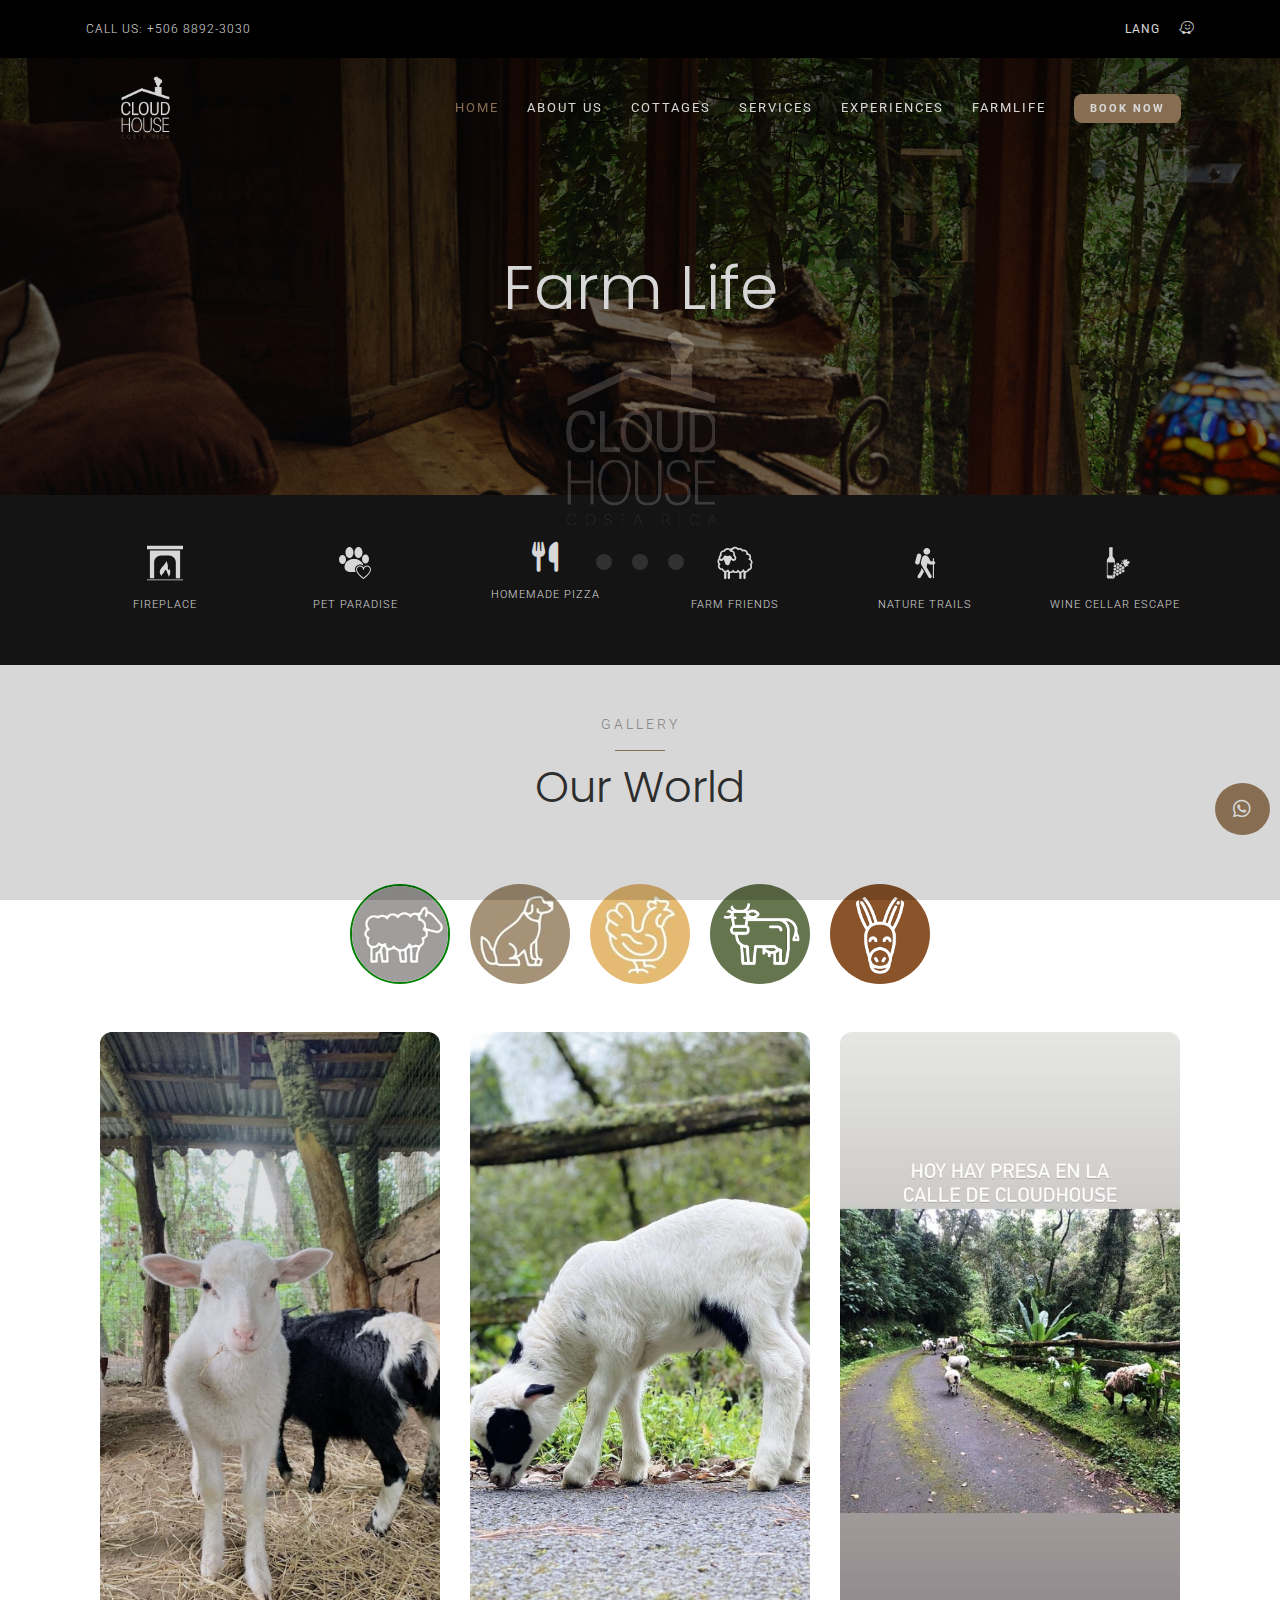
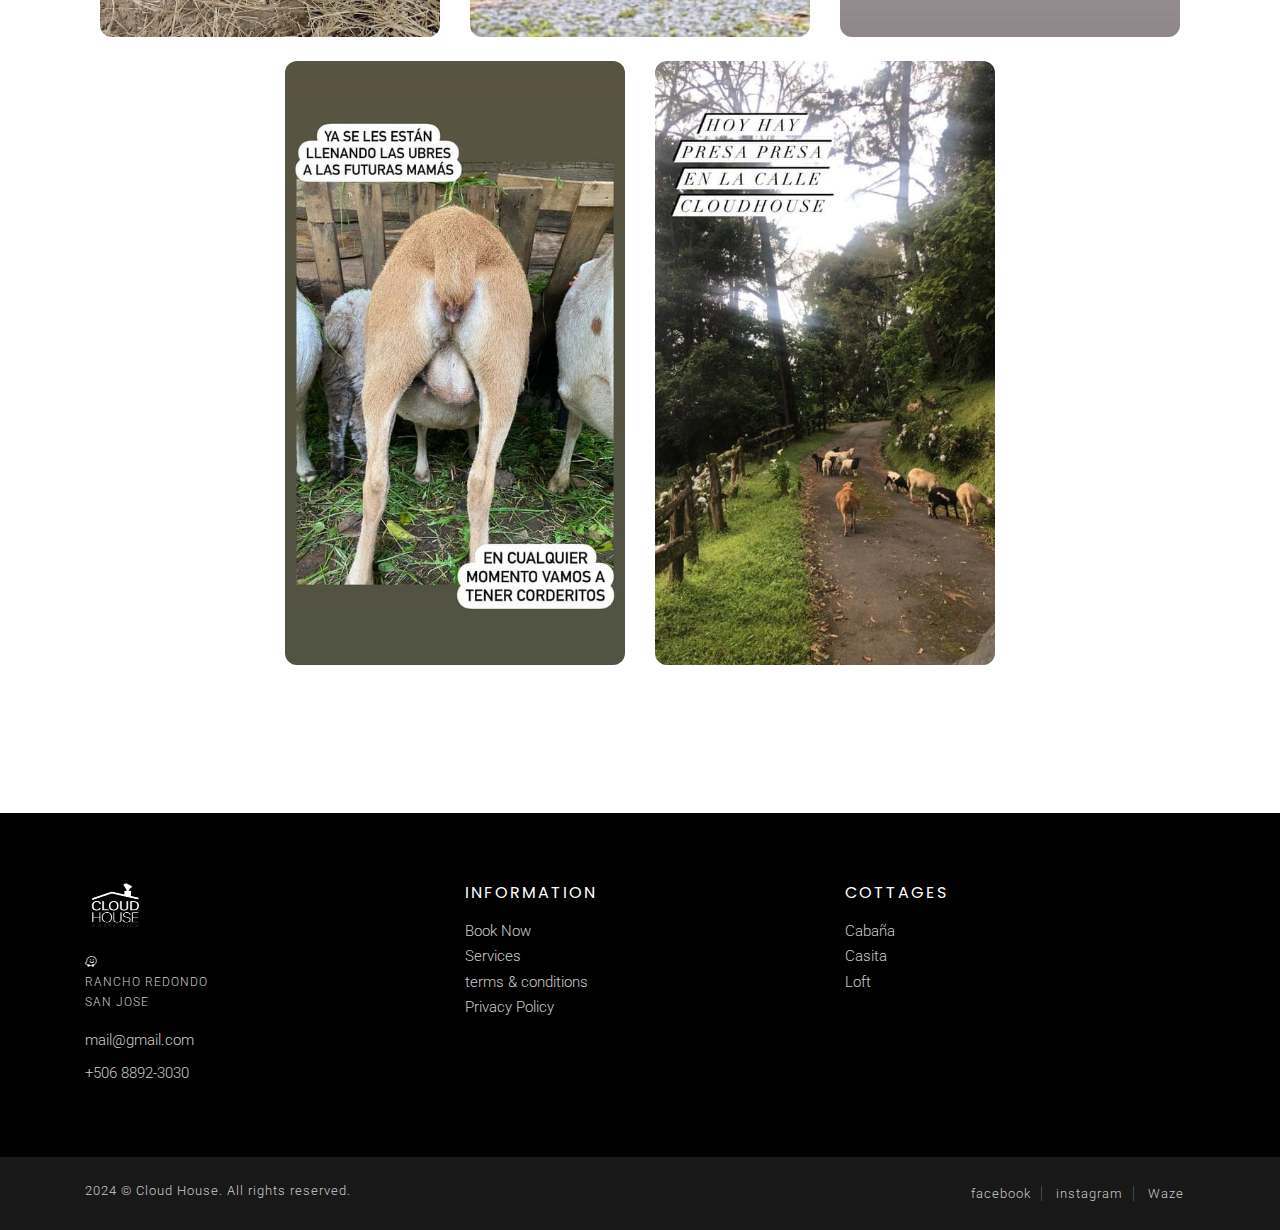
<file: farmLife.html>
﻿<!DOCTYPE html>
<!--[if IE 8]><html class="no-js lt-ie9" lang="en"> <![endif]-->
<!--[if gt IE 8]>
<!-->
<html class="no-js" lang="en">
<!--<![endif]-->

<head>
	<!-- Basic Page Needs
	================================================== -->
	<meta charset="utf-8" />
	<title>Cloud House</title>
	<meta property="og:type" content="website" />
	<meta property="og:url" content="" />
	<meta property="og:image" content="" />
	<meta property="og:image:width" content="470" />
	<meta property="og:image:height" content="246" />
	<meta property="og:site_name" content="" />

	<!-- Mobile Specific Metas
	================================================== -->
	<meta name="viewport" content="width=device-width, initial-scale=1, maximum-scale=1" />
	<meta name="theme-color" content="#212121" />
	<meta name="msapplication-navbutton-color" content="#212121" />
	<meta name="apple-mobile-web-app-status-bar-style" content="#212121" />

	<!-- Web Fonts 
	================================================== -->
	<link
		href="https://fonts.googleapis.com/css?family=Poppins:100,100i,200,200i,300,300i,400,400i,500,500i,600,600i,700,700i,800,800i,900,900i"
		rel="stylesheet" />
	<link
		href="https://fonts.googleapis.com/css?family=Roboto:100,100i,300,300i,400,400i,500,500i,700,700i,900,900i&amp;subset=cyrillic,cyrillic-ext,greek,greek-ext,latin-ext,vietnamese"
		rel="stylesheet" />

	<!-- CSS
	================================================== -->
	<link rel="stylesheet" href="css/bootstrap.min.css" />
	<link rel="stylesheet" href="css/font-awesome.min.css" />
	<link rel="stylesheet" href="css/ionicons.min.css" />
	<link rel="stylesheet" href="css/datepicker.css" />
	<link rel="stylesheet" href="css/jquery.fancybox.min.css" />
	<link rel="stylesheet" href="css/owl.carousel.css" />
	<link rel="stylesheet" href="css/owl.transitions.css" />
	<link rel="stylesheet" href="css/style.css" />
	<link rel="stylesheet" href="css/colors/color.css" />

	<!-- Favicons
	================================================== -->
	<link rel="icon" type="image/png" href="CloudHouseBlackLogo.png" />
	<link rel="apple-touch-icon" href="apple-touch-icon.png" />
	<link rel="apple-touch-icon" sizes="72x72" href="apple-touch-icon-72x72.png" />
	<link rel="apple-touch-icon" sizes="114x114" href="apple-touch-icon-114x114.png" />
	<link rel="stylesheet" href="https://cdnjs.cloudflare.com/ajax/libs/font-awesome/6.4.2/css/all.min.css" />

	<!-- Links -->
	<link rel="stylesheet" href="https://unpkg.com/swiper/swiper-bundle.min.css" />
	<script src="https://unpkg.com/swiper/swiper-bundle.min.js"></script>

	<style>
		.scroll-down-animation {
			position: absolute;
			left: 50%;
			right: 50%;
			bottom: -200px;
		}

		.mouse {
			margin: 0 auto;
			display: block;
			border-radius: 50px;
			border: 2px solid #fff;
			height: 60px;
			width: 30px;
			position: relative;
		}

		.move {
			position: absolute;
			background-color: #fff;
			height: 10px;
			width: 10px;
			border-radius: 50%;
			left: 50%;
			transform: translateX(-50%);
			animation: move 2s linear infinite;
		}

		@keyframes move {
			0% {
				transform: translate(-50%, 5px);
				opacity: 0;
			}

			50% {
				transform: translate(-50%, 30px);
				opacity: 1;
			}

			100% {
				transform: translate(-50%, 60px);
				opacity: 0;
			}
		}
	</style>

</head>

<body>
	<div class="loader">
		<div class="w-100 h-100 flex-wrap d-flex flex-column justify-content-center align-content-center ">

			<img width="150" height="200" style="filter: invert(); object-fit: cover;" src="CloudHouseBlackLogo.png"
				alt="">
			<div class="d-flex justify-content-center mt-4">
				<div class="loader__figure_dot"></div>
				<div class="loader__figure_dot"></div>
				<div class="loader__figure_dot"></div>
			</div>
		</div>
	</div>

	<a href="https://wa.me/50688923030" class="btn btn-dark rounded-circle py-3"
		style="position: fixed; bottom: 65px; right: 10px; z-index: 100;">
		<i class="fa-brands fa-whatsapp" style="font-size: 20px;"></i>
	</a>


	<svg class="hidden">
		<svg id="icon-nav" viewBox="0 0 152 63">
			<title>navarrow</title>
			<path
				d="M115.737 29L92.77 6.283c-.932-.92-1.21-2.84-.617-4.281.594-1.443 1.837-1.862 2.765-.953l28.429 28.116c.574.57.925 1.557.925 2.619 0 1.06-.351 2.046-.925 2.616l-28.43 28.114c-.336.327-.707.486-1.074.486-.659 0-1.307-.509-1.69-1.437-.593-1.442-.315-3.362.617-4.284L115.299 35H3.442C2.032 35 .89 33.656.89 32c0-1.658 1.143-3 2.552-3H115.737z" />
		</svg>
	</svg>

	<!-- Nav and Logo
	================================================== -->

	<nav id="menu-wrap" class="menu-back cbp-af-header">
		<div class="menu-top background-black">
			<div class="container">
				<div class="row justify-content-between">
					<div class="px-0 px-md-3 pl-1 py-3">
						<span class="call-top">call us:</span>
						<a href="tel:+50688923030" class="call-top">+506 8892-3030</a>
					</div>
					<div class="px-0 px-md-3 py-3 text-right">
						<div class="lang-wrap">
							Lang
							<ul>
								<li><a href="#">es</a></li>
								<li><a href="#">eng</a></li>
							</ul>
						</div>
						<a href="https://ul.waze.com/ul?preview_venue_id=180879460.1809122276.27855530&navigate=yes&utm_campaign=default&utm_source=waze_website&utm_medium=lm_share_location"
							target="_blank" rel="noopener noreferrer"><i class="fa-brands fa-waze"
								style="color: #ffffff;"></i></i></a>
					</div>
				</div>
			</div>
		</div>
		<div class="menu">
			<a href="index.html" style= z-index:5>
				<div class="logo">
					<img src="CloudHouseBlackLogo.png" style="filter: invert(); object-fit: contain; width: 120px;" alt="" />
				</div>
			</a>
			<ul>
				<li>
					<a class="curent-page" href="index.html">home</a>
				</li>

				<li>
					<a href="about.html" class="text-nowrap">about us</a>
				</li>
				<li>
					<a href="#">Cottages</a>
					<ul>
						<li>
							<a href="cabaña.html">Cabaña</a>
						</li>
						<li>
							<a href="casita.html">Casita</a>
						</li>
						<li>
							<a href="loft.html">Loft</a>
						</li>
					</ul>
				</li>
				<li>
					<a href="services.html">Services</a>
				</li>
				<li>
					<a href="experiences.html">Experiences</a>
				</li>
				<li>
					<a href="farmLife.html">farmLife</a>
				</li>
				<li>
					<a href="reservation.html"><span class="font-weight-bold text-white border-md text-nowrap book-now-text font-size-24">Book Now</span></a>
				</li>
			</ul>
		</div>
	</nav>
	<!-- Primary Page Layout
	================================================== -->

	<div class="section big-55-height over-hide z-bigger">

		<div class="parallax parallax-top" style="background-image: url('imagenes/Cloud\ House\ Lunes\ 13\ 53.jpg')">
		</div>
		<div class="dark-over-pages"></div>

		<div class="hero-center-section pages">
			<div class="container">
				<div class="row justify-content-center">
					<div class="col-12 parallax-fade-top">
						<div class="hero-text">Farm Life</div>
					</div>
				</div>
			</div>
		</div>
	</div>
	<div class="section background-dark padding-top-bottom-smaller over-hide">
		<div class="section z-bigger">
			<div class="container">
				<div class="row">
					<div class="col-6 col-sm-6 col-md-4 col-lg-2 text-center">
						<div class="amenities">
							<img src="imagenes/icons/noun-fireplace-7050575-FFFFFF.svg" alt="">
							<p>Fireplace</p>
						</div>
					</div>
					<div class="col-6 col-sm-6 col-md-4 col-lg-2 text-center">
						<div class="amenities">
							<img src="imagenes/icons/noun-pet-7269169-FFFFFF.svg" alt="">
							<p>Pet Paradise</p>
						</div>
					</div>
					<div class="col-6 col-sm-6 col-md-4 col-lg-2 text-center mt-4 mt-md-0">
						<div class="amenities">
							<i class="fa-solid fa-utensils fa-2xl" style="color: #ffffff;"></i>
							<p>Homemade Pizza</p>
						</div>
					</div>
					<div class="col-6 col-sm-6 col-md-4 col-lg-2 text-center mt-4 mt-lg-0">
						<div class="amenities">
							<img src="imagenes/icons/noun-sheep-6377624-FFFFFF.svg" alt="">
							<p>Farm Friends</p>
						</div>
					</div>
					<div class="col-6 col-sm-6 col-md-4 col-lg-2 text-center mt-4 mt-lg-0">
						<div class="amenities">
							<img src="imagenes/icons/noun-hiking-5026465-FFFFFF.svg" alt="">
							<p>Nature Trails</p>
						</div>
					</div>
					<div class="col-6 col-sm-6 col-md-4 col-lg-2 text-center mt-4 mt-lg-0">
						<div class="amenities">
							<img src="imagenes/icons/noun-wine-4058992-FFFFFF.svg" alt="">
							<p>Wine Cellar Escape</p>
						</div>
					</div>
				</div>
			</div>
		</div>
	</div>


	<div style="margin-bottom: 100px;" class="section over-hide my-5">
		<div class="container">
			<div class="row justify-content-center">
				<div class="col-md-8 align-self-center">
					<div class="subtitle with-line text-center mb-4">gallery</div>
					<h3 class="text-center padding-bottom-small">Our World</h3>
				</div>
				<div class="section clearfix"></div>

				<!-- Tabs (Image Links) -->
				<div class="col-12">
					<div class="tabs-links text-center mb-4">
						<a href="#" class="tabs__link active mx-2" data-tab="1">
							<img src="imagenes/ovejas.jpg" alt="Tab 1" class="rounded-circle"
								style="width: 25%; max-width: 100px;">
						</a>
						<a href="#" class="tabs__link mx-2" data-tab="2">
							<img src="imagenes/perros.jpg" alt="Tab 2" class="rounded-circle"
								style="width: 25%; max-width: 100px;">
						</a>
						<a href="#" class="tabs__link mx-2" data-tab="3">
							<img src="imagenes/gallinas.jpg" alt="Tab 3" class="rounded-circle"
								style="width: 25%; max-width: 100px;">
						</a>
						<a href="#" class="tabs__link mx-2" data-tab="4">
							<img src="imagenes/cow-icon.png" alt=""
								style="background-color:#65754E; border-radius: 100%;padding: 10px;  width: 25%; max-width: 100px;">
						</a>
						<a href="#" class="tabs__link mx-2" data-tab="5">
							<img src="imagenes/donkey_394860.png" alt=""
								style="background-color: #8A5329; border-radius: 100%;padding: 10px;  width: 25%; max-width: 100px;">
						</a>
					</div>
				</div>

				<!-- Tab Content -->
				<div class="col-12">
					<div class="tabs-content">
						<!-- Tab 1 content -->
						<div id="tab-1" class="tabs-content__item active">
							<div class="section padding-top-bottom pt-0 over-hide">
								<div class="container">
									<div class="row justify-content-center container-gallery">
										<div class="section clearfix"></div>
										<div class="col-sm-6 col-md-4 mt-4">
											<a class="h-100 d-flex" href="imagenes/ovejas/IMG_2201.jpg"
												data-fancybox="gallery">
												<div class="img-wrap gallery-small">
													<img style="object-fit: cover; border-radius: 12px;"
													class="h-100" 
														src="imagenes/ovejas/IMG_2201.jpg"
														alt="">
												</div>
											</a>
										</div>
										<div class="col-sm-6 col-md-4 mt-4">
											<a class="h-100 d-flex" href="imagenes/ovejas/Oveja1..jpg"
												data-fancybox="gallery">
												<div class="img-wrap gallery-small">
													<img style="object-fit: cover; border-radius: 12px;"
													class="h-100" 
														src="imagenes/ovejas/Oveja1..jpg"
														alt="">
												</div>
											</a>
										</div>
										<div class="col-sm-6 col-md-4 mt-4">
											<a class="h-100 d-flex" href="imagenes/ovejas/117661473_389361225366007_5444523553418613707_n.jpg"
												data-fancybox="gallery">
												<div class="img-wrap gallery-small">
													<img style="object-fit: cover; border-radius: 12px;"
													class="h-100" 
														src="imagenes/ovejas/117661473_389361225366007_5444523553418613707_n.jpg"
														alt="">
												</div>
											</a>
										</div>
										<div class="col-sm-6 col-md-4 mt-4">
											<a class="h-100 d-flex" href="imagenes/ovejas/117676540_1008122176303268_1987149000448535134_n.jpg"
												data-fancybox="gallery">
												<div class="img-wrap gallery-small">
													<img style="object-fit: cover; border-radius: 12px;"
													class="h-100" 
														src="imagenes/ovejas/117676540_1008122176303268_1987149000448535134_n.jpg"
														alt="">
												</div>
											</a>
										</div>
										<div class="col-sm-6 col-md-4 mt-4">
											<a class="h-100 d-flex" href="imagenes/ovejas/126954864_415658096494136_9096637069651231879_n.jpg"
												data-fancybox="gallery">
												<div class="img-wrap gallery-small">
													<img style="object-fit: cover; border-radius: 12px;"
													class="h-100" 
														src="imagenes/ovejas/126954864_415658096494136_9096637069651231879_n.jpg"
														alt="">
												</div>
											</a>
										</div>
									</div>

									<div class="swiper mySwiper1">
										<div class="swiper-wrapper">
											<div class="swiper-slide">
												<a class="h-100 d-flex" href="imagenes/ovejas/101389097_110970820486915_5420956913525035635_n.jpg"
													data-fancybox="gallery">
													<div class="img-wrap gallery-small">
														<img style="object-fit: cover; border-radius: 12px;"
														class="h-100" 
															src="imagenes/ovejas/101389097_110970820486915_5420956913525035635_n.jpg"
															alt="">
													</div>
												</a>
											</div>
											<div class="swiper-slide">
												<a class="h-100 d-flex" href="imagenes/ovejas/106373320_1079389842462343_6103004353933321510_n.jpg"
													data-fancybox="gallery">
													<div class="img-wrap gallery-small">
														<img style="object-fit: cover; border-radius: 12px;"
														class="h-100" 
															src="imagenes/ovejas/106373320_1079389842462343_6103004353933321510_n.jpg"
															alt="">
													</div>
												</a>
											</div>
											<div class="swiper-slide">
												<a class="h-100 d-flex" href="imagenes/ovejas/117661473_389361225366007_5444523553418613707_n.jpg"
													data-fancybox="gallery">
													<div class="img-wrap gallery-small">
														<img style="object-fit: cover; border-radius: 12px;"
														class="h-100" 
															src="imagenes/ovejas/117661473_389361225366007_5444523553418613707_n.jpg"
															alt="">
													</div>
												</a>
											</div>
											<div class="swiper-slide">
												<a class="h-100 d-flex" href="imagenes/ovejas/117676540_1008122176303268_1987149000448535134_n.jpg"
													data-fancybox="gallery">
													<div class="img-wrap gallery-small">
														<img style="object-fit: cover; border-radius: 12px;"
														class="h-100" 
															src="imagenes/ovejas/117676540_1008122176303268_1987149000448535134_n.jpg"
															alt="">
													</div>
												</a>
											</div>
											<div class="swiper-slide">
												<a class="h-100 d-flex" href="imagenes/ovejas/126954864_415658096494136_9096637069651231879_n.jpg"
													data-fancybox="gallery">
													<div class="img-wrap gallery-small">
														<img style="object-fit: cover; border-radius: 12px;"
														class="h-100" 
															src="imagenes/ovejas/126954864_415658096494136_9096637069651231879_n.jpg"
															alt="">
													</div>
												</a>
											</div>
										</div>

										<!-- Paginación -->
										<div class="swiper-pagination"></div>

										<!-- Botones de navegación -->
										<div class="swiper-button-next"></div>
										<div class="swiper-button-prev"></div>
									</div>


								</div>
							</div>
						</div>
						<!-- Tab 2 content -->
						<div id="tab-2" class="tabs-content__item">
							<div class="section padding-top-bottom pt-0 over-hide">
								<div class="container">
									<div class="row justify-content-center container-gallery">
										<div class="section clearfix"></div>
										<div class="col-md-4 mt-4">
											<a class="h-100 d-flex" href="imagenes/perros/103103425_589203215128831_6449384760508094594_n.jpg"
												data-fancybox="gallery">
												<div class="img-wrap gallery-small">
													<img style="object-fit: cover; border-radius: 12px;"
													class="h-100" 
														src="imagenes/perros/103103425_589203215128831_6449384760508094594_n.jpg"
														alt="">
												</div>
											</a>
										</div>
										<div class="col-md-4 mt-4">
											<a class="h-100 d-flex" href="imagenes/perros/107076097_893181611180270_4469376029962489884_n.jpg"
												data-fancybox="gallery">
												<div class="img-wrap gallery-small">
													<img style="object-fit: cover; border-radius: 12px;"
													class="h-100" 
														src="imagenes/perros/107076097_893181611180270_4469376029962489884_n.jpg"
														alt="">
												</div>
											</a>
										</div>
										<div class="col-md-4 mt-4">
											<a class="h-100 d-flex" href="imagenes/perros/107929694_172466010955284_2932937560690058553_n.jpg"
												data-fancybox="gallery">
												<div class="img-wrap gallery-small">
													<img style="object-fit: cover; border-radius: 12px;"
													class="h-100" 
														src="imagenes/perros/107929694_172466010955284_2932937560690058553_n.jpg"
														alt="">
												</div>
											</a>
										</div>
										<div class="col-md-4 mt-4">
											<a class="h-100 d-flex" href="imagenes/perros/109037000_323220052039766_4585221650759429480_n.jpg"
												data-fancybox="gallery">
												<div class="img-wrap gallery-small">
													<img style="object-fit: cover; border-radius: 12px;"
													class="h-100" 
														src="imagenes/perros/109037000_323220052039766_4585221650759429480_n.jpg"
														alt="">
												</div>
											</a>
										</div>
										<div class="col-md-4 mt-4">
											<a class="h-100 d-flex" href="imagenes/perros/117548418_754493815315517_228359494459149540_n.jpg"
												data-fancybox="gallery">
												<div class="img-wrap gallery-small">
													<img style="object-fit: cover; border-radius: 12px;"
													class="h-100" 
														src="imagenes/perros/117548418_754493815315517_228359494459149540_n.jpg"
														alt="">
												</div>
											</a>
										</div>
										<div class="col-md-4 mt-4">
											<a class="h-100 d-flex" href="imagenes/perros/128004279_400936664386666_7300335822463044187_n.jpg"
												data-fancybox="gallery">
												<div class="img-wrap gallery-small">
													<img style="object-fit: cover; border-radius: 12px;"
													class="h-100" 
														src="imagenes/perros/128004279_400936664386666_7300335822463044187_n.jpg"
														alt="">
												</div>
											</a>
										</div>
									</div>
									<div class="swiper mySwiper2">
										<div class="swiper-wrapper">
											<div class="swiper-slide">
												<a class="h-100 d-flex" href="imagenes/perros/103103425_589203215128831_6449384760508094594_n.jpg"
													data-fancybox="gallery">
													<div class="img-wrap gallery-small">
														<img style="object-fit: cover; border-radius: 12px;"
														class="h-100" 
															src="imagenes/perros/103103425_589203215128831_6449384760508094594_n.jpg"
															alt="">
													</div>
												</a>
											</div>
											<div class="swiper-slide">
												<a class="h-100 d-flex" href="imagenes/perros/107076097_893181611180270_4469376029962489884_n.jpg"
													data-fancybox="gallery">
													<div class="img-wrap gallery-small">
														<img style="object-fit: cover; border-radius: 12px;"
														class="h-100" 
															src="imagenes/perros/107076097_893181611180270_4469376029962489884_n.jpg"
															alt="">
													</div>
												</a>
											</div>
											<div class="swiper-slide">
												<a class="h-100 d-flex" href="imagenes/perros/107929694_172466010955284_2932937560690058553_n.jpg"
													data-fancybox="gallery">
													<div class="img-wrap gallery-small">
														<img style="object-fit: cover; border-radius: 12px;"
														class="h-100" 
															src="imagenes/perros/107929694_172466010955284_2932937560690058553_n.jpg"
															alt="">
													</div>
												</a>
											</div>
											<div class="swiper-slide">
												<a class="h-100 d-flex" href="imagenes/perros/109037000_323220052039766_4585221650759429480_n.jpg"
													data-fancybox="gallery">
													<div class="img-wrap gallery-small">
														<img style="object-fit: cover; border-radius: 12px;"
														class="h-100" 
															src="imagenes/perros/109037000_323220052039766_4585221650759429480_n.jpg"
															alt="">
													</div>
												</a>
											</div>
											<div class="swiper-slide">
												<a class="h-100 d-flex" href="imagenes/perros/128004279_400936664386666_7300335822463044187_n.jpg"
													data-fancybox="gallery">
													<div class="img-wrap gallery-small">
														<img style="object-fit: cover; border-radius: 12px;"
														class="h-100" 
															src="imagenes/perros/128004279_400936664386666_7300335822463044187_n.jpg"
															alt="">
													</div>
												</a>
											</div>
										</div>

										<!-- Paginación -->
										<div class="swiper-pagination"></div>

										<!-- Botones de navegación -->
										<div class="swiper-button-next"></div>
										<div class="swiper-button-prev"></div>
									</div>
								</div>
							</div>
						</div>
						<!-- Tab 3 content -->
						<div id="tab-3" class="tabs-content__item">
							<div class="section padding-top-bottom pt-0 over-hide">
								<div class="container">
									<div class="row justify-content-center container-gallery">
										<div class="section clearfix"></div>
										<div class="col-md-4">
											<a class="h-100 d-flex" href="imagenes/gallinas/91654753_573652946690914_3624192355569014564_n.jpg"
												data-fancybox="gallery">
												<div class="img-wrap gallery-small">
													<img style="object-fit: cover; border-radius: 12px;"
													class="h-100" 
														src="imagenes/gallinas/91654753_573652946690914_3624192355569014564_n.jpg"
														alt="">
												</div>
											</a>
										</div>
										<div class="col-md-4 mt-4">
											<a class="h-100 d-flex" href="imagenes/gallinas/91672546_251037509269955_2564987057156877691_n.jpg"
												data-fancybox="gallery">
												<div class="img-wrap gallery-small">
													<img style="object-fit: cover; border-radius: 12px;"
													class="h-100" 
														src="imagenes/gallinas/91672546_251037509269955_2564987057156877691_n.jpg"
														alt="">
												</div>
											</a>
										</div>
										<div class="col-md-4 mt-4">
											<a class="h-100 d-flex" href="imagenes/gallinas/91860591_536938280583884_8057937585686731685_n.jpg"
												data-fancybox="gallery">
												<div class="img-wrap gallery-small">
													<img style="object-fit: cover; border-radius: 12px;"
													class="h-100" 
														src="imagenes/gallinas/91860591_536938280583884_8057937585686731685_n.jpg"
														alt="">
												</div>
											</a>
										</div>
										<div class="col-md-4 mt-4">
											<a class="h-100 d-flex" href="imagenes/gallinas/92301941_121922306104603_8318978576164921318_n.jpg"
												data-fancybox="gallery">
												<div class="img-wrap gallery-small">
													<img style="object-fit: cover; border-radius: 12px;"
													class="h-100" 
														src="imagenes/gallinas/92301941_121922306104603_8318978576164921318_n.jpg"
														alt="">
												</div>
											</a>
										</div>
										<div class="col-md-4 mt-4">
											<a class="h-100 d-flex" href="imagenes/gallinas/92314107_278233449846200_8124560310460024447_n.jpg"
												data-fancybox="gallery">
												<div class="img-wrap gallery-small">
													<img style="object-fit: cover; border-radius: 12px;"
													class="h-100" 
														src="imagenes/gallinas/92314107_278233449846200_8124560310460024447_n.jpg"
														alt="">
												</div>
											</a>
										</div>
										<div class="col-md-4 mt-4">
											<a class="h-100 d-flex" href="imagenes/gallinas/92499482_647909892652663_613817750522487623_n.jpg"
												data-fancybox="gallery">
												<div class="img-wrap gallery-small">
													<img style="object-fit: cover; border-radius: 12px;"
													class="h-100" 
														src="imagenes/gallinas/92499482_647909892652663_613817750522487623_n.jpg"
														alt="">
												</div>
											</a>
										</div>
									</div>
									<div class="swiper mySwiper3">
										<div class="swiper-wrapper">
											<div class="swiper-slide">
												<a class="h-100 d-flex" href="imagenes/gallinas/91654753_573652946690914_3624192355569014564_n.jpg"
													data-fancybox="gallery">
													<div class="img-wrap gallery-small">
														<img style="object-fit: cover; border-radius: 12px;"
														class="h-100" 
															src="imagenes/gallinas/91654753_573652946690914_3624192355569014564_n.jpg"
															alt="">
													</div>
												</a>
											</div>
											<div class="swiper-slide">
												<a class="h-100 d-flex" href="imagenes/gallinas/91672546_251037509269955_2564987057156877691_n.jpg"
													data-fancybox="gallery">
													<div class="img-wrap gallery-small">
														<img style="object-fit: cover; border-radius: 12px;"
														class="h-100" 
															src="imagenes/gallinas/91672546_251037509269955_2564987057156877691_n.jpg"
															alt="">
													</div>
												</a>
											</div>
											<div class="swiper-slide">
												<a class="h-100 d-flex" href="imagenes/gallinas/91860591_536938280583884_8057937585686731685_n.jpg"
													data-fancybox="gallery">
													<div class="img-wrap gallery-small">
														<img style="object-fit: cover; border-radius: 12px;"
														class="h-100" 
															src="imagenes/gallinas/91860591_536938280583884_8057937585686731685_n.jpg"
															alt="">
													</div>
												</a>
											</div>
											<div class="swiper-slide">
												<a class="h-100 d-flex" href="imagenes/gallinas/92314107_278233449846200_8124560310460024447_n.jpg"
													data-fancybox="gallery">
													<div class="img-wrap gallery-small">
														<img style="object-fit: cover; border-radius: 12px;"
														class="h-100" 
															src="imagenes/gallinas/92314107_278233449846200_8124560310460024447_n.jpg"
															alt="">
													</div>
												</a>
											</div>
											<div class="swiper-slide">
												<a class="h-100 d-flex" href="imagenes/gallinas/92499482_647909892652663_613817750522487623_n.jpg"
													data-fancybox="gallery">
													<div class="img-wrap gallery-small">
														<img style="object-fit: cover; border-radius: 12px;"
														class="h-100" 
															src="imagenes/gallinas/92499482_647909892652663_613817750522487623_n.jpg"
															alt="">
													</div>
												</a>
											</div>
										</div>

										<!-- Paginación -->
										<div class="swiper-pagination"></div>

										<!-- Botones de navegación -->
										<div class="swiper-button-next"></div>
										<div class="swiper-button-prev"></div>
									</div>
								</div>
							</div>
						</div>
						<!-- Tab 2 content -->
						<div id="tab-4" class="tabs-content__item">
							<div class="section padding-top-bottom pt-0 over-hide">
								<div class="container">
									<div class="row justify-content-center container-gallery">
										<div class="section clearfix"></div>
										<div class="col-md-4 mt-4">
											<a class="h-100 d-flex" href="imagenes/perros/103103425_589203215128831_6449384760508094594_n.jpg"
												data-fancybox="gallery">
												<div class="img-wrap gallery-small">
													<img style="object-fit: cover; border-radius: 12px;"
													class="h-100" 
														src="imagenes/perros/103103425_589203215128831_6449384760508094594_n.jpg"
														alt="">
												</div>
											</a>
										</div>
										<div class="col-md-4 mt-4">
											<a class="h-100 d-flex" href="imagenes/perros/107076097_893181611180270_4469376029962489884_n.jpg"
												data-fancybox="gallery">
												<div class="img-wrap gallery-small">
													<img style="object-fit: cover; border-radius: 12px;"
													class="h-100" 
														src="imagenes/perros/107076097_893181611180270_4469376029962489884_n.jpg"
														alt="">
												</div>
											</a>
										</div>
										<div class="col-md-4 mt-4">
											<a class="h-100 d-flex" href="imagenes/perros/107929694_172466010955284_2932937560690058553_n.jpg"
												data-fancybox="gallery">
												<div class="img-wrap gallery-small">
													<img style="object-fit: cover; border-radius: 12px;"
													class="h-100" 
														src="imagenes/perros/107929694_172466010955284_2932937560690058553_n.jpg"
														alt="">
												</div>
											</a>
										</div>
										<div class="col-md-4 mt-4">
											<a class="h-100 d-flex" href="imagenes/perros/109037000_323220052039766_4585221650759429480_n.jpg"
												data-fancybox="gallery">
												<div class="img-wrap gallery-small">
													<img style="object-fit: cover; border-radius: 12px;"
													class="h-100" 
														src="imagenes/perros/109037000_323220052039766_4585221650759429480_n.jpg"
														alt="">
												</div>
											</a>
										</div>
										<div class="col-md-4 mt-4">
											<a class="h-100 d-flex" href="imagenes/perros/117548418_754493815315517_228359494459149540_n.jpg"
												data-fancybox="gallery">
												<div class="img-wrap gallery-small">
													<img style="object-fit: cover; border-radius: 12px;"
													class="h-100" 
														src="imagenes/perros/117548418_754493815315517_228359494459149540_n.jpg"
														alt="">
												</div>
											</a>
										</div>
										<div class="col-md-4 mt-4">
											<a class="h-100 d-flex" href="imagenes/perros/128004279_400936664386666_7300335822463044187_n.jpg"
												data-fancybox="gallery">
												<div class="img-wrap gallery-small">
													<img style="object-fit: cover; border-radius: 12px;"
													class="h-100" 
														src="imagenes/perros/128004279_400936664386666_7300335822463044187_n.jpg"
														alt="">
												</div>
											</a>
										</div>
									</div>
									<div class="swiper mySwiper2">
										<div class="swiper-wrapper">
											<div class="swiper-slide">
												<a class="h-100 d-flex" href="imagenes/perros/103103425_589203215128831_6449384760508094594_n.jpg"
													data-fancybox="gallery">
													<div class="img-wrap gallery-small">
														<img style="object-fit: cover; border-radius: 12px;"
														class="h-100" 
															src="imagenes/perros/103103425_589203215128831_6449384760508094594_n.jpg"
															alt="">
													</div>
												</a>
											</div>
											<div class="swiper-slide">
												<a class="h-100 d-flex" href="imagenes/perros/107076097_893181611180270_4469376029962489884_n.jpg"
													data-fancybox="gallery">
													<div class="img-wrap gallery-small">
														<img style="object-fit: cover; border-radius: 12px;"
														class="h-100" 
															src="imagenes/perros/107076097_893181611180270_4469376029962489884_n.jpg"
															alt="">
													</div>
												</a>
											</div>
											<div class="swiper-slide">
												<a class="h-100 d-flex" href="imagenes/perros/107929694_172466010955284_2932937560690058553_n.jpg"
													data-fancybox="gallery">
													<div class="img-wrap gallery-small">
														<img style="object-fit: cover; border-radius: 12px;"
														class="h-100" 
															src="imagenes/perros/107929694_172466010955284_2932937560690058553_n.jpg"
															alt="">
													</div>
												</a>
											</div>
											<div class="swiper-slide">
												<a class="h-100 d-flex" href="imagenes/perros/109037000_323220052039766_4585221650759429480_n.jpg"
													data-fancybox="gallery">
													<div class="img-wrap gallery-small">
														<img style="object-fit: cover; border-radius: 12px;"
														class="h-100" 
															src="imagenes/perros/109037000_323220052039766_4585221650759429480_n.jpg"
															alt="">
													</div>
												</a>
											</div>
											<div class="swiper-slide">
												<a class="h-100 d-flex" href="imagenes/perros/128004279_400936664386666_7300335822463044187_n.jpg"
													data-fancybox="gallery">
													<div class="img-wrap gallery-small">
														<img style="object-fit: cover; border-radius: 12px;"
														class="h-100" 
															src="imagenes/perros/128004279_400936664386666_7300335822463044187_n.jpg"
															alt="">
													</div>
												</a>
											</div>
										</div>

										<!-- Paginación -->
										<div class="swiper-pagination"></div>

										<!-- Botones de navegación -->
										<div class="swiper-button-next"></div>
										<div class="swiper-button-prev"></div>
									</div>
								</div>
							</div>
						</div>
						<!-- Tab 2 content -->
						<div id="tab-5" class="tabs-content__item">
							<div class="section padding-top-bottom pt-0 over-hide">
								<div class="container">
									<div class="row justify-content-center container-gallery">
										<div class="section clearfix"></div>
										<div class="col-md-4 mt-4">
											<a class="h-100 d-flex" href="imagenes/burros/burro-1.jpg"
												data-fancybox="gallery">
												<div class="img-wrap gallery-small">
													<img style="object-fit: cover; border-radius: 12px;"
													class="h-100" 
														src="imagenes/burros/burro-1.jpg"
														alt="">
												</div>
											</a>
										</div>
										<div class="col-md-4 mt-4">
											<a class="h-100 d-flex" href="imagenes/burros/burro-2.jpg"
												data-fancybox="gallery">
												<div class="img-wrap gallery-small">
													<img style="object-fit: cover; border-radius: 12px;"
													class="h-100" 
														src="imagenes/burros/burro-2.jpg"
														alt="">
												</div>
											</a>
										</div>
										<div class="col-md-4 mt-4">
											<a class="h-100 d-flex" href="imagenes/burros/burro-3.jpg"
												data-fancybox="gallery">
												<div class="img-wrap gallery-small">
													<img style="object-fit: cover; border-radius: 12px;"
													class="h-100" 
														src="imagenes/burros/burro-3.jpg"
														alt="">
												</div>
											</a>
										</div>
										<div class="col-md-4 mt-4">
											<a class="h-100 d-flex" href="imagenes/burros/burro-4.jpg"
												data-fancybox="gallery">
												<div class="img-wrap gallery-small">
													<img style="object-fit: cover; border-radius: 12px;"
													class="h-100" 
														src="imagenes/burros/burro-4.jpg"
														alt="">
												</div>
											</a>
										</div>
										<div class="col-md-4 mt-4">
											<a class="h-100 d-flex" href="imagenes/burros/burro-5.jpg"
												data-fancybox="gallery">
												<div class="img-wrap gallery-small">
													<img style="object-fit: cover; border-radius: 12px;"
													class="h-100" 
														src="imagenes/burros/burro-5.jpg"
														alt="">
												</div>
											</a>
										</div>
									</div>
									<div class="swiper mySwiper2">
										<div class="swiper-wrapper">
											<div class="swiper-slide">
												<a class="h-100 d-flex" href="imagenes/perros/103103425_589203215128831_6449384760508094594_n.jpg"
													data-fancybox="gallery">
													<div class="img-wrap gallery-small">
														<img style="object-fit: cover; border-radius: 12px;"
														class="h-100" 
															src="imagenes/perros/103103425_589203215128831_6449384760508094594_n.jpg"
															alt="">
													</div>
												</a>
											</div>
											<div class="swiper-slide">
												<a class="h-100 d-flex" href="imagenes/perros/107076097_893181611180270_4469376029962489884_n.jpg"
													data-fancybox="gallery">
													<div class="img-wrap gallery-small">
														<img style="object-fit: cover; border-radius: 12px;"
														class="h-100" 
															src="imagenes/perros/107076097_893181611180270_4469376029962489884_n.jpg"
															alt="">
													</div>
												</a>
											</div>
											<div class="swiper-slide">
												<a class="h-100 d-flex" href="imagenes/perros/107929694_172466010955284_2932937560690058553_n.jpg"
													data-fancybox="gallery">
													<div class="img-wrap gallery-small">
														<img style="object-fit: cover; border-radius: 12px;"
														class="h-100" 
															src="imagenes/perros/107929694_172466010955284_2932937560690058553_n.jpg"
															alt="">
													</div>
												</a>
											</div>
											<div class="swiper-slide">
												<a class="h-100 d-flex" href="imagenes/perros/109037000_323220052039766_4585221650759429480_n.jpg"
													data-fancybox="gallery">
													<div class="img-wrap gallery-small">
														<img style="object-fit: cover; border-radius: 12px;"
														class="h-100" 
															src="imagenes/perros/109037000_323220052039766_4585221650759429480_n.jpg"
															alt="">
													</div>
												</a>
											</div>
											<div class="swiper-slide">
												<a class="h-100 d-flex" href="imagenes/perros/128004279_400936664386666_7300335822463044187_n.jpg"
													data-fancybox="gallery">
													<div class="img-wrap gallery-small">
														<img style="object-fit: cover; border-radius: 12px;"
														class="h-100" 
															src="imagenes/perros/128004279_400936664386666_7300335822463044187_n.jpg"
															alt="">
													</div>
												</a>
											</div>
										</div>

										<!-- Paginación -->
										<div class="swiper-pagination"></div>

										<!-- Botones de navegación -->
										<div class="swiper-button-next"></div>
										<div class="swiper-button-prev"></div>
									</div>
								</div>
							</div>
						</div>
					</div>
				</div>
			</div>
		</div>
	</div>

	<div class="section padding-top-bottom-small background-black over-hide footer">
		<div class="container">
			<div class="row justify-content-center">
				<div class="col-sm-4 text-center text-md-left">
					<img src="CloudHouseBlackLogo.png" style="filter: invert(); width:60px;" alt="" />
					<p class="color-grey mt-4"> <a target="_blank"
							href="https://ul.waze.com/ul?preview_venue_id=180879460.1809122276.27855530&navigate=yes&utm_campaign=default&utm_source=waze_website&utm_medium=lm_share_location"
							class="call-top"><i class="fa-brands fa-waze" style="color: #ffffff;"></i></i> <br>
							Rancho Redondo <br> San Jose </a></p>
					<a class="mb-2" href="mailto:">mail@gmail.com</a>
					<a href="tel:+50688923030">+506 8892-3030</a>
				</div>
				<div class="col-sm-4 text-center text-md-left my-4 my-sm-0">
					<h6 class="color-white mb-3">information</h6>
					<a href="reservation.html">Book Now</a>
					<a href="services.html">Services</a>
					<a href="terms.html">terms &amp; conditions</a>
					<a href="privacy.html">Privacy Policy</a>
				</div>
				<div class="col-sm-4 text-center text-md-left logos-footer">
					<h6 class="color-white mb-3">Cottages</h6>
					<a href="cabaña.html">Cabaña</a>
					<a href="casita.html">Casita</a>
					<a href="loft.html">Loft</a>
				</div>
			</div>
		</div>
	</div>

	<div class="section py-4 background-dark over-hide footer-bottom">
		<div class="container">
			<div class="row">
				<div class="col-md-6 text-center text-md-left mb-2 mb-md-0">
					<p>2024 © Cloud House. All rights reserved.</p>
				</div>
				<div class="col-md-6 text-center text-md-right">
					<a href="https://www.facebook.com" target="_blank" class="social-footer-bottom">facebook</a>
					<a href="https://www.instagram.com" target="_blank" class="social-footer-bottom">instagram</a>
					<a href="https://ul.waze.com/ul?preview_venue_id=180879460.1809122276.27855530&navigate=yes&utm_campaign=default&utm_source=waze_website&utm_medium=lm_share_location"
						target="_blank" class="social-footer-bottom">Waze</a>
				</div>
			</div>
		</div>
	</div>
	<div class="scroll-to-top"></div>


	<!-- JAVASCRIPT
    ================================================== -->
	<script src="js/jquery.min.js"></script>
	<script src="js/popper.min.js"></script>
	<script src="js/bootstrap.min.js"></script>
	<script src="js/plugins.js"></script>
	<script src="js/reveal-services.js"></script>
	<script src="js/custom.js"></script>
	<style>
		.tabs-content__item {
			display: none;
		}

		.tabs-content__item.active {
			display: block;
		}

		.tabs__link.active img {
			border: 2px solid green;
		}
	</style>
	<script>
		var swiper1 = new Swiper(".mySwiper1", {
			slidesPerView: 1,
			spaceBetween: 30,
			loop: true,
			pagination: {
				el: ".swiper-pagination",
				clickable: true,
			},
			navigation: {
				nextEl: ".swiper-button-next",
				prevEl: ".swiper-button-prev",
			},
		});

		var swiper2 = new Swiper(".mySwiper2", {
			slidesPerView: 1,
			spaceBetween: 30,
			loop: true,
			pagination: {
				el: ".swiper-pagination",
				clickable: true,
			},
			navigation: {
				nextEl: ".swiper-button-next",
				prevEl: ".swiper-button-prev",
			},
		});

		var swiper2 = new Swiper(".mySwiper3", {
			slidesPerView: 1,
			spaceBetween: 30,
			loop: true,
			pagination: {
				el: ".swiper-pagination",
				clickable: true,
			},
			navigation: {
				nextEl: ".swiper-button-next",
				prevEl: ".swiper-button-prev",
			},
		});

		var tabLinks = document.querySelectorAll(".tabs__link");
		var tabContent = document.querySelectorAll(".tabs-content__item");

		tabLinks.forEach(function (el) {
			el.addEventListener("click", openTabs);
		});

		function openTabs(event) {
			event.preventDefault(); // Evitar comportamiento por defecto del enlace
			var clickedTab = event.currentTarget;
			var tabNumber = clickedTab.dataset.tab;

			// Quitar la clase 'active' de todos los contenidos de tabs
			tabContent.forEach(function (content) {
				content.classList.remove("active");
			});

			// Quitar la clase 'active' de todos los tabs
			tabLinks.forEach(function (link) {
				link.classList.remove("active");
			});

			// Añadir la clase 'active' al tab seleccionado y su contenido
			document.querySelector("#tab-" + tabNumber).classList.add("active");
			clickedTab.classList.add("active");
		}
	</script>
	<!-- End Document
================================================== -->
</body>

</html>
</file>
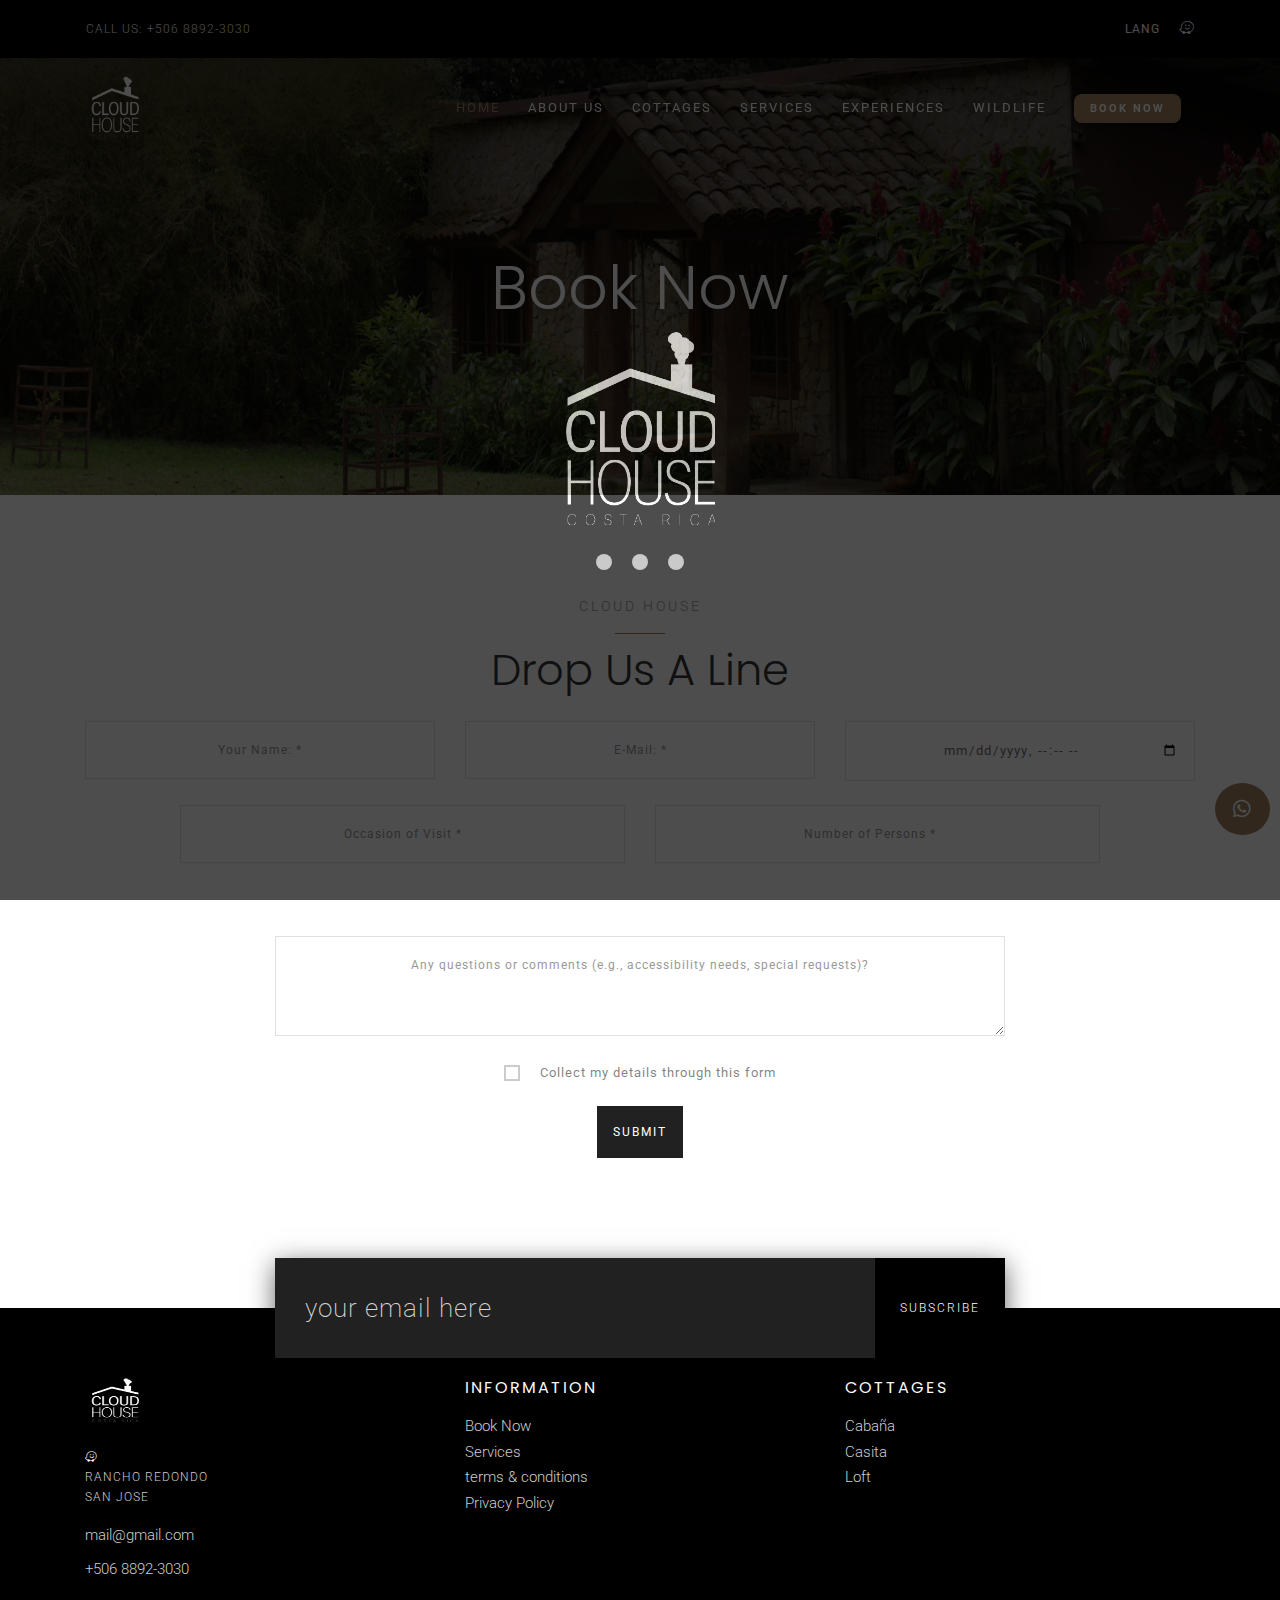
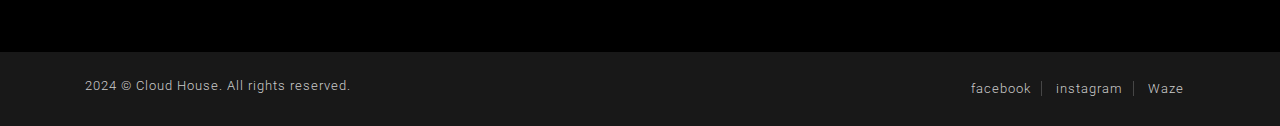
<file: reservation.html>
﻿<!DOCTYPE html>
<!--[if IE 8]><html class="no-js lt-ie9" lang="en"> <![endif]-->
<!--[if gt IE 8]>
<!-->
<html class="no-js" lang="en">
<!--<![endif]-->

<head>
  <!-- Basic Page Needs
	================================================== -->
  <meta charset="utf-8" />
  <title>Cloud House</title>
  <meta property="og:type" content="website" />
  <meta property="og:url" content="" />
  <meta property="og:image" content="" />
  <meta property="og:image:width" content="470" />
  <meta property="og:image:height" content="246" />
  <meta property="og:site_name" content="" />

  <!-- Mobile Specific Metas
	================================================== -->
  <meta name="viewport" content="width=device-width, initial-scale=1, maximum-scale=1" />
  <meta name="theme-color" content="#212121" />
  <meta name="msapplication-navbutton-color" content="#212121" />
  <meta name="apple-mobile-web-app-status-bar-style" content="#212121" />

  <!-- Web Fonts 
	================================================== -->
  <link
    href="https://fonts.googleapis.com/css?family=Poppins:100,100i,200,200i,300,300i,400,400i,500,500i,600,600i,700,700i,800,800i,900,900i"
    rel="stylesheet" />
  <link
    href="https://fonts.googleapis.com/css?family=Roboto:100,100i,300,300i,400,400i,500,500i,700,700i,900,900i&amp;subset=cyrillic,cyrillic-ext,greek,greek-ext,latin-ext,vietnamese"
    rel="stylesheet" />

  <!-- CSS
	================================================== -->
  <link rel="stylesheet" href="css/bootstrap.min.css" />
  <link rel="stylesheet" href="css/font-awesome.min.css" />
  <link rel="stylesheet" href="css/ionicons.min.css" />
  <link rel="stylesheet" href="css/datepicker.css" />
  <link rel="stylesheet" href="css/jquery.fancybox.min.css" />
  <link rel="stylesheet" href="css/owl.carousel.css" />
  <link rel="stylesheet" href="css/owl.transitions.css" />
  <link rel="stylesheet" href="css/style.css" />
  <link rel="stylesheet" href="css/colors/color.css" />

  <!-- Favicons
	================================================== -->
  <link rel="icon" type="image/png" href="CloudHouseBlackLogo.png" />
  <link rel="apple-touch-icon" href="apple-touch-icon.png" />
  <link rel="apple-touch-icon" sizes="72x72" href="apple-touch-icon-72x72.png" />
  <link rel="apple-touch-icon" sizes="114x114" href="apple-touch-icon-114x114.png" />
  <link rel="stylesheet" href="https://cdnjs.cloudflare.com/ajax/libs/font-awesome/6.4.2/css/all.min.css" />

  <!-- Links -->
  <link rel="stylesheet" href="https://unpkg.com/swiper/swiper-bundle.min.css" />
  <script src="https://unpkg.com/swiper/swiper-bundle.min.js"></script>

  <style>
    .scroll-down-animation {
      position: absolute;
      left: 50%;
      right: 50%;
      bottom: -200px;
    }

    .mouse {
      margin: 0 auto;
      display: block;
      border-radius: 50px;
      border: 2px solid #fff;
      height: 60px;
      width: 30px;
      position: relative;
    }

    .move {
      position: absolute;
      background-color: #fff;
      height: 10px;
      width: 10px;
      border-radius: 50%;
      left: 50%;
      transform: translateX(-50%);
      animation: move 2s linear infinite;
    }

    @keyframes move {
      0% {
        transform: translate(-50%, 5px);
        opacity: 0;
      }

      50% {
        transform: translate(-50%, 30px);
        opacity: 1;
      }

      100% {
        transform: translate(-50%, 60px);
        opacity: 0;
      }
    }
  </style>

</head>

<body>
  <div class="loader">
    <div class="w-100 h-100 flex-wrap d-flex flex-column justify-content-center align-content-center ">

      <img width="150" height="200" style="filter: invert(); object-fit: cover;" src="CloudHouseBlackLogo.png" alt="">
      <div class="d-flex justify-content-center mt-4">
        <div class="loader__figure_dot"></div>
        <div class="loader__figure_dot"></div>
        <div class="loader__figure_dot"></div>
      </div>
    </div>
  </div>

  <a href="https://wa.me/50688923030" class="btn btn-dark rounded-circle py-3"
    style="position: fixed; bottom: 65px; right: 10px; z-index: 100;">
    <i class="fa-brands fa-whatsapp" style="font-size: 20px;"></i>
  </a>


  <svg class="hidden">
    <svg id="icon-nav" viewBox="0 0 152 63">
      <title>navarrow</title>
      <path
        d="M115.737 29L92.77 6.283c-.932-.92-1.21-2.84-.617-4.281.594-1.443 1.837-1.862 2.765-.953l28.429 28.116c.574.57.925 1.557.925 2.619 0 1.06-.351 2.046-.925 2.616l-28.43 28.114c-.336.327-.707.486-1.074.486-.659 0-1.307-.509-1.69-1.437-.593-1.442-.315-3.362.617-4.284L115.299 35H3.442C2.032 35 .89 33.656.89 32c0-1.658 1.143-3 2.552-3H115.737z" />
    </svg>
  </svg>

  <!-- Nav and Logo
	================================================== -->

  <nav id="menu-wrap" class="menu-back cbp-af-header">
    <div class="menu-top background-black">
      <div class="container">
        <div class="row justify-content-between">
          <div class="px-0 px-md-3 pl-1 py-3">
            <span class="call-top">call us:</span>
            <a href="tel:+50688923030" class="call-top">+506 8892-3030</a>
          </div>
          <div class="px-0 px-md-3 py-3 text-right">
            <div class="lang-wrap">
              Lang
              <ul>
                <li><a href="#">es</a></li>
                <li><a href="#">eng</a></li>
              </ul>
            </div>
            <a href="https://ul.waze.com/ul?preview_venue_id=180879460.1809122276.27855530&navigate=yes&utm_campaign=default&utm_source=waze_website&utm_medium=lm_share_location"
              target="_blank" rel="noopener noreferrer"><i class="fa-brands fa-waze"
                style="color: #ffffff;"></i></i></a>
          </div>
        </div>
      </div>
    </div>
    <div class="menu">
      <a href="index.html">
        <div class="logo">
          <img src="CloudHouseBlackLogo.png" style="filter: invert(); width: 60px" alt="" />
        </div>
      </a>
      <ul>
        <li>
          <a class="curent-page" href="index.html">home</a>
        </li>

        <li>
          <a href="about.html">about us</a>
        </li>
        <li>
          <a href="#">Cottages</a>
          <ul>
            <li>
              <a href="cabaña.html">Cabaña</a>
            </li>
            <li>
              <a href="casita.html">Casita</a>
            </li>
            <li>
              <a href="loft.html">Loft</a>
            </li>
          </ul>
        </li>
        <li>
          <a href="services.html">Services</a>
        </li>
        <li>
          <a href="experiences.html">Experiences</a>
        </li>
        <li>
          <a href="wildlife.html">Wildlife</a>
        </li>
        <li>
          <a href="reservation.html"><span class="font-weight-bold text-white border-md">Book Now</span></a>
        </li>
      </ul>
    </div>
  </nav>
  <!-- Primary Page Layout
	================================================== -->

  <div class="section big-55-height over-hide z-bigger">

    <div class="parallax parallax-top" style="background-image: url('imagenes/casita-horizontal.jpg')"></div>
    <div class="dark-over-pages"></div>

    <div class="hero-center-section pages">
      <div class="container">
        <div class="row justify-content-center">
          <div class="col-12 parallax-fade-top">
            <div class="hero-text">Book Now</div>
          </div>
        </div>
      </div>
    </div>
  </div>

  <div class="section padding-top z-bigger">
    <div class="container">
      <div class="row justify-content-center padding-bottom-smaller">
        <div class="col-md-8">
          <div class="subtitle with-line text-center mb-4 text-xl font-bold">Cloud House</div>
          <h3 class="text-center pb-4 text-2xl">Drop Us a Line</h3>
        </div>
        <div class="section clearfix"></div>

        <div class="col-md-4 ajax-form mb-4">
          <input name="name" type="text" placeholder="Your Name: *" autocomplete="off"
            class="w-full p-3 border border-gray-300 rounded-md focus:outline-none focus:ring-2 focus:ring-indigo-500" />
        </div>
        <div class="col-md-4 mt-4 mt-md-0 ajax-form mb-4">
          <input name="email" type="text" placeholder="E-Mail: *" autocomplete="off"
            class="w-full p-3 border border-gray-300 rounded-md focus:outline-none focus:ring-2 focus:ring-indigo-500" />
        </div>
        <div class="col-md-4 mt-4 mt-md-0 ajax-form mb-4">
          <input name="date-time" type="datetime-local" autocomplete="off"
            class="w-full p-3 border border-gray-300 rounded-md focus:outline-none focus:ring-2 focus:ring-indigo-500" />
        </div>
        <div class="col-md-5 mt-4 mt-md-0 ajax-form mb-4">
          <input name="occasion" type="text" placeholder="Occasion of Visit *" autocomplete="off"
            class="w-full p-3 border border-gray-300 rounded-md focus:outline-none focus:ring-2 focus:ring-indigo-500" />
        </div>
        <div class="col-md-5 mt-4 mt-md-0 ajax-form mb-4">
          <input name="number_of_people" type="number" placeholder="Number of Persons *" autocomplete="off"
            id="numPersons" min="1"
            class="w-full p-3 border border-gray-300 rounded-md focus:outline-none focus:ring-2 focus:ring-indigo-500" />
        </div>
        <div id="personsNames" style="display: flex!important;" class="col-md-12 mt-4 flex-wrap justify-content-center"></div>

        <div class="section clearfix"></div>

        <!-- Comentarios adicionales sobre accesibilidad u otras consultas -->
        <div class="col-md-8 mt-4 ajax-form">
          <textarea name="additional_comments"
            placeholder="Any questions or comments (e.g., accessibility needs, special requests)?"
            class="w-full p-3 border border-gray-300 rounded-md focus:outline-none focus:ring-2 focus:ring-indigo-500"
            rows="4"></textarea>
        </div>

        <div class="section clearfix"></div>
        <div class="col-md-8 mt-3 ajax-checkbox">
          <ul class="list">
            <li class="list__item">
              <label class="label--checkbox text-gray-700">
                <input type="checkbox" class="checkbox" />
                Collect my details through this form
              </label>
            </li>
          </ul>
        </div>
        <div class="section clearfix"></div>
        <div class="col-md-8 mt-3 ajax-form text-center">
          <button
            class="send_message bg-indigo-600 text-white p-3 rounded-md hover:bg-indigo-700 focus:outline-none focus:ring-2 focus:ring-indigo-500">
            <span>Submit</span>
          </button>
        </div>
      </div>
      <div class="row justify-content-center">
        <div class="col-md-8">
          <div class="subscribe-home">
            <input type="text" placeholder="your email here" />
            <button data-lang="en">subscribe</button>
          </div>
        </div>
      </div>
    </div>
  </div>


  <script>
    document.getElementById('numPersons').addEventListener('input', function () {
      let numPersons = this.value;
      let personsNamesContainer = document.getElementById('personsNames');

      personsNamesContainer.innerHTML = '';

      for (let i = 1; i <= numPersons; i++) {
        let nameInput = document.createElement('input');
        nameInput.setAttribute('name', 'person_' + i);
        nameInput.setAttribute('type', 'text');
        nameInput.setAttribute('placeholder', 'Name of Person ' + i);
        nameInput.classList.add('w-full', 'p-3', 'mt-4', 'border', 'border-gray-300', 'rounded-md', 'focus:outline-none', 'focus:ring-2', 'focus:ring-indigo-500');
        personsNamesContainer.appendChild(nameInput);
      }
    });
  </script>



  <div class="section padding-top-bottom-small background-black over-hide footer">
    <div class="container">
      <div class="row justify-content-center">
        <div class="col-sm-4 text-center text-md-left">
          <img src="CloudHouseBlackLogo.png" style="filter: invert(); width:60px;" alt="" />
          <p class="color-grey mt-4"> <a target="_blank"
              href="https://ul.waze.com/ul?preview_venue_id=180879460.1809122276.27855530&navigate=yes&utm_campaign=default&utm_source=waze_website&utm_medium=lm_share_location"
              class="call-top"><i class="fa-brands fa-waze" style="color: #ffffff;"></i></i> <br>
              Rancho Redondo <br> San Jose </a></p>
          <a class="mb-2" href="mailto:">mail@gmail.com</a>
          <a href="tel:+50688923030">+506 8892-3030</a>
        </div>
        <div class="col-sm-4 text-center text-md-left my-4 my-sm-0">
          <h6 class="color-white mb-3">information</h6>
          <a href="reservation.html">Book Now</a>
          <a href="services.html">Services</a>
          <a href="terms.html">terms &amp; conditions</a>
          <a href="privacy.html">Privacy Policy</a>
        </div>
        <div class="col-sm-4 text-center text-md-left logos-footer">
          <h6 class="color-white mb-3">Cottages</h6>
          <a href="cabaña.html">Cabaña</a>
          <a href="casita.html">Casita</a>
          <a href="loft.html">Loft</a>
        </div>
      </div>
    </div>
  </div>

  <div class="section py-4 background-dark over-hide footer-bottom">
    <div class="container">
      <div class="row">
        <div class="col-md-6 text-center text-md-left mb-2 mb-md-0">
          <p>2024 © Cloud House. All rights reserved.</p>
        </div>
        <div class="col-md-6 text-center text-md-right">
          <a href="https://www.facebook.com" target="_blank" class="social-footer-bottom">facebook</a>
          <a href="https://www.instagram.com" target="_blank" class="social-footer-bottom">instagram</a>
          <a href="https://ul.waze.com/ul?preview_venue_id=180879460.1809122276.27855530&navigate=yes&utm_campaign=default&utm_source=waze_website&utm_medium=lm_share_location"
            target="_blank" class="social-footer-bottom">Waze</a>
        </div>
      </div>
    </div>
  </div>

  <div class="scroll-to-top"></div>


  <!-- JAVASCRIPT
    ================================================== -->
  <script src="js/jquery.min.js"></script>
  <script src="js/popper.min.js"></script>
  <script src="js/bootstrap.min.js"></script>
  <script src="js/plugins.js"></script>
  <script src="js/custom.js"></script>
  <!-- End Document
================================================== -->
</body>

</html>
</file>
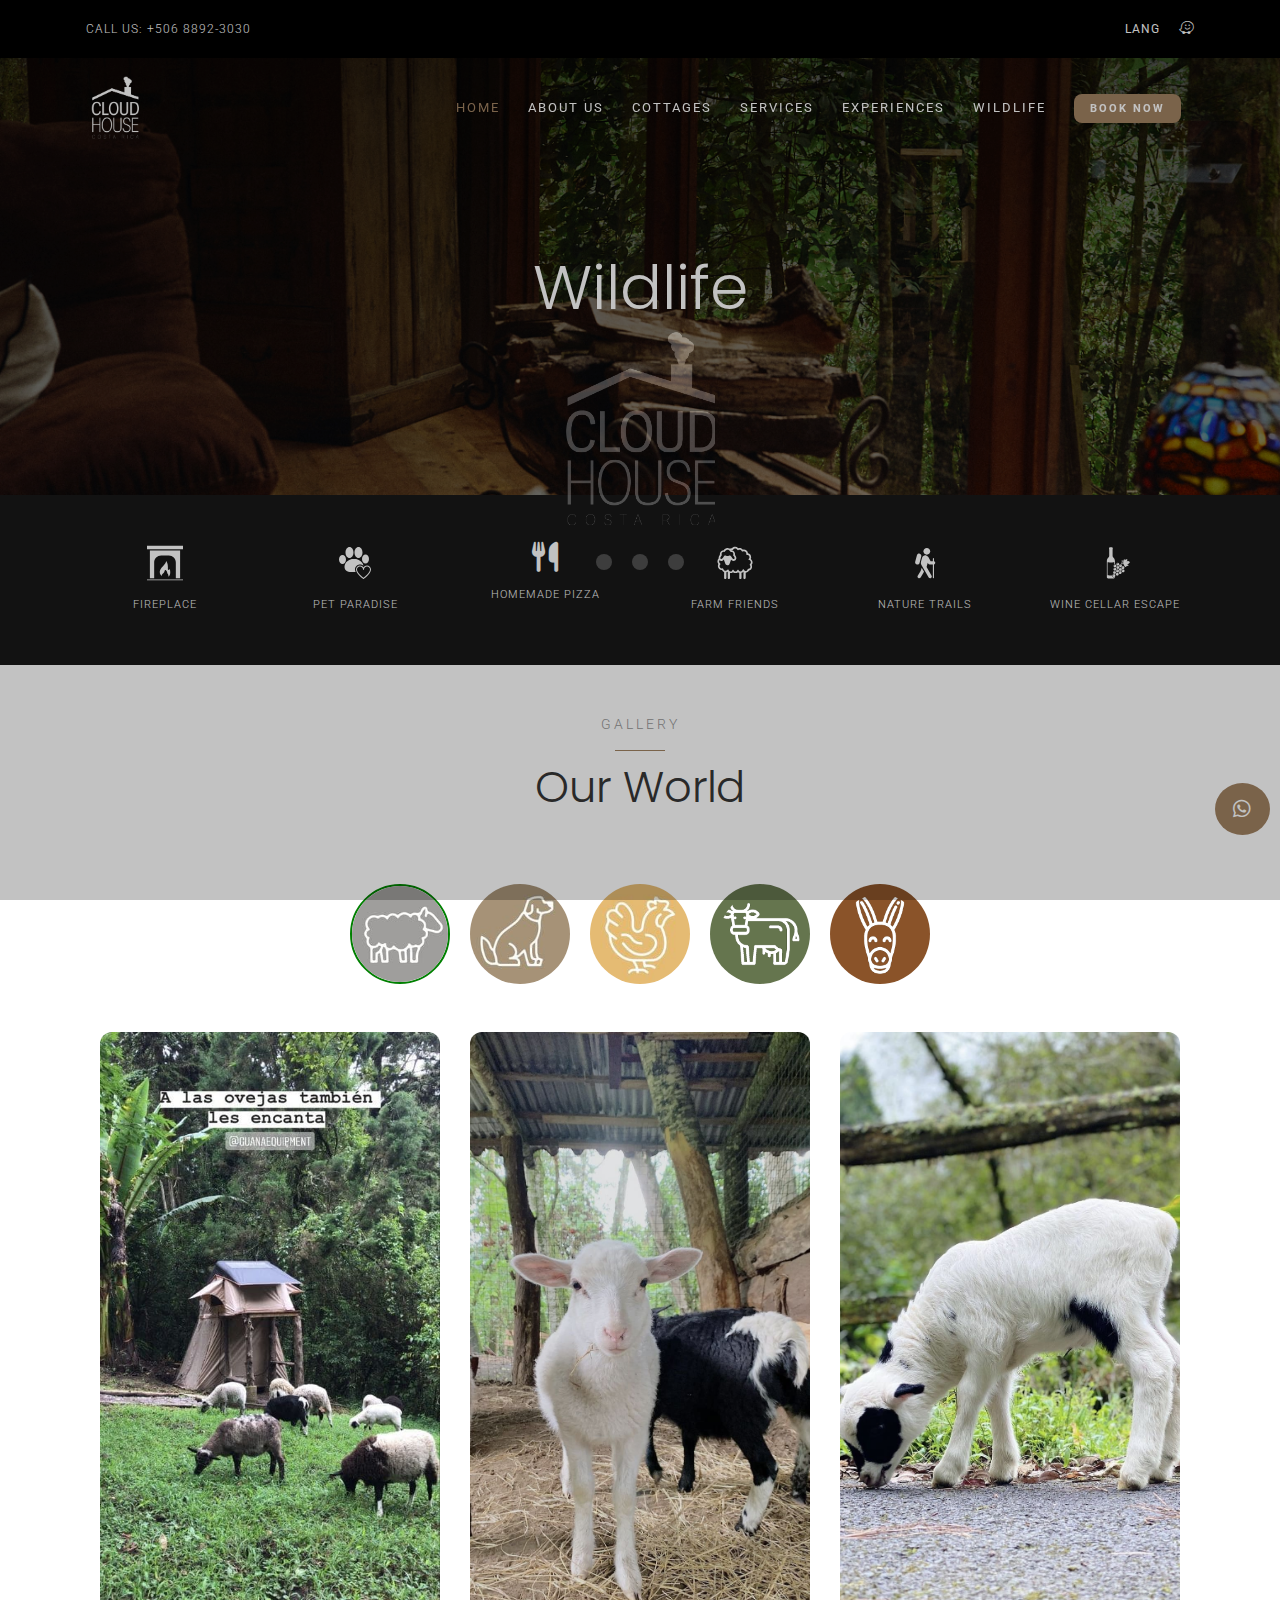
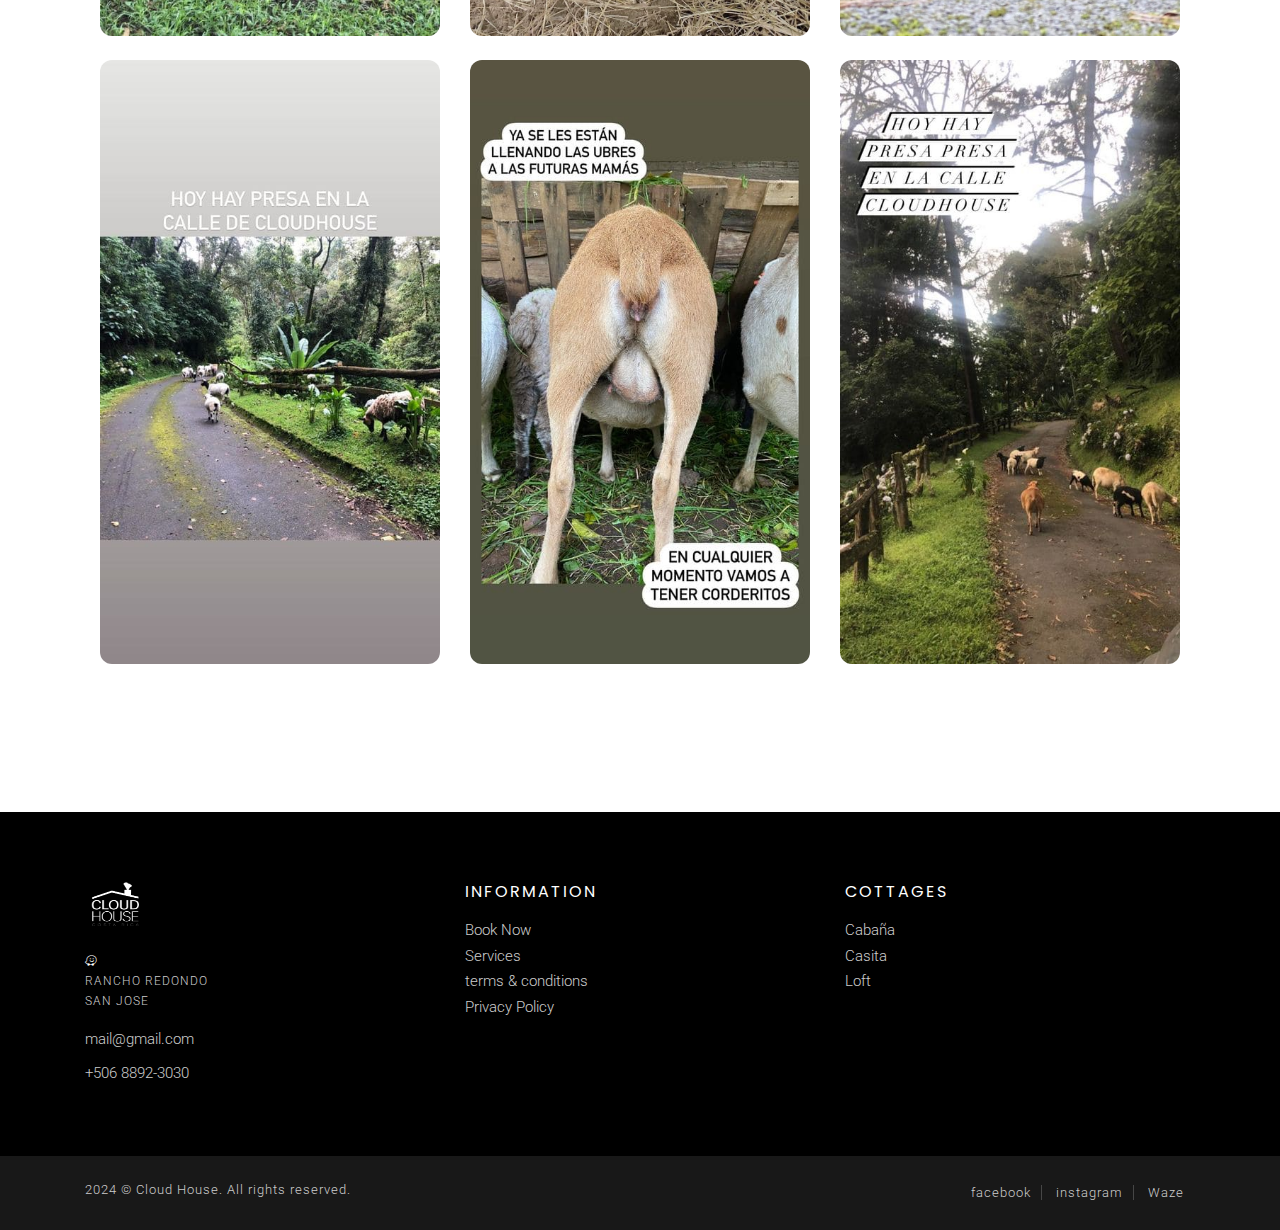
<file: wildlife.html>
﻿<!DOCTYPE html>
<!--[if IE 8]><html class="no-js lt-ie9" lang="en"> <![endif]-->
<!--[if gt IE 8]>
<!-->
<html class="no-js" lang="en">
<!--<![endif]-->

<head>
	<!-- Basic Page Needs
	================================================== -->
	<meta charset="utf-8" />
	<title>Cloud House</title>
	<meta property="og:type" content="website" />
	<meta property="og:url" content="" />
	<meta property="og:image" content="" />
	<meta property="og:image:width" content="470" />
	<meta property="og:image:height" content="246" />
	<meta property="og:site_name" content="" />

	<!-- Mobile Specific Metas
	================================================== -->
	<meta name="viewport" content="width=device-width, initial-scale=1, maximum-scale=1" />
	<meta name="theme-color" content="#212121" />
	<meta name="msapplication-navbutton-color" content="#212121" />
	<meta name="apple-mobile-web-app-status-bar-style" content="#212121" />

	<!-- Web Fonts 
	================================================== -->
	<link
		href="https://fonts.googleapis.com/css?family=Poppins:100,100i,200,200i,300,300i,400,400i,500,500i,600,600i,700,700i,800,800i,900,900i"
		rel="stylesheet" />
	<link
		href="https://fonts.googleapis.com/css?family=Roboto:100,100i,300,300i,400,400i,500,500i,700,700i,900,900i&amp;subset=cyrillic,cyrillic-ext,greek,greek-ext,latin-ext,vietnamese"
		rel="stylesheet" />

	<!-- CSS
	================================================== -->
	<link rel="stylesheet" href="css/bootstrap.min.css" />
	<link rel="stylesheet" href="css/font-awesome.min.css" />
	<link rel="stylesheet" href="css/ionicons.min.css" />
	<link rel="stylesheet" href="css/datepicker.css" />
	<link rel="stylesheet" href="css/jquery.fancybox.min.css" />
	<link rel="stylesheet" href="css/owl.carousel.css" />
	<link rel="stylesheet" href="css/owl.transitions.css" />
	<link rel="stylesheet" href="css/style.css" />
	<link rel="stylesheet" href="css/colors/color.css" />

	<!-- Favicons
	================================================== -->
	<link rel="icon" type="image/png" href="CloudHouseBlackLogo.png" />
	<link rel="apple-touch-icon" href="apple-touch-icon.png" />
	<link rel="apple-touch-icon" sizes="72x72" href="apple-touch-icon-72x72.png" />
	<link rel="apple-touch-icon" sizes="114x114" href="apple-touch-icon-114x114.png" />
	<link rel="stylesheet" href="https://cdnjs.cloudflare.com/ajax/libs/font-awesome/6.4.2/css/all.min.css" />

	<!-- Links -->
	<link rel="stylesheet" href="https://unpkg.com/swiper/swiper-bundle.min.css" />
	<script src="https://unpkg.com/swiper/swiper-bundle.min.js"></script>

	<style>
		.scroll-down-animation {
			position: absolute;
			left: 50%;
			right: 50%;
			bottom: -200px;
		}

		.mouse {
			margin: 0 auto;
			display: block;
			border-radius: 50px;
			border: 2px solid #fff;
			height: 60px;
			width: 30px;
			position: relative;
		}

		.move {
			position: absolute;
			background-color: #fff;
			height: 10px;
			width: 10px;
			border-radius: 50%;
			left: 50%;
			transform: translateX(-50%);
			animation: move 2s linear infinite;
		}

		@keyframes move {
			0% {
				transform: translate(-50%, 5px);
				opacity: 0;
			}

			50% {
				transform: translate(-50%, 30px);
				opacity: 1;
			}

			100% {
				transform: translate(-50%, 60px);
				opacity: 0;
			}
		}
	</style>

</head>

<body>
	<div class="loader">
		<div class="w-100 h-100 flex-wrap d-flex flex-column justify-content-center align-content-center ">

			<img width="150" height="200" style="filter: invert(); object-fit: cover;" src="CloudHouseBlackLogo.png"
				alt="">
			<div class="d-flex justify-content-center mt-4">
				<div class="loader__figure_dot"></div>
				<div class="loader__figure_dot"></div>
				<div class="loader__figure_dot"></div>
			</div>
		</div>
	</div>

	<a href="https://wa.me/50688923030" class="btn btn-dark rounded-circle py-3"
		style="position: fixed; bottom: 65px; right: 10px; z-index: 100;">
		<i class="fa-brands fa-whatsapp" style="font-size: 20px;"></i>
	</a>


	<svg class="hidden">
		<svg id="icon-nav" viewBox="0 0 152 63">
			<title>navarrow</title>
			<path
				d="M115.737 29L92.77 6.283c-.932-.92-1.21-2.84-.617-4.281.594-1.443 1.837-1.862 2.765-.953l28.429 28.116c.574.57.925 1.557.925 2.619 0 1.06-.351 2.046-.925 2.616l-28.43 28.114c-.336.327-.707.486-1.074.486-.659 0-1.307-.509-1.69-1.437-.593-1.442-.315-3.362.617-4.284L115.299 35H3.442C2.032 35 .89 33.656.89 32c0-1.658 1.143-3 2.552-3H115.737z" />
		</svg>
	</svg>

	<!-- Nav and Logo
	================================================== -->

	<nav id="menu-wrap" class="menu-back cbp-af-header">
		<div class="menu-top background-black">
			<div class="container">
				<div class="row justify-content-between">
					<div class="px-0 px-md-3 pl-1 py-3">
						<span class="call-top">call us:</span>
						<a href="tel:+50688923030" class="call-top">+506 8892-3030</a>
					</div>
					<div class="px-0 px-md-3 py-3 text-right">
						<div class="lang-wrap">
							Lang
							<ul>
								<li><a href="#">es</a></li>
								<li><a href="#">eng</a></li>
							</ul>
						</div>
						<a href="https://ul.waze.com/ul?preview_venue_id=180879460.1809122276.27855530&navigate=yes&utm_campaign=default&utm_source=waze_website&utm_medium=lm_share_location"
							target="_blank" rel="noopener noreferrer"><i class="fa-brands fa-waze"
								style="color: #ffffff;"></i></i></a>
					</div>
				</div>
			</div>
		</div>
		<div class="menu">
			<a href="index.html">
				<div class="logo">
					<img src="CloudHouseBlackLogo.png" style="filter: invert(); width: 60px" alt="" />
				</div>
			</a>
			<ul>
				<li>
					<a class="curent-page" href="index.html">home</a>
				</li>

				<li>
					<a href="about.html">about us</a>
				</li>
				<li>
					<a href="#">Cottages</a>
					<ul>
						<li>
							<a href="cabaña.html">Cabaña</a>
						</li>
						<li>
							<a href="casita.html">Casita</a>
						</li>
						<li>
							<a href="loft.html">Loft</a>
						</li>
					</ul>
				</li>
				<li>
					<a href="services.html">Services</a>
				</li>
				<li>
					<a href="experiences.html">Experiences</a>
				</li>
				<li>
					<a href="wildlife.html">Wildlife</a>
				</li>
				<li>
					<a href="reservation.html"><span class="font-weight-bold text-white border-md">Book Now</span></a>
				</li>
			</ul>
		</div>
	</nav>
	<!-- Primary Page Layout
	================================================== -->

	<div class="section big-55-height over-hide z-bigger">

		<div class="parallax parallax-top" style="background-image: url('imagenes/Cloud\ House\ Lunes\ 13\ 53.jpg')">
		</div>
		<div class="dark-over-pages"></div>

		<div class="hero-center-section pages">
			<div class="container">
				<div class="row justify-content-center">
					<div class="col-12 parallax-fade-top">
						<div class="hero-text">Wildlife</div>
					</div>
				</div>
			</div>
		</div>
	</div>
	<div class="section background-dark padding-top-bottom-smaller over-hide">
		<div class="section z-bigger">
			<div class="container">
				<div class="row">
					<div class="col-6 col-sm-6 col-md-4 col-lg-2 text-center">
						<div class="amenities">
							<img src="imagenes/icons/noun-fireplace-7050575-FFFFFF.svg" alt="">
							<p>Fireplace</p>
						</div>
					</div>
					<div class="col-6 col-sm-6 col-md-4 col-lg-2 text-center">
						<div class="amenities">
							<img src="imagenes/icons/noun-pet-7269169-FFFFFF.svg" alt="">
							<p>Pet Paradise</p>
						</div>
					</div>
					<div class="col-6 col-sm-6 col-md-4 col-lg-2 text-center mt-4 mt-md-0">
						<div class="amenities">
							<i class="fa-solid fa-utensils fa-2xl" style="color: #ffffff;"></i>
							<p>Homemade Pizza</p>
						</div>
					</div>
					<div class="col-6 col-sm-6 col-md-4 col-lg-2 text-center mt-4 mt-lg-0">
						<div class="amenities">
							<img src="imagenes/icons/noun-sheep-6377624-FFFFFF.svg" alt="">
							<p>Farm Friends</p>
						</div>
					</div>
					<div class="col-6 col-sm-6 col-md-4 col-lg-2 text-center mt-4 mt-lg-0">
						<div class="amenities">
							<img src="imagenes/icons/noun-hiking-5026465-FFFFFF.svg" alt="">
							<p>Nature Trails</p>
						</div>
					</div>
					<div class="col-6 col-sm-6 col-md-4 col-lg-2 text-center mt-4 mt-lg-0">
						<div class="amenities">
							<img src="imagenes/icons/noun-wine-4058992-FFFFFF.svg" alt="">
							<p>Wine Cellar Escape</p>
						</div>
					</div>
				</div>
			</div>
		</div>
	</div>


	<div style="margin-bottom: 100px;" class="section over-hide my-5">
		<div class="container">
			<div class="row justify-content-center">
				<div class="col-md-8 align-self-center">
					<div class="subtitle with-line text-center mb-4">gallery</div>
					<h3 class="text-center padding-bottom-small">Our World</h3>
				</div>
				<div class="section clearfix"></div>

				<!-- Tabs (Image Links) -->
				<div class="col-12">
					<div class="tabs-links text-center mb-4">
						<a href="#" class="tabs__link active mx-2" data-tab="1">
							<img src="imagenes/ovejas.jpg" alt="Tab 1" class="rounded-circle"
								style="width: 25%; max-width: 100px;">
						</a>
						<a href="#" class="tabs__link mx-2" data-tab="2">
							<img src="imagenes/perros.jpg" alt="Tab 2" class="rounded-circle"
								style="width: 25%; max-width: 100px;">
						</a>
						<a href="#" class="tabs__link mx-2" data-tab="3">
							<img src="imagenes/gallinas.jpg" alt="Tab 3" class="rounded-circle"
								style="width: 25%; max-width: 100px;">
						</a>
						<a href="#" class="tabs__link mx-2" data-tab="4">
							<img src="imagenes/cow-icon.png" alt=""
								style="background-color:#65754E; border-radius: 100%;padding: 10px;  width: 25%; max-width: 100px;">
						</a>
						<a href="#" class="tabs__link mx-2" data-tab="5">
							<img src="imagenes/donkey_394860.png" alt=""
								style="background-color: #8A5329; border-radius: 100%;padding: 10px;  width: 25%; max-width: 100px;">
						</a>
					</div>
				</div>

				<!-- Tab Content -->
				<div class="col-12">
					<div class="tabs-content">
						<!-- Tab 1 content -->
						<div id="tab-1" class="tabs-content__item active">
							<div class="section padding-top-bottom pt-0 over-hide">
								<div class="container">
									<div class="row justify-content-center container-gallery">
										<div class="section clearfix"></div>
										<div class="col-sm-6 col-md-4 mt-4">
											<a class="h-100 d-flex" href="imagenes/ovejas/101389097_110970820486915_5420956913525035635_n.jpg"
												data-fancybox="gallery">
												<div class="img-wrap gallery-small">
													<img style="object-fit: cover; border-radius: 12px;"
													class="h-100" 
														src="imagenes/ovejas/101389097_110970820486915_5420956913525035635_n.jpg"
														alt="">
												</div>
											</a>
										</div>
										<div class="col-sm-6 col-md-4 mt-4">
											<a class="h-100 d-flex" href="imagenes/ovejas/IMG_2201.jpg"
												data-fancybox="gallery">
												<div class="img-wrap gallery-small">
													<img style="object-fit: cover; border-radius: 12px;"
													class="h-100" 
														src="imagenes/ovejas/IMG_2201.jpg"
														alt="">
												</div>
											</a>
										</div>
										<div class="col-sm-6 col-md-4 mt-4">
											<a class="h-100 d-flex" href="imagenes/ovejas/Oveja1..jpg"
												data-fancybox="gallery">
												<div class="img-wrap gallery-small">
													<img style="object-fit: cover; border-radius: 12px;"
													class="h-100" 
														src="imagenes/ovejas/Oveja1..jpg"
														alt="">
												</div>
											</a>
										</div>
										<div class="col-sm-6 col-md-4 mt-4">
											<a class="h-100 d-flex" href="imagenes/ovejas/117661473_389361225366007_5444523553418613707_n.jpg"
												data-fancybox="gallery">
												<div class="img-wrap gallery-small">
													<img style="object-fit: cover; border-radius: 12px;"
													class="h-100" 
														src="imagenes/ovejas/117661473_389361225366007_5444523553418613707_n.jpg"
														alt="">
												</div>
											</a>
										</div>
										<div class="col-sm-6 col-md-4 mt-4">
											<a class="h-100 d-flex" href="imagenes/ovejas/117676540_1008122176303268_1987149000448535134_n.jpg"
												data-fancybox="gallery">
												<div class="img-wrap gallery-small">
													<img style="object-fit: cover; border-radius: 12px;"
													class="h-100" 
														src="imagenes/ovejas/117676540_1008122176303268_1987149000448535134_n.jpg"
														alt="">
												</div>
											</a>
										</div>
										<div class="col-sm-6 col-md-4 mt-4">
											<a class="h-100 d-flex" href="imagenes/ovejas/126954864_415658096494136_9096637069651231879_n.jpg"
												data-fancybox="gallery">
												<div class="img-wrap gallery-small">
													<img style="object-fit: cover; border-radius: 12px;"
													class="h-100" 
														src="imagenes/ovejas/126954864_415658096494136_9096637069651231879_n.jpg"
														alt="">
												</div>
											</a>
										</div>
									</div>

									<div class="swiper mySwiper1">
										<div class="swiper-wrapper">
											<div class="swiper-slide">
												<a class="h-100 d-flex" href="imagenes/ovejas/101389097_110970820486915_5420956913525035635_n.jpg"
													data-fancybox="gallery">
													<div class="img-wrap gallery-small">
														<img style="object-fit: cover; border-radius: 12px;"
														class="h-100" 
															src="imagenes/ovejas/101389097_110970820486915_5420956913525035635_n.jpg"
															alt="">
													</div>
												</a>
											</div>
											<div class="swiper-slide">
												<a class="h-100 d-flex" href="imagenes/ovejas/106373320_1079389842462343_6103004353933321510_n.jpg"
													data-fancybox="gallery">
													<div class="img-wrap gallery-small">
														<img style="object-fit: cover; border-radius: 12px;"
														class="h-100" 
															src="imagenes/ovejas/106373320_1079389842462343_6103004353933321510_n.jpg"
															alt="">
													</div>
												</a>
											</div>
											<div class="swiper-slide">
												<a class="h-100 d-flex" href="imagenes/ovejas/117661473_389361225366007_5444523553418613707_n.jpg"
													data-fancybox="gallery">
													<div class="img-wrap gallery-small">
														<img style="object-fit: cover; border-radius: 12px;"
														class="h-100" 
															src="imagenes/ovejas/117661473_389361225366007_5444523553418613707_n.jpg"
															alt="">
													</div>
												</a>
											</div>
											<div class="swiper-slide">
												<a class="h-100 d-flex" href="imagenes/ovejas/117676540_1008122176303268_1987149000448535134_n.jpg"
													data-fancybox="gallery">
													<div class="img-wrap gallery-small">
														<img style="object-fit: cover; border-radius: 12px;"
														class="h-100" 
															src="imagenes/ovejas/117676540_1008122176303268_1987149000448535134_n.jpg"
															alt="">
													</div>
												</a>
											</div>
											<div class="swiper-slide">
												<a class="h-100 d-flex" href="imagenes/ovejas/126954864_415658096494136_9096637069651231879_n.jpg"
													data-fancybox="gallery">
													<div class="img-wrap gallery-small">
														<img style="object-fit: cover; border-radius: 12px;"
														class="h-100" 
															src="imagenes/ovejas/126954864_415658096494136_9096637069651231879_n.jpg"
															alt="">
													</div>
												</a>
											</div>
										</div>

										<!-- Paginación -->
										<div class="swiper-pagination"></div>

										<!-- Botones de navegación -->
										<div class="swiper-button-next"></div>
										<div class="swiper-button-prev"></div>
									</div>


								</div>
							</div>
						</div>
						<!-- Tab 2 content -->
						<div id="tab-2" class="tabs-content__item">
							<div class="section padding-top-bottom pt-0 over-hide">
								<div class="container">
									<div class="row justify-content-center container-gallery">
										<div class="section clearfix"></div>
										<div class="col-md-4 mt-4">
											<a class="h-100 d-flex" href="imagenes/perros/103103425_589203215128831_6449384760508094594_n.jpg"
												data-fancybox="gallery">
												<div class="img-wrap gallery-small">
													<img style="object-fit: cover; border-radius: 12px;"
													class="h-100" 
														src="imagenes/perros/103103425_589203215128831_6449384760508094594_n.jpg"
														alt="">
												</div>
											</a>
										</div>
										<div class="col-md-4 mt-4">
											<a class="h-100 d-flex" href="imagenes/perros/107076097_893181611180270_4469376029962489884_n.jpg"
												data-fancybox="gallery">
												<div class="img-wrap gallery-small">
													<img style="object-fit: cover; border-radius: 12px;"
													class="h-100" 
														src="imagenes/perros/107076097_893181611180270_4469376029962489884_n.jpg"
														alt="">
												</div>
											</a>
										</div>
										<div class="col-md-4 mt-4">
											<a class="h-100 d-flex" href="imagenes/perros/107929694_172466010955284_2932937560690058553_n.jpg"
												data-fancybox="gallery">
												<div class="img-wrap gallery-small">
													<img style="object-fit: cover; border-radius: 12px;"
													class="h-100" 
														src="imagenes/perros/107929694_172466010955284_2932937560690058553_n.jpg"
														alt="">
												</div>
											</a>
										</div>
										<div class="col-md-4 mt-4">
											<a class="h-100 d-flex" href="imagenes/perros/109037000_323220052039766_4585221650759429480_n.jpg"
												data-fancybox="gallery">
												<div class="img-wrap gallery-small">
													<img style="object-fit: cover; border-radius: 12px;"
													class="h-100" 
														src="imagenes/perros/109037000_323220052039766_4585221650759429480_n.jpg"
														alt="">
												</div>
											</a>
										</div>
										<div class="col-md-4 mt-4">
											<a class="h-100 d-flex" href="imagenes/perros/117548418_754493815315517_228359494459149540_n.jpg"
												data-fancybox="gallery">
												<div class="img-wrap gallery-small">
													<img style="object-fit: cover; border-radius: 12px;"
													class="h-100" 
														src="imagenes/perros/117548418_754493815315517_228359494459149540_n.jpg"
														alt="">
												</div>
											</a>
										</div>
										<div class="col-md-4 mt-4">
											<a class="h-100 d-flex" href="imagenes/perros/128004279_400936664386666_7300335822463044187_n.jpg"
												data-fancybox="gallery">
												<div class="img-wrap gallery-small">
													<img style="object-fit: cover; border-radius: 12px;"
													class="h-100" 
														src="imagenes/perros/128004279_400936664386666_7300335822463044187_n.jpg"
														alt="">
												</div>
											</a>
										</div>
									</div>
									<div class="swiper mySwiper2">
										<div class="swiper-wrapper">
											<div class="swiper-slide">
												<a class="h-100 d-flex" href="imagenes/perros/103103425_589203215128831_6449384760508094594_n.jpg"
													data-fancybox="gallery">
													<div class="img-wrap gallery-small">
														<img style="object-fit: cover; border-radius: 12px;"
														class="h-100" 
															src="imagenes/perros/103103425_589203215128831_6449384760508094594_n.jpg"
															alt="">
													</div>
												</a>
											</div>
											<div class="swiper-slide">
												<a class="h-100 d-flex" href="imagenes/perros/107076097_893181611180270_4469376029962489884_n.jpg"
													data-fancybox="gallery">
													<div class="img-wrap gallery-small">
														<img style="object-fit: cover; border-radius: 12px;"
														class="h-100" 
															src="imagenes/perros/107076097_893181611180270_4469376029962489884_n.jpg"
															alt="">
													</div>
												</a>
											</div>
											<div class="swiper-slide">
												<a class="h-100 d-flex" href="imagenes/perros/107929694_172466010955284_2932937560690058553_n.jpg"
													data-fancybox="gallery">
													<div class="img-wrap gallery-small">
														<img style="object-fit: cover; border-radius: 12px;"
														class="h-100" 
															src="imagenes/perros/107929694_172466010955284_2932937560690058553_n.jpg"
															alt="">
													</div>
												</a>
											</div>
											<div class="swiper-slide">
												<a class="h-100 d-flex" href="imagenes/perros/109037000_323220052039766_4585221650759429480_n.jpg"
													data-fancybox="gallery">
													<div class="img-wrap gallery-small">
														<img style="object-fit: cover; border-radius: 12px;"
														class="h-100" 
															src="imagenes/perros/109037000_323220052039766_4585221650759429480_n.jpg"
															alt="">
													</div>
												</a>
											</div>
											<div class="swiper-slide">
												<a class="h-100 d-flex" href="imagenes/perros/128004279_400936664386666_7300335822463044187_n.jpg"
													data-fancybox="gallery">
													<div class="img-wrap gallery-small">
														<img style="object-fit: cover; border-radius: 12px;"
														class="h-100" 
															src="imagenes/perros/128004279_400936664386666_7300335822463044187_n.jpg"
															alt="">
													</div>
												</a>
											</div>
										</div>

										<!-- Paginación -->
										<div class="swiper-pagination"></div>

										<!-- Botones de navegación -->
										<div class="swiper-button-next"></div>
										<div class="swiper-button-prev"></div>
									</div>
								</div>
							</div>
						</div>
						<!-- Tab 3 content -->
						<div id="tab-3" class="tabs-content__item">
							<div class="section padding-top-bottom pt-0 over-hide">
								<div class="container">
									<div class="row justify-content-center container-gallery">
										<div class="section clearfix"></div>
										<div class="col-md-4">
											<a class="h-100 d-flex" href="imagenes/gallinas/91654753_573652946690914_3624192355569014564_n.jpg"
												data-fancybox="gallery">
												<div class="img-wrap gallery-small">
													<img style="object-fit: cover; border-radius: 12px;"
													class="h-100" 
														src="imagenes/gallinas/91654753_573652946690914_3624192355569014564_n.jpg"
														alt="">
												</div>
											</a>
										</div>
										<div class="col-md-4 mt-4">
											<a class="h-100 d-flex" href="imagenes/gallinas/91672546_251037509269955_2564987057156877691_n.jpg"
												data-fancybox="gallery">
												<div class="img-wrap gallery-small">
													<img style="object-fit: cover; border-radius: 12px;"
													class="h-100" 
														src="imagenes/gallinas/91672546_251037509269955_2564987057156877691_n.jpg"
														alt="">
												</div>
											</a>
										</div>
										<div class="col-md-4 mt-4">
											<a class="h-100 d-flex" href="imagenes/gallinas/91860591_536938280583884_8057937585686731685_n.jpg"
												data-fancybox="gallery">
												<div class="img-wrap gallery-small">
													<img style="object-fit: cover; border-radius: 12px;"
													class="h-100" 
														src="imagenes/gallinas/91860591_536938280583884_8057937585686731685_n.jpg"
														alt="">
												</div>
											</a>
										</div>
										<div class="col-md-4 mt-4">
											<a class="h-100 d-flex" href="imagenes/gallinas/92301941_121922306104603_8318978576164921318_n.jpg"
												data-fancybox="gallery">
												<div class="img-wrap gallery-small">
													<img style="object-fit: cover; border-radius: 12px;"
													class="h-100" 
														src="imagenes/gallinas/92301941_121922306104603_8318978576164921318_n.jpg"
														alt="">
												</div>
											</a>
										</div>
										<div class="col-md-4 mt-4">
											<a class="h-100 d-flex" href="imagenes/gallinas/92314107_278233449846200_8124560310460024447_n.jpg"
												data-fancybox="gallery">
												<div class="img-wrap gallery-small">
													<img style="object-fit: cover; border-radius: 12px;"
													class="h-100" 
														src="imagenes/gallinas/92314107_278233449846200_8124560310460024447_n.jpg"
														alt="">
												</div>
											</a>
										</div>
										<div class="col-md-4 mt-4">
											<a class="h-100 d-flex" href="imagenes/gallinas/92499482_647909892652663_613817750522487623_n.jpg"
												data-fancybox="gallery">
												<div class="img-wrap gallery-small">
													<img style="object-fit: cover; border-radius: 12px;"
													class="h-100" 
														src="imagenes/gallinas/92499482_647909892652663_613817750522487623_n.jpg"
														alt="">
												</div>
											</a>
										</div>
									</div>
									<div class="swiper mySwiper3">
										<div class="swiper-wrapper">
											<div class="swiper-slide">
												<a class="h-100 d-flex" href="imagenes/gallinas/91654753_573652946690914_3624192355569014564_n.jpg"
													data-fancybox="gallery">
													<div class="img-wrap gallery-small">
														<img style="object-fit: cover; border-radius: 12px;"
														class="h-100" 
															src="imagenes/gallinas/91654753_573652946690914_3624192355569014564_n.jpg"
															alt="">
													</div>
												</a>
											</div>
											<div class="swiper-slide">
												<a class="h-100 d-flex" href="imagenes/gallinas/91672546_251037509269955_2564987057156877691_n.jpg"
													data-fancybox="gallery">
													<div class="img-wrap gallery-small">
														<img style="object-fit: cover; border-radius: 12px;"
														class="h-100" 
															src="imagenes/gallinas/91672546_251037509269955_2564987057156877691_n.jpg"
															alt="">
													</div>
												</a>
											</div>
											<div class="swiper-slide">
												<a class="h-100 d-flex" href="imagenes/gallinas/91860591_536938280583884_8057937585686731685_n.jpg"
													data-fancybox="gallery">
													<div class="img-wrap gallery-small">
														<img style="object-fit: cover; border-radius: 12px;"
														class="h-100" 
															src="imagenes/gallinas/91860591_536938280583884_8057937585686731685_n.jpg"
															alt="">
													</div>
												</a>
											</div>
											<div class="swiper-slide">
												<a class="h-100 d-flex" href="imagenes/gallinas/92314107_278233449846200_8124560310460024447_n.jpg"
													data-fancybox="gallery">
													<div class="img-wrap gallery-small">
														<img style="object-fit: cover; border-radius: 12px;"
														class="h-100" 
															src="imagenes/gallinas/92314107_278233449846200_8124560310460024447_n.jpg"
															alt="">
													</div>
												</a>
											</div>
											<div class="swiper-slide">
												<a class="h-100 d-flex" href="imagenes/gallinas/92499482_647909892652663_613817750522487623_n.jpg"
													data-fancybox="gallery">
													<div class="img-wrap gallery-small">
														<img style="object-fit: cover; border-radius: 12px;"
														class="h-100" 
															src="imagenes/gallinas/92499482_647909892652663_613817750522487623_n.jpg"
															alt="">
													</div>
												</a>
											</div>
										</div>

										<!-- Paginación -->
										<div class="swiper-pagination"></div>

										<!-- Botones de navegación -->
										<div class="swiper-button-next"></div>
										<div class="swiper-button-prev"></div>
									</div>
								</div>
							</div>
						</div>
						<!-- Tab 2 content -->
						<div id="tab-4" class="tabs-content__item">
							<div class="section padding-top-bottom pt-0 over-hide">
								<div class="container">
									<div class="row justify-content-center container-gallery">
										<div class="section clearfix"></div>
										<div class="col-md-4 mt-4">
											<a class="h-100 d-flex" href="imagenes/perros/103103425_589203215128831_6449384760508094594_n.jpg"
												data-fancybox="gallery">
												<div class="img-wrap gallery-small">
													<img style="object-fit: cover; border-radius: 12px;"
													class="h-100" 
														src="imagenes/perros/103103425_589203215128831_6449384760508094594_n.jpg"
														alt="">
												</div>
											</a>
										</div>
										<div class="col-md-4 mt-4">
											<a class="h-100 d-flex" href="imagenes/perros/107076097_893181611180270_4469376029962489884_n.jpg"
												data-fancybox="gallery">
												<div class="img-wrap gallery-small">
													<img style="object-fit: cover; border-radius: 12px;"
													class="h-100" 
														src="imagenes/perros/107076097_893181611180270_4469376029962489884_n.jpg"
														alt="">
												</div>
											</a>
										</div>
										<div class="col-md-4 mt-4">
											<a class="h-100 d-flex" href="imagenes/perros/107929694_172466010955284_2932937560690058553_n.jpg"
												data-fancybox="gallery">
												<div class="img-wrap gallery-small">
													<img style="object-fit: cover; border-radius: 12px;"
													class="h-100" 
														src="imagenes/perros/107929694_172466010955284_2932937560690058553_n.jpg"
														alt="">
												</div>
											</a>
										</div>
										<div class="col-md-4 mt-4">
											<a class="h-100 d-flex" href="imagenes/perros/109037000_323220052039766_4585221650759429480_n.jpg"
												data-fancybox="gallery">
												<div class="img-wrap gallery-small">
													<img style="object-fit: cover; border-radius: 12px;"
													class="h-100" 
														src="imagenes/perros/109037000_323220052039766_4585221650759429480_n.jpg"
														alt="">
												</div>
											</a>
										</div>
										<div class="col-md-4 mt-4">
											<a class="h-100 d-flex" href="imagenes/perros/117548418_754493815315517_228359494459149540_n.jpg"
												data-fancybox="gallery">
												<div class="img-wrap gallery-small">
													<img style="object-fit: cover; border-radius: 12px;"
													class="h-100" 
														src="imagenes/perros/117548418_754493815315517_228359494459149540_n.jpg"
														alt="">
												</div>
											</a>
										</div>
										<div class="col-md-4 mt-4">
											<a class="h-100 d-flex" href="imagenes/perros/128004279_400936664386666_7300335822463044187_n.jpg"
												data-fancybox="gallery">
												<div class="img-wrap gallery-small">
													<img style="object-fit: cover; border-radius: 12px;"
													class="h-100" 
														src="imagenes/perros/128004279_400936664386666_7300335822463044187_n.jpg"
														alt="">
												</div>
											</a>
										</div>
									</div>
									<div class="swiper mySwiper2">
										<div class="swiper-wrapper">
											<div class="swiper-slide">
												<a class="h-100 d-flex" href="imagenes/perros/103103425_589203215128831_6449384760508094594_n.jpg"
													data-fancybox="gallery">
													<div class="img-wrap gallery-small">
														<img style="object-fit: cover; border-radius: 12px;"
														class="h-100" 
															src="imagenes/perros/103103425_589203215128831_6449384760508094594_n.jpg"
															alt="">
													</div>
												</a>
											</div>
											<div class="swiper-slide">
												<a class="h-100 d-flex" href="imagenes/perros/107076097_893181611180270_4469376029962489884_n.jpg"
													data-fancybox="gallery">
													<div class="img-wrap gallery-small">
														<img style="object-fit: cover; border-radius: 12px;"
														class="h-100" 
															src="imagenes/perros/107076097_893181611180270_4469376029962489884_n.jpg"
															alt="">
													</div>
												</a>
											</div>
											<div class="swiper-slide">
												<a class="h-100 d-flex" href="imagenes/perros/107929694_172466010955284_2932937560690058553_n.jpg"
													data-fancybox="gallery">
													<div class="img-wrap gallery-small">
														<img style="object-fit: cover; border-radius: 12px;"
														class="h-100" 
															src="imagenes/perros/107929694_172466010955284_2932937560690058553_n.jpg"
															alt="">
													</div>
												</a>
											</div>
											<div class="swiper-slide">
												<a class="h-100 d-flex" href="imagenes/perros/109037000_323220052039766_4585221650759429480_n.jpg"
													data-fancybox="gallery">
													<div class="img-wrap gallery-small">
														<img style="object-fit: cover; border-radius: 12px;"
														class="h-100" 
															src="imagenes/perros/109037000_323220052039766_4585221650759429480_n.jpg"
															alt="">
													</div>
												</a>
											</div>
											<div class="swiper-slide">
												<a class="h-100 d-flex" href="imagenes/perros/128004279_400936664386666_7300335822463044187_n.jpg"
													data-fancybox="gallery">
													<div class="img-wrap gallery-small">
														<img style="object-fit: cover; border-radius: 12px;"
														class="h-100" 
															src="imagenes/perros/128004279_400936664386666_7300335822463044187_n.jpg"
															alt="">
													</div>
												</a>
											</div>
										</div>

										<!-- Paginación -->
										<div class="swiper-pagination"></div>

										<!-- Botones de navegación -->
										<div class="swiper-button-next"></div>
										<div class="swiper-button-prev"></div>
									</div>
								</div>
							</div>
						</div>
						<!-- Tab 2 content -->
						<div id="tab-5" class="tabs-content__item">
							<div class="section padding-top-bottom pt-0 over-hide">
								<div class="container">
									<div class="row justify-content-center container-gallery">
										<div class="section clearfix"></div>
										<div class="col-md-4 mt-4">
											<a class="h-100 d-flex" href="imagenes/burros/burro-1.jpg"
												data-fancybox="gallery">
												<div class="img-wrap gallery-small">
													<img style="object-fit: cover; border-radius: 12px;"
													class="h-100" 
														src="imagenes/burros/burro-1.jpg"
														alt="">
												</div>
											</a>
										</div>
										<div class="col-md-4 mt-4">
											<a class="h-100 d-flex" href="imagenes/burros/burro-2.jpg"
												data-fancybox="gallery">
												<div class="img-wrap gallery-small">
													<img style="object-fit: cover; border-radius: 12px;"
													class="h-100" 
														src="imagenes/burros/burro-2.jpg"
														alt="">
												</div>
											</a>
										</div>
										<div class="col-md-4 mt-4">
											<a class="h-100 d-flex" href="imagenes/burros/burro-3.jpg"
												data-fancybox="gallery">
												<div class="img-wrap gallery-small">
													<img style="object-fit: cover; border-radius: 12px;"
													class="h-100" 
														src="imagenes/burros/burro-3.jpg"
														alt="">
												</div>
											</a>
										</div>
										<div class="col-md-4 mt-4">
											<a class="h-100 d-flex" href="imagenes/burros/burro-4.jpg"
												data-fancybox="gallery">
												<div class="img-wrap gallery-small">
													<img style="object-fit: cover; border-radius: 12px;"
													class="h-100" 
														src="imagenes/burros/burro-4.jpg"
														alt="">
												</div>
											</a>
										</div>
										<div class="col-md-4 mt-4">
											<a class="h-100 d-flex" href="imagenes/burros/burro-5.jpg"
												data-fancybox="gallery">
												<div class="img-wrap gallery-small">
													<img style="object-fit: cover; border-radius: 12px;"
													class="h-100" 
														src="imagenes/burros/burro-5.jpg"
														alt="">
												</div>
											</a>
										</div>
									</div>
									<div class="swiper mySwiper2">
										<div class="swiper-wrapper">
											<div class="swiper-slide">
												<a class="h-100 d-flex" href="imagenes/perros/103103425_589203215128831_6449384760508094594_n.jpg"
													data-fancybox="gallery">
													<div class="img-wrap gallery-small">
														<img style="object-fit: cover; border-radius: 12px;"
														class="h-100" 
															src="imagenes/perros/103103425_589203215128831_6449384760508094594_n.jpg"
															alt="">
													</div>
												</a>
											</div>
											<div class="swiper-slide">
												<a class="h-100 d-flex" href="imagenes/perros/107076097_893181611180270_4469376029962489884_n.jpg"
													data-fancybox="gallery">
													<div class="img-wrap gallery-small">
														<img style="object-fit: cover; border-radius: 12px;"
														class="h-100" 
															src="imagenes/perros/107076097_893181611180270_4469376029962489884_n.jpg"
															alt="">
													</div>
												</a>
											</div>
											<div class="swiper-slide">
												<a class="h-100 d-flex" href="imagenes/perros/107929694_172466010955284_2932937560690058553_n.jpg"
													data-fancybox="gallery">
													<div class="img-wrap gallery-small">
														<img style="object-fit: cover; border-radius: 12px;"
														class="h-100" 
															src="imagenes/perros/107929694_172466010955284_2932937560690058553_n.jpg"
															alt="">
													</div>
												</a>
											</div>
											<div class="swiper-slide">
												<a class="h-100 d-flex" href="imagenes/perros/109037000_323220052039766_4585221650759429480_n.jpg"
													data-fancybox="gallery">
													<div class="img-wrap gallery-small">
														<img style="object-fit: cover; border-radius: 12px;"
														class="h-100" 
															src="imagenes/perros/109037000_323220052039766_4585221650759429480_n.jpg"
															alt="">
													</div>
												</a>
											</div>
											<div class="swiper-slide">
												<a class="h-100 d-flex" href="imagenes/perros/128004279_400936664386666_7300335822463044187_n.jpg"
													data-fancybox="gallery">
													<div class="img-wrap gallery-small">
														<img style="object-fit: cover; border-radius: 12px;"
														class="h-100" 
															src="imagenes/perros/128004279_400936664386666_7300335822463044187_n.jpg"
															alt="">
													</div>
												</a>
											</div>
										</div>

										<!-- Paginación -->
										<div class="swiper-pagination"></div>

										<!-- Botones de navegación -->
										<div class="swiper-button-next"></div>
										<div class="swiper-button-prev"></div>
									</div>
								</div>
							</div>
						</div>
					</div>
				</div>
			</div>
		</div>
	</div>

	<div class="section padding-top-bottom-small background-black over-hide footer">
		<div class="container">
			<div class="row justify-content-center">
				<div class="col-sm-4 text-center text-md-left">
					<img src="CloudHouseBlackLogo.png" style="filter: invert(); width:60px;" alt="" />
					<p class="color-grey mt-4"> <a target="_blank"
							href="https://ul.waze.com/ul?preview_venue_id=180879460.1809122276.27855530&navigate=yes&utm_campaign=default&utm_source=waze_website&utm_medium=lm_share_location"
							class="call-top"><i class="fa-brands fa-waze" style="color: #ffffff;"></i></i> <br>
							Rancho Redondo <br> San Jose </a></p>
					<a class="mb-2" href="mailto:">mail@gmail.com</a>
					<a href="tel:+50688923030">+506 8892-3030</a>
				</div>
				<div class="col-sm-4 text-center text-md-left my-4 my-sm-0">
					<h6 class="color-white mb-3">information</h6>
					<a href="reservation.html">Book Now</a>
					<a href="services.html">Services</a>
					<a href="terms.html">terms &amp; conditions</a>
					<a href="privacy.html">Privacy Policy</a>
				</div>
				<div class="col-sm-4 text-center text-md-left logos-footer">
					<h6 class="color-white mb-3">Cottages</h6>
					<a href="cabaña.html">Cabaña</a>
					<a href="casita.html">Casita</a>
					<a href="loft.html">Loft</a>
				</div>
			</div>
		</div>
	</div>

	<div class="section py-4 background-dark over-hide footer-bottom">
		<div class="container">
			<div class="row">
				<div class="col-md-6 text-center text-md-left mb-2 mb-md-0">
					<p>2024 © Cloud House. All rights reserved.</p>
				</div>
				<div class="col-md-6 text-center text-md-right">
					<a href="https://www.facebook.com" target="_blank" class="social-footer-bottom">facebook</a>
					<a href="https://www.instagram.com" target="_blank" class="social-footer-bottom">instagram</a>
					<a href="https://ul.waze.com/ul?preview_venue_id=180879460.1809122276.27855530&navigate=yes&utm_campaign=default&utm_source=waze_website&utm_medium=lm_share_location"
						target="_blank" class="social-footer-bottom">Waze</a>
				</div>
			</div>
		</div>
	</div>
	<div class="scroll-to-top"></div>


	<!-- JAVASCRIPT
    ================================================== -->
	<script src="js/jquery.min.js"></script>
	<script src="js/popper.min.js"></script>
	<script src="js/bootstrap.min.js"></script>
	<script src="js/plugins.js"></script>
	<script src="js/reveal-services.js"></script>
	<script src="js/custom.js"></script>
	<style>
		.tabs-content__item {
			display: none;
		}

		.tabs-content__item.active {
			display: block;
		}

		.tabs__link.active img {
			border: 2px solid green;
		}
	</style>
	<script>
		var swiper1 = new Swiper(".mySwiper1", {
			slidesPerView: 1,
			spaceBetween: 30,
			loop: true,
			pagination: {
				el: ".swiper-pagination",
				clickable: true,
			},
			navigation: {
				nextEl: ".swiper-button-next",
				prevEl: ".swiper-button-prev",
			},
		});

		var swiper2 = new Swiper(".mySwiper2", {
			slidesPerView: 1,
			spaceBetween: 30,
			loop: true,
			pagination: {
				el: ".swiper-pagination",
				clickable: true,
			},
			navigation: {
				nextEl: ".swiper-button-next",
				prevEl: ".swiper-button-prev",
			},
		});

		var swiper2 = new Swiper(".mySwiper3", {
			slidesPerView: 1,
			spaceBetween: 30,
			loop: true,
			pagination: {
				el: ".swiper-pagination",
				clickable: true,
			},
			navigation: {
				nextEl: ".swiper-button-next",
				prevEl: ".swiper-button-prev",
			},
		});

		var tabLinks = document.querySelectorAll(".tabs__link");
		var tabContent = document.querySelectorAll(".tabs-content__item");

		tabLinks.forEach(function (el) {
			el.addEventListener("click", openTabs);
		});

		function openTabs(event) {
			event.preventDefault(); // Evitar comportamiento por defecto del enlace
			var clickedTab = event.currentTarget;
			var tabNumber = clickedTab.dataset.tab;

			// Quitar la clase 'active' de todos los contenidos de tabs
			tabContent.forEach(function (content) {
				content.classList.remove("active");
			});

			// Quitar la clase 'active' de todos los tabs
			tabLinks.forEach(function (link) {
				link.classList.remove("active");
			});

			// Añadir la clase 'active' al tab seleccionado y su contenido
			document.querySelector("#tab-" + tabNumber).classList.add("active");
			clickedTab.classList.add("active");
		}
	</script>
	<!-- End Document
================================================== -->
</body>

</html>
</file>
<file: css/style.css>
/*
 * Table of contents:
 * 
 * from line 60 - preloader
 * from line 92 - Primary style
 * from line 294 - Navigation
 * from line 918 - Hero sections
 * from line 1684 - Date Picker
 * from line 1952 - Pages
 * from line 3651 - Media, for smaller screens
 *
 */
/* #Primary
================================================== */

body{
	font-family: 'Roboto', sans-serif;
	font-weight: 300;
	font-size: 15px;
	line-height: 1.7;
	color: #878787;
	overflow-x: hidden;
}
h1, h2, h3, h4, h5, h6,
.h1, .h2, .h3, .h4, .h5, .h6{
	font-family: 'Poppins', sans-serif;
	font-weight: 300;
	margin-bottom: 0;
	line-height: 1.25;
	color: #363636;
}
h1, .h1 {
	font-size: 4rem;
	font-weight: 200;
}
h2, .h2 {
	font-size: 3.4rem;
	font-weight: 300;
}
h3, .h3 {
	font-size: 2.7rem;
	text-transform: capitalize;
}
h4, .h4 {
	font-size: 2.2rem;
}
h5, .h5 {
	font-size: 1.6rem;
	font-weight: 400;
	color: #444;
	text-transform: capitalize;
}
h6, .h6 {
	font-size: 1rem;
	text-transform: uppercase;
	font-weight:400;
	letter-spacing: 2px;
}
::selection {
	color: #fff;
}
::-moz-selection {
	color: #fff;
}
mark{
	color:#fff;
}

/* Cambiar el fondo a un color azul suave */
.loader {
	position: fixed;
	top: 0;
	left: 0;
	width: 100%;
	height: 100%;
	background-color: black; /* Un azul claro */
	z-index: 9999999999;
	display: flex;
	justify-content: center;
	align-items: center;
	overflow: hidden;
  }
  
  
/* Clouds animation */
.loader__clouds {
	position: absolute;
	width: 200%;
	height: 100%;
	top: 0;
	left: 0;
	background: url('https://terriotech.com/cloud-overlay.png') repeat-x;
	opacity: 0.4; 
	background-color: rgba(200, 200, 200, 0.2);
	background-size: cover;
	
  }
  .loader__clouds-left{
	animation: moveClouds 20s linear infinite;
  }
  .loader__clouds-right{
	animation: moveCloudsRight 20s linear infinite;
  }
  
  
  @keyframes moveClouds {
	from {
	  transform: translateX(0);
	}
	to {
	  transform: translateX(-50%); /* Desplazamos el fondo de las nubes */
	}
  }
  @keyframes moveCloudsRight {
	from {
	  transform: translateX(-50%);
	}
	to {
	  transform: translateX(0); /* Desplazamos el fondo de las nubes */
	}
  }
  
  /* Logo and dots */
  .loader__logo {
	position: relative;
	z-index: 10;
	display: flex;
	justify-content: center;
	align-items: center;
  }
  .loader__figure {
	margin: 0 10px;
	position: absolute;
	background: #000;
	height: 36px;
	width: 36px;
	border-radius: 50%;
	opacity: 0.7;
	animation: loaderAnim 0.7s linear infinite alternate forwards;
  }
  
  .loader__figure_dot {
	margin: 0 10px;
	background: #ffffff;
	height: 16px;
	width: 16px;
	border-radius: 50%;
	opacity: 0.7;
	animation: loaderAnim 0.7s linear infinite alternate forwards;
  }
  
  .loader__figure_dot:nth-child(1) {
	animation-delay: 0s;
  }
  
  .loader__figure_dot:nth-child(2) {
	animation-delay: 0.2s;
  }
  
  .loader__figure_dot:nth-child(3) {
	animation-delay: 0.4s;
  }
  
  @keyframes loaderAnim {
	to {
	  opacity: 1;
	  transform: scale3d(0.5, 0.5, 1);
	}
  }
  
  /* Fade out animation for the loader */
  .loader.fade-out {
	animation: loaderFadeOut 4s forwards;
  }
  
  @keyframes loaderFadeOut {
	0% {
	  opacity: 1;
	}
	100% {
	  opacity: 0;
	  transform: translateX(-100%);
	}
  }
  
  /* After the fade, remove the loader */
  .loader.hidden {
	display: none;
  }
  

/* #Primary style
================================================== */

.section {
    position: relative;
	width: 100%;
	display: block;
}
.subtitle{
	position: relative;
	text-transform: uppercase;
	color:#999;
	display: block;
	font-weight: 300;
	letter-spacing: 3px;
	font-size: 14px;
}
.subtitle.with-line:after{
	position: absolute;
	content: '';
	width: 50px;
	height: 1px;
	z-index: 3;
	bottom: -15px;
	left: 50%;
	-webkit-transform: translateX(-50%);
	transform: translateX(-50%);
}
.relative {
    position: relative;
}
.over-hide{
	overflow: hidden;
}
.over-y-scroll{
	overflow-y: scroll;
	z-index: 2099;
}
.full-height {
	height: 100vh;
}
.hero-full-height {
	height: calc(100vh - 140px);
}
.half-height {
	height: 50vh;
}
.big-55-height {
	height: 55vh;
}
.big-60-height {
	height: 60vh;
}
.big-65-height {
	height: 65vh;
}
.big-70-height {
	height: 70vh;
}
.big-75-height {
	height: 75vh;
}
.big-80-height {
	height: 80vh;
}
.max-width-80 {
	max-width: 80%;
}
.background-white {
	background-color: #ffffff;
}
.background-grey {
	background-color: #fbfbfb;
}
.background-grey-1 {
	background-color: #f9f9f9;
}
.background-dark {
	background-color: #181818;
}
.background-dark-1 {
	background-color: #242424;
}
.background-dark-2 {
	background-color: #1b1b1b;
}
.background-black {
	background-color: #000000;
}
.color-black {
	color: #000000;
}
.color-white {
	color: #ffffff;
}
.color-grey {
	color: #e1e1e1;
}
.img-wrap  {
	position:relative;
	width:100%;
	display:block;
}
.img-wrap img {
	width:100%;
	height: auto;
	display:block;
}
.img-wrap video {
	width:100%;
	height: auto;
	display:block;
}
.z-bigger  {
	z-index:10;
}
.z-too-big  {
	z-index:11000;
}
.padding-page-top {
	padding-top: 180px;
}
.padding-top-bottom {
	padding-top: 100px;
	padding-bottom: 100px;
}
.padding-top {
	padding-top: 100px;
}
.padding-bottom {
	padding-bottom: 100px;
}
.padding-top-bottom-big {
	padding-top: 130px;
	padding-bottom: 130px;
}
.padding-top-big {
	padding-top: 130px;
}
.padding-bottom-big {
	padding-bottom: 130px;
}
.padding-top-bottom-small {
	padding-top: 70px;
	padding-bottom: 70px;
}
.padding-top-small {
	padding-top: 70px;
}
.padding-bottom-small {
	padding-bottom: 70px;
}
.padding-top-bottom-smaller {
	padding-top: 50px;
	padding-bottom: 50px;
}
.padding-top-smaller {
	padding-top: 50px;
}
.padding-bottom-smaller {
	padding-bottom: 50px;
}
.btn {
	padding: 10px 18px;
	text-transform: uppercase;
	color: #fff;
	border: 0;
	border-radius: 0;
	font-size: 12px;
	line-height: 1;
	letter-spacing: 1px;
	-webkit-transition: all 200ms linear;
	transition: all 200ms linear; 
}
.btn.btn-primary {
	background-color: #242424;
}
.btn-success{
	background-color: #A18262!important;
}
.btn:active,
.btn:focus{
	border: 0;
	outline: 0;
}
.scroll-to-top{
	position: fixed;
	bottom: 20px;
	right: 20px;
	display: none;
	background-color: #070707;
	width: 35px;
	height: 35px;
	z-index: 100000;
	background-repeat: no-repeat;
	background-position: center center;
	background-size: 30px 30px;
	cursor: pointer;
	background-image: url('../img/arrow-up.svg');
	-webkit-transition: all 200ms linear;
	transition: all 200ms linear; 
	border-radius: 6px;
}

.sep-line {
    position: relative;
	width: 100%;
	display: block;
	height: 1px;
	background-color: rgba(0,0,0,.1);
}

/* #Navigation
================================================== */

#menu-wrap{
    position: fixed;
	width: 100%;
	z-index: 20000;
	margin: 0 auto;
	top: 0;
	left: 0;
}
#menu-wrap .container .columns  { 
	margin-top: 0;
	margin-bottom: 0;
}
.menu-back{
	background: rgba(21,21,21,0);
	-webkit-transition : all 0.3s ease-out;
	-moz-transition : all 0.3s ease-out;
	-o-transition :all 0.3s ease-out;
	transition : all 0.3s ease-out;
}
.cbp-af-header {
	margin-top: 20px;
	-webkit-transition : all 0.3s ease-out;
	-moz-transition : all 0.3s ease-out;
	-o-transition :all 0.3s ease-out;
	transition : all 0.3s ease-out;
}
.cbp-af-header.cbp-af-header-shrink {
	margin-top: 0;
    -webkit-transform: translateY(-52px);
    -ms-transform: translateY(-52px);
    transform: translateY(-52px);
	background: rgba(21,21,21,.92);
	-webkit-transition : all 0.3s ease-out;
	-moz-transition : all 0.3s ease-out;
	-o-transition :all 0.3s ease-out;
	transition : all 0.3s ease-out;
}
.cbp-af-header.cbp-af-header-shrink .logo{
	height: 50px;
	top: 15px;
	-webkit-transition : all 0.3s ease-out;
	-moz-transition : all 0.3s ease-out;
	-o-transition :all 0.3s ease-out;
	transition : all 0.3s ease-out;
}
.cbp-af-header.cbp-af-header-shrink .menu > ul > li a {
    padding: 30px 0;
	color:#fff;
	-webkit-transition : all 0.3s ease-out;
	-moz-transition : all 0.3s ease-out;
	-o-transition :all 0.3s ease-out;
	transition : all 0.3s ease-out;
}
.cbp-af-header.cbp-af-header-shrink .menu > ul > li {
    margin: 0 12px;
	-webkit-transition : all 0.3s ease-out;
	-moz-transition : all 0.3s ease-out;
	-o-transition :all 0.3s ease-out;
	transition : all 0.3s ease-out;
}
.cbp-af-header.cbp-af-header-shrink .menu > ul > li:last-child {
    margin-right:0;
}
.cbp-af-header.cbp-af-header-shrink .menu > ul > li > ul > li a {
	padding:0;
	margin-left: 10px;
	margin-right: 10px;
	color:#fff;
	font-family: 'Roboto', sans-serif;
	font-weight: 300;
	font-size: 13px;
	line-height:13px;
	letter-spacing: 1px;
    width: calc(100% - 20px);
    display: block;
}
.cbp-af-header.cbp-af-header-shrink .menu > ul > li > ul.normal-sub {
    width: 240px;
    left: auto;
    padding: 10px 20px;
}
.cbp-af-header.cbp-af-header-shrink .menu > ul > li > ul.normal-sub > li {
    width: 100%;
}
.cbp-af-header.cbp-af-header-shrink .menu > ul > li > ul.normal-sub > li a {
    border: 0;
    padding: 1em 0;
}
.cbp-af-header.cbp-af-header-shrink .menu-top{
    -webkit-transform: translateY(-100%);
    -ms-transform: translateY(-100%);
    transform: translateY(-100%);
	-webkit-transition : all 0.3s ease-out;
	-moz-transition : all 0.3s ease-out;
	-o-transition :all 0.3s ease-out;
	transition : all 0.3s ease-out;
}
.menu-top{
	position:relative;
	width: 100%;
	margin: 0 auto;
	z-index: 4;
	-webkit-transition : all 0.3s ease-out;
	-moz-transition : all 0.3s ease-out;
	-o-transition :all 0.3s ease-out;
	transition : all 0.3s ease-out;
}
.menu-top p{
	color: #f1f1f1;
	font-size: 12px;
	line-height: 20px;
	text-transform: uppercase;
	letter-spacing: 1px;
	margin: 0;
	padding: 0;
}
.lang-wrap{ 
	position: relative;
	display: inline-block;
	margin-right: 5px;
	margin-left: 5px;
	padding: 0 10px;
	color: #fff;
	line-height: 20px;
	font-weight:400;
	font-size: 12px;
	letter-spacing: 1px;
	cursor: pointer;
	z-index: 10;
	text-transform: uppercase;
	-webkit-transition : all 0.3s ease-out;
	-moz-transition : all 0.3s ease-out;
	-o-transition :all 0.3s ease-out;
	transition : all 0.3s ease-out;
}
.lang-wrap ul{ 
	position: absolute;
	left: 0;
	top: 35px;
	width: 100%;
	z-index: 10;
	padding: 0;
	margin: 0;
	box-shadow: 0px 5px 6px 0px rgba(0, 0, 0, 0.1);
	opacity: 0;
	visibility: hidden;
    -webkit-transition: all 200ms linear;
    -moz-transition: all 200ms linear;
    -o-transition: all 200ms linear;
    -ms-transition: all 200ms linear;
    transition: all 200ms linear;
    -webkit-transform: translate3d(0, -15px, 0);
    -moz-transform: translate3d(0, -15px, 0);
    -o-transform: translate3d(0, -15px, 0);
    -ms-transform: translate3d(0, -15px, 0);
    transform: translate3d(0, -15px, 0);
}
.lang-wrap.clicked ul{ 
	opacity: 1;
	visibility: visible;
    -webkit-transform: translate3d(0, 0px, 0);
    -moz-transform: translate3d(0, 0px, 0);
    -o-transform: translate3d(0, 0px, 0);
    -ms-transform: translate3d(0, 0px, 0);
    transform: translate3d(0, 0px, 0);
}
.lang-wrap ul a{ 
	text-decoration: none;
	color: #212121; 
	padding-top: 7px;
	padding-bottom: 7px;
	width: 100%;
	position: relative;	
	display: block;
}
.lang-wrap ul li{ 
	position: relative;
	background-color: #fff;
	width: 100%;
	display: block;
	margin: 0;
	line-height: 12px;
	text-align: center;
	font-weight:500;
	font-size: 11px;
	cursor: pointer;
	text-transform: uppercase;
	border-bottom: 1px solid rgba(0, 0, 0, 0.07);	
	transition: all 250ms linear;
}
.lang-wrap ul a:hover{ 
	color: #fff;
}
.social-top{
	color: #fff;
	font-size: 12px;
	line-height: 20px;
	text-transform: uppercase;
	letter-spacing: 1px;
	margin: 0;
	padding: 0 10px;
	border-right: 1px solid rgba(255,255,255,.2);
	transition: all 250ms linear;
}
.social-top:hover{
	text-decoration: none;
}
.call-top{
	color: #fff;
	font-size: 12px;
	line-height: 20px;
	text-transform: uppercase;
	letter-spacing: 1px;
	margin: 0;
	padding: 0;
	transition: all 250ms linear;
}
.call-top:hover{
	text-decoration: none;
}
span.call-top:hover{
	color: #fff;
}


.logo{
	position:absolute;
	height: 64px;
	z-index:10000;
	top: 18px;
	-webkit-transition : all 0.3s ease-out;
	-moz-transition : all 0.3s ease-out;
	-o-transition :all 0.3s ease-out;
	transition : all 0.3s ease-out;
}
.logo img{
	height: 100%;
	width: auto;
	display: block;
	-webkit-transition : all 0.3s ease-out;
	-moz-transition : all 0.3s ease-out;
	-o-transition :all 0.3s ease-out;
	transition : all 0.3s ease-out;
}
.menu-mobile {
    display: none;
	padding-top:40px;
	padding-bottom:40px;
}
.menu-mobile:after {
    content: "\f394";
    font-family: "Ionicons";
    font-size: 30px;
	height:40px;
	line-height:40px;
    padding: 0;
    float: right;
    position: relative;
    top: 0;
	color:#fff;
    -webkit-transform: translateY(-50%);
    -ms-transform: translateY(-50%);
    transform: translateY(-50%);
}
.menu-dropdown-icon:before {
    content: "\f489";
    font-family: "Ionicons";
    display: none;
    cursor: pointer;
    float: right;
    padding: 8px 12px;
    background: #212121;
    color: #fff;
}
.menu  {
	position:relative;
	width:calc(100% - 60px);
	margin:0 auto;
	max-width:1110px;
	z-index:3;
}
.menu > ul {
    margin: 0 auto;
    width: auto;
	float:right;
    list-style: none;
    padding: 0;
    /* IF .menu position=relative -> ul = container width, ELSE ul = 100% width */
    box-sizing: border-box;
}
.menu > ul:before,
.menu > ul:after {
    content: "";
    display: table;
}
.menu > ul:after {
    clear: both;
}
.menu > ul > li {
    float: left;
    padding: 0;
    margin: 0 14px;
	-webkit-transition : all 0.3s ease-out;
	-moz-transition : all 0.3s ease-out;
	-o-transition :all 0.3s ease-out;
	transition : all 0.3s ease-out;
}
.menu > ul > li a {
    text-decoration: none;
    padding: 40px 0;
    display: block;
	font-family: 'Roboto', sans-serif;
	font-weight: 400;
	font-size: 13px;
	text-transform: uppercase;
	vertical-align: bottom;
	line-height:20px;
	letter-spacing: 2px;
	color: #fff;
	-webkit-transition : all 0.3s ease-out;
	-moz-transition : all 0.3s ease-out;
	-o-transition :all 0.3s ease-out;
	transition : all 0.3s ease-out;
}
.menu > ul > li:hover > ul {
}
.menu > ul > li > ul {
    display: none;
    width: 100%;
    background: #111;
    padding: 60px 50px;
    position: absolute;
    z-index: 99999;
    left: 0;
    margin: 0;
    list-style: none;
    box-sizing: border-box;
}
.menu > ul > li > ul:before,
.menu > ul > li > ul:after {
    content: "";
    display: table;
    padding: 5px;
}
.menu > ul > li > ul:after {
    clear: both;
}
.menu > ul > li > ul > li {
    margin: 3px 0;
    padding-bottom: 0;
    list-style: none;
    width: 25%;
    background: none;
    float: left;
}
.menu > ul > li > ul > li p {
	padding: 0;
    padding-bottom:10px;
	margin-left:10px;
	margin-right:10px;
	color:#fff;
	font-family: 'Roboto', sans-serif;
	font-weight: 400;
	font-size: 12px;
	line-height:18px;
	letter-spacing:2px;
	text-transform:uppercase;
    width: calc(100% - 20px);
    display: block;
    border-bottom: 1px solid rgba(255,255,255,.2);
}
.menu > ul > li > ul > li p span {
	vertical-align: super;
	font-size: 9px;
	line-height:9px;
	font-weight:500;
}
.menu > ul > li > ul > li a {
	padding: 9px 0 !important;
	margin-left:10px;
	margin-right:10px;
	color: #fff;
	font-family: 'Roboto', sans-serif;
	font-weight: 300;
	font-size: 13px;
	line-height: 13px;
	text-transform: none;
	letter-spacing: 1px;
    width: calc(100% - 20px);
    display: block;
}
.menu > ul > li a span {
	color: #fff;
	font-weight: 400;
	font-size: 11px;
	line-height: 11px;
	padding: 8px 16px;
	box-shadow: 0 6px 3px -3px rgba(0, 0, 0, 0.1);
	-webkit-transition: all 200ms linear;
	transition: all 200ms linear; 
}
.menu > ul > li a:hover span {
	background-color: #323232;
	color: #fff;
}
.menu > ul > li > ul > li a:hover {
}
.menu > ul > li > ul > li > ul {
    display: block;
    padding: 0;
    margin: 10px 0 0;
    list-style: none;
    box-sizing: border-box;
}
.menu > ul > li > ul > li > ul:before,
.menu > ul > li > ul > li > ul:after {
    content: "";
    display: table;
}
.menu > ul > li > ul > li > ul:after {
    clear: both;
}
.menu > ul > li > ul > li > ul > li {
    float: left;
    width: 100%;
    padding: 10px 0;
    margin: 0;
    font-size: .8em;
}
.menu > ul > li > ul > li > ul > li a {
    border: 0;
}
.menu > ul > li > ul.normal-sub {
    width: 240px;
    left: auto;
    padding: 10px 20px;
}
.menu > ul > li > ul.normal-sub > li {
    width: 100%;
}
.menu > ul > li > ul.normal-sub > li a {
    border: 0;
    padding: 1em 0;
}


/* ––––––––––––––––––––––––––––––––––––––––––––––––––
Mobile style's
–––––––––––––––––––––––––––––––––––––––––––––––––– */

@media only screen and (max-width: 1170px) {

	.menu-back{
		background: rgba(0,0,0,.93);
		-webkit-transition : all 0.3s ease-out;
		-moz-transition : all 0.3s ease-out;
		-o-transition :all 0.3s ease-out;
		transition : all 0.3s ease-out;
	}
	.cbp-af-header.cbp-af-header-shrink {
		background: rgba(0,0,0,.93);
		-webkit-transform: translateY(0);
		-ms-transform: translateY(0);
		transform: translateY(0);
		-webkit-transition : all 0.3s ease-out;
		-moz-transition : all 0.3s ease-out;
		-o-transition :all 0.3s ease-out;
		transition : all 0.3s ease-out;
	}
	.cbp-af-header.cbp-af-header-shrink .logo{
		height: 50px;
		top: 15px;
		-webkit-transition : all 0.3s ease-out;
		-moz-transition : all 0.3s ease-out;
		-o-transition :all 0.3s ease-out;
		transition : all 0.3s ease-out;
	}
	.cbp-af-header.cbp-af-header-shrink .menu-top{
		-webkit-transform: translateY(0);
		-ms-transform: translateY(0);
		transform: translateY(0);
		-webkit-transition : all 0.3s ease-out;
		-moz-transition : all 0.3s ease-out;
		-o-transition :all 0.3s ease-out;
		transition : all 0.3s ease-out;
	}
	.logo{
		height: 50px;
		top: 15px;
		-webkit-transition : all 0.3s ease-out;
		-moz-transition : all 0.3s ease-out;
		-o-transition :all 0.3s ease-out;
		transition : all 0.3s ease-out;
	}
	#menu-wrap{
		position: relative;
	}
	.cbp-af-header.cbp-af-header-shrink .menu > ul > li a {
		padding: 10px 0;
		color:#fff;
		-webkit-transition : all 0.3s ease-out;
		-moz-transition : all 0.3s ease-out;
		-o-transition :all 0.3s ease-out;
		transition : all 0.3s ease-out;
	}
	.cbp-af-header.cbp-af-header-shrink .menu > ul > li > ul > li a {
		padding:0;
		margin-left:10px;
		margin-right:10px;
		color:#fff;
		font-size: 10px;
		line-height:18px;
		letter-spacing:2px;
		text-transform:uppercase;
		width: calc(100% - 20px);
		display: block;
	}
	.cbp-af-header.cbp-af-header-shrink .menu > ul {
		padding-top: 40px;
		padding-bottom: 40px;
		-webkit-transition : all 0.3s ease-out;
		-moz-transition : all 0.3s ease-out;
		-o-transition :all 0.3s ease-out;
		transition : all 0.3s ease-out;
	}
	.menu > ul {
		padding-top: 40px;
		padding-bottom: 40px;
		-webkit-transition : all 0.3s ease-out;
		-moz-transition : all 0.3s ease-out;
		-o-transition :all 0.3s ease-out;
		transition : all 0.3s ease-out;
	}
	.menu > ul > li a {
		padding: 10px 0;
		color:#fff;
		-webkit-transition : all 0.3s ease-out;
		-moz-transition : all 0.3s ease-out;
		-o-transition :all 0.3s ease-out;
		transition : all 0.3s ease-out;
	}
	.menu > ul > li > ul > li a {
		padding:0;
		margin-left:10px;
		margin-right:10px;
		color:#ffffff;
		font-size: 10px;
		line-height:18px;
		letter-spacing:2px;
		text-transform:uppercase;
		width: calc(100% - 20px);
		display: block;
	}	
    .menu-container {
        width: 100%;
    }
    .menu-mobile {
        display: block;
    }
    .menu-dropdown-icon:before {
        display: block;
    }
	.menu > ul > li > ul {
		padding: 20px 0;
	}	
    .menu > ul {
		width: 100%;
		float:none;
		position:relative;
        display: none;
    }
    .cbp-af-header.cbp-af-header-shrink .menu > ul > li {
        width: 100%;
        float: none;
        display: block;
		margin: 3px 0;
    }
    .menu > ul > li {
        width: 100%;
        float: none;
        display: block;
		margin: 3px 0;
    }
    .menu > ul > li a {
        width: 100%;
        display: block;
    }
    .menu > ul > li > ul {
        position: relative;
    }
    .menu > ul > li > ul.normal-sub {
        width: 100%;
		padding: 0;
    }
	.cbp-af-header.cbp-af-header-shrink .menu > ul > li > ul.normal-sub {
        width: 100%;
		padding: 0;
	}
	.cbp-af-header.cbp-af-header-shrink .menu > ul > li > ul.normal-sub > li a {
		border: 0;
		padding: 10px 0;
	}	
    .menu > ul > li > ul > li {
        float: none;
        width: 100%;
		padding-bottom:0;
    }
    .menu > ul > li > ul > li:first-child {
        margin: 0;
    }
    .menu > ul > li > ul > li > ul {
        position: relative;
    }
    .menu > ul > li > ul > li > ul > li {
        float: none;
    }
    .menu .show-on-mobile {
        display: block;
    }
}

/* #Hero center section
================================================== */

.hero-center-section{
	position: absolute;
	top: 50%;
	left: 0;
	width: 100%;
	margin-top: -50px;
	z-index: 10000;
	-webkit-transform: translateY(-50%);
	transform: translateY(-50%);
}
.hero-center-section.ver-2{
	margin-top: 20px;
}
.hero-center-section.pages{
	margin-top: 40px;
}
.booking-hero-wrap{
	position: relative;
	background-color: rgba(0,0,0,.85);
	padding: 15px;
	display: block;
	width: 100%;
}
.hero-text{
	color: #fff;
	text-align: center;
	font-size: 62px;
	line-height: 1.25;
	font-weight: 300;
	font-family: 'Poppins', sans-serif;
}
.hero-text-ver-2{
	color: #fff;
	text-align: center;
	font-size: 5.5vw;
	line-height: 1.1;
	font-weight: 300;
	font-family: 'Poppins', sans-serif;
}
.hero-small-text{
	color: #fff;
	text-align: center;
	font-size: 12px;
	line-height: 1.25;
	font-weight: 300;
	text-transform: uppercase;
	letter-spacing: 2px;
}
.hero-stars{
	position: relative;
	color: #fff;
	text-align: center;
	margin: 0 auto;
	display: block;
	font-size: 12px;
}
.hero-stars .fa{
	margin-left: 3px;
	margin-right: 3px;
}
.booking-button{
	position: relative;
	color: #fff;
	display: block;
	width: 100%;
	font-size: 13px;
	text-transform: uppercase;
	line-height: 1.2;
	font-weight: 300;
	letter-spacing: 1px;
	outline: none;
	text-align: center;
	padding-top: 13px;
	padding-bottom: 13px;
	-webkit-transition: all 200ms linear;
	transition: all 200ms linear; 
}
.booking-button:hover{
	background-color: #343434;
	color: #fff;
}

/* #Hero flip slider
================================================== */

a:hover {
	text-decoration: none;
}
button:focus,
a:focus {
	outline: none;
}
.hidden {
	position: absolute;
	overflow: hidden;
	width: 0;
	height: 0;
	pointer-events: none;
}
/* Icons */
.icon {
	display: block;
	width: 45px;
	height: 45px;
	margin: 0 auto;
	fill: currentColor;
}
.slideshow {
	width: 100%;
	height: 100vh;
	position: relative;
	overflow: hidden;
}
.slide {
	position: absolute;
	top: 0;
	left: 0;
	pointer-events: none;
	display: grid;
	grid-area: 2 / 1 / 3 / 2;
	padding: 100px 0;
	padding-top: 0;
	--gridgap: 1vw;
	--gridwidth: 100%;
	--gridheight: 100%;
	display: grid;
	width: var(--gridwidth);
	height: var(--gridheight);
	grid-template-rows: repeat(20,calc(var(--gridheight) / 20 - var(--gridgap)));
	grid-template-columns: repeat(20,calc(var(--gridwidth) / 20 - var(--gridgap)));
	grid-gap: var(--gridgap);
	align-content: center;
	justify-content: center;
}
.slide__figure {
	grid-area: 1 / 1 / 22 / 22;
}
.slide--current {
	pointer-events: auto;
	z-index: 100;
}	
.slide__figure {
	position: relative;
	display: flex;
	flex-direction: column;
	width: auto;
	height: auto;
	max-width: none;
	margin: 0;
	will-change: transform;
	perspective: 1000px;
}
.slide__figure-inner {
	position: relative;
	flex: 1;
	overflow: hidden;
	transform: rotate3d(0,1,0,0deg);
	will-change: transform;
}
.slide__figure-img {
	position: relative;
	width: 100%;
	height: 100%;
	background-repeat: no-repeat;
	background-position: 50% 50%;
	background-size: cover;
	z-index: 10;
	opacity: 1;
	will-change: transform;
}
.slide__figure-reveal {
	position: absolute;
	top: -1px;
	left: -1px;
	width: calc(100% + 2px);
	height: calc(100% + 2px);
	background: #242424;
	z-index: 20;
	will-change: transform;
}
.js .slide__figure-reveal {
	transform: translate3d(0,0,0);
}
.js .slide--current .slide__figure-reveal {
	transform: translate3d(100%,0,0);
}
.revealer {
	position: absolute;
	width: 100%;
	height: 100%;
	pointer-events: none;
	top: 0;
	left: 0;
	display: flex;
	z-index: 5000;
}
.revealer__item {
	width: 50%;
	height: 100%;
	position: relative;
	overflow: hidden;
}
.revealer__item-inner {
	position: absolute;
	top: 0;
	left: 0;
	width: 100%;
	height: 100%;
	background: #fff;
	transform: translate3d(100%,0,0);
}
.nav {
	display: block;
	position: absolute;
	bottom: 43px;
	left: 50%;
	margin: 0 auto;
	text-align: center;
	z-index: 4000;
	-webkit-transform: translateX(-50%);
	transform: translateX(-50%);
	-webkit-transition: all 200ms linear;
	transition: all 200ms linear; 
}
.nav__button {
	position: relative;
	border: 0;
	margin: 0 auto;
	text-align: center;
	padding: 0;
	line-height: 1;
	background: none;
	z-index: 6000;
}
.nav__button:focus {
	outline: none;
}
.nav__button:hover {
}
.nav__button-text {
	position: relative;
	margin: 0 auto;
	padding: 0;
	text-align: center;
	width: 40px;
	height: 40px;
	border-radius: 50%;
	background-color: rgba(35,35,35,.8);
	display: block;
	z-index: 6000;
	cursor: pointer;
}
.nav__button-text::after,
.nav__button-text::before {
	content: '';
	position: absolute;
	height: 1px;
	top: 20px;
	width: 15px;
	right: 13px;
	background: #fff;
	-webkit-transition: all 200ms linear;
	transition: all 200ms linear; 
}
.nav__button-text::after {
	transition: opacity 0.2s, transform 0.2s;
}
.nav--open .nav__button-text::after {
	transform: rotate(90deg);
	opacity: 0;
}
.nav__button-text::before {
	transform: rotate(90deg);
	transition: transform 0.2s;
}
.nav--open .nav__button-text::before {
	transform: rotate(0deg);
}
.toc {
	position: absolute;
	top: calc(-100% - 40px);
	left: 50%;
	padding: 20px;
	padding-bottom: 30px;
	border-radius: 5px;
	-webkit-transform: translateX(-50%);
	transform: translateX(-50%);
	opacity: 0;
	background-color: rgba(0,0,0,.9);
	-webkit-transition: all 200ms linear;
	transition: all 200ms linear; 
}
.nav--open .toc {
	opacity: 1;
}
.toc__item {
	pointer-events: none;
	opacity: 0;
	display: block;
	min-width: 200px;
	margin: 0.15rem 0;
	opacity: 0; 
}
.nav--open .toc__item {
	pointer-events: auto;
}
.toc__item-title {
	pointer-events: none;
	color: #fff;
	text-transform: uppercase;
	font-weight: 300;
	font-size: 13px;
	-webkit-transition: all 200ms linear;
	transition: all 200ms linear; 
}
.toc__item:hover .toc__item-title {
	color: #999;
}
.arrow-nav {
	display: block;
	position: absolute;
	width: 100%;
	height: 100px;
	bottom: 0;
	left: 0;
	pointer-events: none;
	display: flex;
	align-items: center;
	justify-content: space-between;
	z-index: 4000;
	padding: 1.25rem;
}
.arrow-nav__item {
	pointer-events: auto;
	border: 0;
	padding: 0;
	margin: 0;
	cursor: pointer;
	background: none;
	color: #fff;
	-webkit-transition: all 200ms linear;
	transition: all 200ms linear; 
}
.arrow-nav__item--prev {
	visibility: hidden;
}
.arrow-nav__item--prev .icon {
	transform: rotate(180deg);
}
.icon--nav {
	pointer-events: none;
	transition: transform 0.2s;
}
.arrow-nav__item--next:hover .icon--nav {
	transform: translate3d(-2px,0,0);
}
.arrow-nav__item--prev:hover .icon--nav {
	transform: rotate(180deg) translate3d(-2px,0,0);
}
.nav__chapter {
	font-size: inherit;
	font-weight: normal;
	margin-top: 12px;
	display: block;
	font-size: 18px;
	font-weight: 300;
	letter-spacing: 2px;
	color: #e6e6e6;
	line-height: 1;
	-webkit-transform: translateY(0);
	transform: translateY(0);
	-webkit-transition: all 300ms linear;
	transition: all 300ms linear; 
}
.nav__chapter:after {
	position: absolute;
	content: '';
	width: 40px;
	height: 1px;
	bottom: -15px;
	left: 50%;
	margin-left: -20px;
	z-index: 2;
}
.nav--open .nav__chapter {
	-webkit-transform: translateY(-20px);
	transform: translateY(-20px);
}

/* #Home HTML Video
================================================== */
 
#poster_background { 
	position: absolute; 
	bottom: 0; 
	left: 0;
	top:0;
	right:0;
	background:url('../img/home-video.jpg')no-repeat center center;
	background-size:cover;
	width: 100%;
	height: 100%;
	z-index: 1;
	overflow: hidden;
}
#poster_background-res { 
	position: absolute; 
	bottom: 0; 
	left: 0;
	top:0;
	right:0;
	background:url('../img/video-res.jpg')no-repeat center center;
	background-size:cover;
	width: 100%;
	height: 100%;
	z-index: 1;
	overflow: hidden;
}
#poster_background-explore { 
	position: absolute; 
	bottom: 0; 
	left: 0;
	top:0;
	right:0;
	background:url('../img/video-explore.jpg')no-repeat center center;
	background-size:cover;
	width: 100%;
	height: 100%;
	z-index: 1;
	overflow: hidden;
}
#poster_background-about { 
	position: absolute; 
	bottom: 0; 
	left: 0;
	top:0;
	right:0;
	background:url('../img/video-about.jpg')no-repeat center center;
	background-size:cover;
	width: 100%;
	height: 100%;
	z-index: 1;
	overflow: hidden;
}
video#video_background { 
	position: absolute;
	top:50%;
	left:50%;
	min-width: 100%;
	min-height: 100%;
	width: auto;
	height: auto;
	z-index: 2;
	overflow: hidden;
    -webkit-transform: translateX(-50%) translateY(-50%);
    -moz-transform: translateX(-50%) translateY(-50%);
    -ms-transform: translateX(-50%) translateY(-50%);
    -o-transform: translateX(-50%) translateY(-50%);
    transform: translateX(-50%) translateY(-50%);
}
#video-wrap{ 
	position: absolute;
	top:0;
	left:0;
	width: 100%;
	height: 100%;
	z-index: 2;
	overflow: hidden;
}
.dark-over-video{ 
	position:absolute;
	background: linear-gradient(180deg, rgba(0,0,0,.2), rgba(0,0,0,.5));
	width:100%;
	height:100%;
	overflow:hidden;
	z-index:2;
	top:0;
	left:0;
} 
.dark-over-pages{ 
	position:absolute;
	background: linear-gradient(180deg, rgba(0,0,0,.7), rgba(0,0,0,.4));
	width:100%;
	height:100%;
	overflow:hidden;
	z-index:2;
	top:0;
	left:0;
}

.home-translate{
	-webkit-transform: translateY(-70px);
	transform: translateY(-70px);
}
.home-shadow{
    box-shadow: 0px 6px 25px 0px rgba(0, 0, 0, 0.6);
}


/* #Home moving image
================================================== */


.home-image {
	background-color: rgba(0,0,0, 0.4);
	background-size: cover;
	position: absolute;
	top: 0; 
	left: 0; 
	right: 0;
	bottom: 0;
	z-index: 1;
	width:100%;
}



/* #Reveal effect
================================================== */

.block-revealer__element {
	position: absolute;
	top: 0;
	left: 0;
	width: 100%;
	height: 100%;
	background: #000;
	pointer-events: none;
	opacity: 0;
}



.text-element-over {
	position: absolute;
	bottom: 20px;
	left: 20px;
	color: #ccc;
	font-size: 13px;
	font-weight: 400;
	line-height: 1;
	text-transform: uppercase;
	letter-spacing: 1px;
	background-color: rgba(0,0,0,.9);
	padding: 14px 6px;
	-webkit-writing-mode: vertical-lr;
	writing-mode: vertical-lr;
	z-index: 10;
}

/* #Nice select
================================================== */

.form{
	background-color: transparent;
	width: 100%;
	outline: none;
	box-shadow: none;
	border: 2px solid #dbdddc;
	padding: 15px;
    -webkit-transition: all 300ms linear;
    -moz-transition: all 300ms linear;
    -o-transition: all 300ms linear;
    -ms-transition: all 300ms linear;
    transition: all 300ms linear;
}
.form-textarea{
	height: 150px;
}
select.form {
	padding: 15px 10px;
	color: #323232;
}
.filter-select .nice-select {
	padding-top: 14px;
	padding-bottom: 14px;
	font-size: 13px;
	line-height: 1.4;
	border: solid 3px #dbdddc;
}
.filter-select .nice-select:after {
    right: 20px;
}
.filter-select .nice-select .list {
	border: solid 3px #dbdddc;
	width: calc(100% + 6px);
	margin-left: -3px;
}
.filter-select .nice-select .option {
    min-height: auto;
	font-size: 13px;
	padding-top: 13px;
	padding-bottom: 13px;
    padding-left: 20px;
    padding-right: 20px;
	text-transform: lowercase;
} 
.nice-select {
	-webkit-tap-highlight-color: transparent;
	background-color: transparent;
	border: solid 1px rgba(255,255,255,.1);
	box-sizing: border-box;
	clear: both;
	cursor: pointer;
	display: block;
	color: #fff;
	float: left;
	overflow: hidden;
	font-family: inherit;
	font-size: 13px;
	text-transform: uppercase;
	line-height: 1.2;
	font-weight: 300;
	letter-spacing: 1px;
	outline: none;
	padding-top: 12px;
	padding-bottom: 12px;
	padding-left: 15px;
	padding-right: 30px;
	position: relative;
	text-align: left !important;
	-webkit-transition: all 0.2s ease-in-out;
	transition: all 0.2s ease-in-out;
	-webkit-user-select: none;
     -moz-user-select: none;
      -ms-user-select: none;
          user-select: none;
	white-space: nowrap;
	width: auto; 
}
.nice-select.open {
	overflow: visible;
}
.nice-select:hover {
    border-color: rgba(255,255,255,.3); 
}
.nice-select:after {
    border-bottom: 1px solid #fff;
    border-right: 1px solid #fff;
    content: '';
    display: block;
    height: 8px;
    margin-top: -4px;
    pointer-events: none;
    position: absolute;
    right: 15px;
    top: 50%;
    -webkit-transform-origin: 66% 66%;
        -ms-transform-origin: 66% 66%;
            transform-origin: 66% 66%;
    -webkit-transform: rotate(45deg);
        -ms-transform: rotate(45deg);
            transform: rotate(45deg);
    -webkit-transition: all 0.15s ease-in-out;
    transition: all 0.15s ease-in-out;
    width: 8px; 
}
.nice-select.open:after {
    -webkit-transform: rotate(-135deg);
        -ms-transform: rotate(-135deg);
            transform: rotate(-135deg); 
}
.nice-select.open .list {
    opacity: 1;
    pointer-events: auto;
    -webkit-transform: translateY(0);
        -ms-transform: translateY(0);
            transform: translateY(0); 
}
.nice-select.disabled {
    border-color: #ededed;
    color: #999;
    pointer-events: none; 
}
.nice-select.disabled:after {
      border-color: #cccccc; 
}
.nice-select.wide {
	width: 100%; 
}
.nice-select.wide .list {
    left: 0 !important;
    right: 0 !important; 
}
.nice-select.right {
    float: right; 
}
.nice-select.right .list {
    left: auto;
    right: 0; 
}
.nice-select.small {
    font-size: 12px;
    height: 36px;
    line-height: 34px; 
}
.nice-select.small:after {
    height: 4px;
    width: 4px; 
}
.nice-select.small .option {
    line-height: 34px;
    min-height: 34px; 
}
.nice-select .list {
    background-color: rgba(0, 0, 0, 0.9);
    border-radius: 3px;
    box-sizing: border-box;
    margin-top: 4px;
    opacity: 0;
    overflow: hidden;
    padding: 0;
    pointer-events: none;
    position: absolute;
	width: calc(100% + 4px);
	box-shadow: 0 10px 6px -6px rgba(0, 0, 0, 0.4);
	left: 0;
	margin-left: -2px;
    top: 100%;
    -webkit-transform-origin: 50% 0;
        -ms-transform-origin: 50% 0;
            transform-origin: 50% 0;
    -webkit-transform: translateY(-15px);
        -ms-transform: translateY(-15px);
            transform: translateY(-15px);
    -webkit-transition: all 0.3s linear, opacity 0.15s ease-out;
    transition: all 0.3s linear, opacity 0.15s ease-out;
    z-index: 9; 
}
.nice-select .list:hover .option:not(:hover) {
}
.nice-select .option {
    cursor: pointer;
    font-weight: 300;
    list-style: none;
	font-size: 12px;
	padding-top: 11px;
	padding-bottom: 11px;
    outline: none;
    padding-left: 15px;
    padding-right: 15px;
    text-align: left;
    -webkit-transition: all 0.2s;
    transition: all 0.2s; 
} 
.nice-select .option.focus, .nice-select .option.selected.focus {
    background-color: #212121;
}
.nice-select .option:hover {
    color: #fff;
}
.nice-select .option.selected {
    font-weight: 300 !important;
}
.nice-select .option.disabled {
    background-color: transparent;
    color: #999;
    cursor: default; 
}
.no-csspointerevents .nice-select .list {
	display: none; 
}
.no-csspointerevents .nice-select.open .list {
	display: block; 
}

/* #Date Picker

================================================== */
#flight-datepicker,
#flight-datepicker-1 {
	position: relative;
	display: block;
	width: 100%;
}
#flight-datepicker .form-item,
#flight-datepicker-1 .form-item {
	position: relative;
}
#flight-datepicker label,
#flight-datepicker-1 label {
	display: block;
	color: white;
}
#flight-datepicker input,
#flight-datepicker-1 input {
	position: relative;
	display: block;
	margin: 0;
	padding: 0;
	padding-left: 15px;
	padding-top: 12px;
	padding-bottom: 12px;
	width: 100%;
	font-family: 'Poppins', sans-serif;
	font-size: 13px;
	line-height: 1.2;
	text-transform: uppercase;
	letter-spacing: 1px;
	font-weight: 300;
	text-align: left;
	color: #fff;
	border: solid 1px rgba(255,255,255,.1);
	outline: none;
	cursor: pointer;
	background-color: transparent;
	transition: border-color .2s ease-out;
}
#flight-datepicker input:hover,
#flight-datepicker-1 input:hover {
	border-color: rgba(255,255,255,.3);
}
#flight-datepicker input:hover,
#flight-datepicker input:active,
#flight-datepicker input:focus,
#flight-datepicker-1 input:hover,
#flight-datepicker-1 input:active,
#flight-datepicker-1 input:focus {
	outline: none;
	box-shadow: none;
}
#flight-datepicker input:first-child, 
#flight-datepicker input:last-child,
#flight-datepicker-1 input:first-child,
#flight-datepicker-1 input:last-child {
	border-radius: 0;
}
#flight-datepicker input::-webkit-input-placeholder,
#flight-datepicker-1 input::-webkit-input-placeholder {
	color: #fff;
	font-size: 13px;
	line-height: 1.2;
	letter-spacing: 1px;
	transition: color .2s .2s ease-out;
}
#flight-datepicker input:-moz-placeholder,
#flight-datepicker-1 input:-moz-placeholder {
	color: #fff;
	font-size: 13px;
	line-height: 1.2;
	letter-spacing: 1px;
	transition: color .2s .2s ease-out;
}
#flight-datepicker input::-moz-placeholder,
#flight-datepicker-1 input::-moz-placeholder {
	color: #fff;
	font-size: 13px;
	line-height: 1.2;
	letter-spacing: 1px;
	transition: color .2s .2s ease-out;
}
#flight-datepicker input:-ms-input-placeholder,
#flight-datepicker-1 input:-ms-input-placeholder {
	color: #fff;
	font-size: 13px;
	line-height: 1.2;
	letter-spacing: 1px;
	transition: color .2s .2s ease-out;
}
#flight-datepicker input:focus::-webkit-input-placeholder,
#flight-datepicker-1 input:focus::-webkit-input-placeholder {
	color: transparent;
	transition: color .2s ease-out;
}
#flight-datepicker input:focus:-moz-placeholder,
#flight-datepicker-1 input:focus:-moz-placeholder {
	color: transparent;
	transition: color .2s ease-out;
}
#flight-datepicker input:focus::-moz-placeholder,
#flight-datepicker-1 input:focus::-moz-placeholder {
	color: transparent;
	transition: color .2s ease-out;
}
#flight-datepicker input:focus:-ms-input-placeholder,
#flight-datepicker-1 input:focus:-ms-input-placeholder {
	color: transparent;
	transition: color .2s ease-out;
}
#flight-datepicker .date-text,
#flight-datepicker-1 .date-text {
	position: absolute;
	top: 0;
	right: 0;
	bottom: 0;
	left: 0;
	margin: auto;
	top: calc(100% + 6px);
	font-size: 12px;
	color: white;
}
.datepicker-dropdown:after {
	border-bottom: 6px solid rgba(0,0,0,.9);
}
.datepicker-dropdown.datepicker-orient-top:after {
	border-top: 6px solid rgba(0,0,0,.9);
}
.datepicker.dropdown-menu {
	padding: 0;
	background-clip: border-box;
	border: none;
	background-color: rgba(0,0,0,.9);
	border-radius: 0;
	box-shadow: 0 10px 6px -6px rgba(0, 0, 0, 0.4);
	-webkit-animation: popup .2s ease-out forwards;
          animation: popup .2s ease-out forwards;
}
.datepicker.dropdown-menu.datepicker-orient-top {
	margin-top: -30px;
}
.datepicker.dropdown-menu.datepicker-orient-bottom {
	margin-top: 30px;
}
.datepicker.dropdown-menu table {
	background-color: transparent;
}
.datepicker.dropdown-menu table thead {
	background-color: rgba(0,0,0,.3);
}
.datepicker.dropdown-menu table thead tr {
	border-top: 0;
}
.datepicker.dropdown-menu table tbody {
	background-color: transparent;
}
.datepicker.dropdown-menu table tr {
	border-top: 1px solid rgba(0,0,0,.3);
}
.datepicker.dropdown-menu table tr td, .datepicker.dropdown-menu table tr th {
	width: auto;
	height: 24px;
	padding: 6px;
	font-size: 14px;
	color: #fff;
	background-color: transparent;
	border-radius: 0;
	transition: background-color .6s ease-out;
}
.datepicker.dropdown-menu table tr td:hover, .datepicker.dropdown-menu table tr td.active:hover, .datepicker.dropdown-menu table tr td:active:hover, .datepicker.dropdown-menu table tr th:hover, .datepicker.dropdown-menu table tr th.active:hover, .datepicker.dropdown-menu table tr th:active:hover {
	border-radius: 0;
	transition: background-color .2s ease-out;
	color: #fff;
}
.datepicker.dropdown-menu table tr td.focused, .datepicker.dropdown-menu table tr td.selected, .datepicker.dropdown-menu table tr th.focused, .datepicker.dropdown-menu table tr th.selected {
	border-color: rgba(0,0,0,.3);
	border-radius: 0;
	color: #fff;
}
.datepicker.dropdown-menu table tr td.active, .datepicker.dropdown-menu table tr td.active:focus, .datepicker.dropdown-menu table tr td.active.active:hover, .datepicker.dropdown-menu table tr td:active:focus, .datepicker.dropdown-menu table tr td.highlighted, .datepicker.dropdown-menu table tr th.active, .datepicker.dropdown-menu table tr th.active:focus, .datepicker.dropdown-menu table tr th.active.active:hover, .datepicker.dropdown-menu table tr th:active:focus, .datepicker.dropdown-menu table tr th.highlighted {
	border-color: rgba(0,0,0,.3);
	color: #fff;
}
.datepicker.dropdown-menu table tr th.datepicker-switch {
	font-size: 12px;
	font-weight: 400;
	line-height: 2;
	text-transform: uppercase;
	letter-spacing: .05em;
	color: #ffffff;
	background-color: inherit;
	border-radius: 0;
}
.datepicker.dropdown-menu table tr th.prev,
.datepicker.dropdown-menu table tr th.next {
	color: #ffffff;
	background-color: rgba(0,0,0,0);
	border-radius: 0;
	font-weight: 300;
	font-size: 15px;
}
.datepicker.dropdown-menu table tr th.dow {
	padding: 2px 12px;
	font-size: 12px;
	font-weight: 400;
	line-height: 2;
	color: #ffffff;
	background-color: rgba(0,0,0,0);
	border-top: 1px solid rgba(0,0,0,.7);
	border-radius: 0;
}
.datepicker.dropdown-menu table tr td.day {
	width: 24px;
	border-right: 1px solid rgba(0,0,0,.3);
}
.datepicker.dropdown-menu .old:hover {
	background-color: transparent !important;
}
.datepicker.dropdown-menu table tr td.day:last-child {
	border-right-width: 0;
}
.datepicker.dropdown-menu table tr td.range {
	background-color: rgba(0,0,0,0);
}
.datepicker.dropdown-menu .new,
.datepicker.dropdown-menu .old,
.datepicker.dropdown-menu .disabled,
.datepicker.dropdown-menu .disabled:hover {
	color: #888;
}
[class*="fontawesome-"]:before {
	font-family: 'FontAwesome', sans-serif;
}
.fontawesome-calendar {
	position: absolute;
	top: 26px;
	right: 0;
	font-size: 24px;
	z-index: -99;
}
@-webkit-keyframes popup {
	from {
		opacity: 0;
		-webkit-transform: translateY(12px);
				transform: translateY(12px);
	}
	to {
		opacity: 1;
		-webkit-transform: translateY(0);
            transform: translateY(0);
	}
}
@keyframes popup {
	from {
		opacity: 0;
		-webkit-transform: translateY(12px);
            transform: translateY(12px);
	}
	to {
		opacity: 1;
		-webkit-transform: translateY(0);
            transform: translateY(0);
	}
}

/* #Rooms
================================================== */

.room-box {
	position: relative;
	width: 100%;
	display: block;
	box-shadow: 0 10px 6px -6px rgba(0, 0, 0, 0.1);
}
.room-name {
	position: absolute;
	top: 20px;
	left: 20px;
	color: #fff;
	font-weight: 600;
	text-transform: uppercase;
	font-size: 13px;
	letter-spacing: 2px;
	z-index: 3;
}
.room-per{
	position: absolute;
	top: 20px;
	right: 20px;
	color: #fff;
	padding: 7px;
	background-color: rgba(0,0,0,.7);
	font-weight: 300;
	font-size: 10px;
	line-height: 1;
	letter-spacing: 2px;
	z-index: 3;
}
.room-box img {
	width: 100%;
	height: auto;
	display: block;
}
.room-box-in {
	position: relative;
	display: block;
	padding: 30px;
}
.room-icons {
	position: relative;
	display: block;
	width: 100%;
	border-top: 1px solid rgba(0,0,0,.07);
}
.room-icons::after {
  display: block;
  clear: both;
  content: "";
}
.room-icons img{
	display: inline-block;
	width: 23px;
	height: auto;
	float: left;
	margin-right: 20px;
	opacity: 0.5;
}
.room-icons a{
	display: inline-block;
	float: right;
	color: #999;
	text-transform: uppercase;
	font-size: 13px;
	letter-spacing: 2px;
	-webkit-transition: all 200ms linear;
	transition: all 200ms linear; 
}

/* #Services
================================================== */

.services-wrap {
	overflow: hidden;
}
.services-wrap img{
	-webkit-transition: all 300ms linear;
	transition: all 300ms linear; 
}
.services-wrap:hover img{
	transform: rotate(-2deg) scale(1.1);
}
.services-text-over{
	position: absolute;
	top: 50%;
	left: 50%;
	z-index: 3;
	padding: 8px 18px;
	color: #fff;
	font-size: 14px;
	line-height: 14px;
	letter-spacing: 1px;
	margin-top: -16px;
	font-weight: 400;
	text-transform: uppercase;
	background-color: rgba(0,0,0,.8);
	-webkit-transform: translateX(-50%);
	transform: translateX(-50%);
	-webkit-transition: all 200ms linear;
	transition: all 200ms linear; 
}
.services-box {
	position: relative;
	width: 100%;
	display: block;
}
.services-box img{
	width: 36px;
	height: auto;
	display: block;
	margin: 0 auto;
}

/* #Parallax
================================================== */

.parallax {
	background-repeat: no-repeat;
	background-position: center center;
	background-size: cover;
	position: absolute;
	top: 0; 
	left: 0; 
	right: 0;
	bottom: 0;
	z-index: 1;
	width:100%;  
}

.booking-sep-wrap{
	position: relative;
	display: block;
	width: 100%;
}
#flight-datepicker-1 input {
	margin: 0;
	padding: 0;
	padding-left: 0;
	padding-top: 0;
	padding-bottom: 0;
	font-family: 'Roboto', sans-serif;
	background-color: rgba(32,32,32,.9);
	font-size: 40px;
	line-height: 140px;
	width: 100%;
	height: 140px;
	text-transform: none;
	letter-spacing: 1px;
	font-weight: 200;
	text-align: center;
	color: #e6e6e6;
	border: 1px solid rgba(0,0,0,.3);
	-webkit-transition: all 200ms linear;
	transition: all 200ms linear; 
}
#flight-datepicker-1 input:focus,
#flight-datepicker-1 input:active,
#flight-datepicker-1 input:hover {
	border-width: 5px;
}
#flight-datepicker-1 .form-item {
	display: inline-block;
	width: 50%;
	float: left;
}
#flight-datepicker-1 input::-webkit-input-placeholder {
	color: #e6e6e6;
	font-size: 20px;
	line-height: 140px;
	text-transform: uppercase;
	font-weight: 300;
	-webkit-transform: translateY(-5px);
	transform: translateY(-5px);
}
#flight-datepicker-1 input:-moz-placeholder {
	color: #e6e6e6;
	font-size: 20px;
	line-height: 140px;
	text-transform: uppercase;
	font-weight: 300;
	-webkit-transform: translateY(-5px);
	transform: translateY(-5px);
}
#flight-datepicker-1 input::-moz-placeholder {
	color: #e6e6e6;
	font-size: 20px;
	line-height: 140px;
	text-transform: uppercase;
	font-weight: 300;
	-webkit-transform: translateY(-5px);
	transform: translateY(-5px);
}
#flight-datepicker-1 input:-ms-input-placeholder {
	color: #e6e6e6;
	font-size: 20px;
	line-height: 140px;
	text-transform: uppercase;
	font-weight: 300;
	-webkit-transform: translateY(-5px);
	transform: translateY(-5px);
}

.booking-button-big{
	position: relative;
	color: #fff;
	display: inline-block;
	width: 100%;
	font-size: 13px;
	text-transform: uppercase;
	line-height: 18px;
	font-weight: 300;
	letter-spacing: 1px;
	outline: none;
	text-align: center;
	padding-top: 52px;
	padding-bottom: 52px;
	margin: 0;
	background-color: #060606;
	-webkit-transition: all 200ms linear;
	transition: all 200ms linear; 
}
.booking-button-big:hover{
	color: #fff;
}

.quantity {
	position: relative;
}
.quantity input[type=number]::-webkit-inner-spin-button,
.quantity input[type=number]::-webkit-outer-spin-button{
	-webkit-appearance: none;
	margin: 0;
}
.quantity input[type=number]{
	-moz-appearance: textfield;
}
.quantity input {
	width: 100%;
	height: 140px;
	font-weight: 300;
	font-size: 40px;
	line-height: 140px;
	display: block;
	color: #e6e6e6;
	padding: 0;
	margin: 0;
	margin: 0;
	text-align: center;
	border: 1px solid rgba(0,0,0,.3);
	background-color: rgba(32,32,32,.9);
	background-image: url('../img/user.png');
	background-position: center center;
	background-repeat: no-repeat;
	background-size: 80px 80px;
}
.quantity input:focus {
	outline: 0;
}
.quantity-nav {
	position: absolute;
	top: 20px;
	right: 0;
	z-index: 20;
}
.quantity-button {
	position: relative;
	cursor: pointer;
	width: 20px;
	height: 50px;
	display: block;
	background-repeat: no-repeat;
	background-size: 15px 15px;
	-webkit-transform: translateX(-100%);
	transform: translateX(-100%);
	-webkit-user-select: none;
	-moz-user-select: none;
	-ms-user-select: none;
	-o-user-select: none;
	user-select: none;
}
.quantity-button.quantity-up {
	background-image: url('../img/up.svg');
	background-position: top center;
}
.quantity-button.quantity-down {
	background-image: url('../img/down.svg');
	background-position: bottom center;
}

/* #Quotes
================================================== */ 

#owl-sep-1 {
	position:relative;
	width:100%;
	margin:0 auto;
	display:block;
}
#owl-sep-1 .item{
	position:relative;
	width:100%;
	margin:0 auto;
	z-index:2;
	display:block;
}
.quote-sep{
	position:relative;
	margin:0 auto;
	width:100%;
	text-align:center;
	overflow:hidden;
	display:block;
	padding-top:30px;
	padding-bottom:50px;
	background-image:url('../img/qu.png');
	background-repeat:no-repeat;
	background-position: top center;
}
.quote-sep h4{
	text-align:center;
	margin:0 auto;
	color:#fff;
	font-weight: 300;
	font-style: italic;
	font-size: 19px; 
	line-height: 34px;
	width:100%;
	max-width:830px;
}
.quote-sep h6{
	text-align:center;
	margin:0 auto;
	color:#fff;
	padding-top:40px;
	width:100%;
}
#owl-sep-1.owl-theme .owl-controls{
	position:absolute;
	left:0;
	text-align: center;
	bottom:0;
	margin:0 auto;
	z-index:100;
	width:100%;
	z-index:20;
}
#owl-sep-1.owl-theme .owl-controls .owl-page span{
	background-color:rgba(255,255,255,.3);
	text-align: center;
	width:35px;
	height:2px;
    -webkit-transition: all 300ms linear;
    -moz-transition: all 300ms linear;
    -o-transition: all 300ms linear;
    -ms-transition: all 300ms linear;
    transition: all 300ms linear;
}
#owl-sep-1.owl-theme .owl-controls .owl-page span:hover{
}
#owl-sep-1.owl-theme .owl-controls .owl-page.active span {
}

/* #Gallery
================================================== */ 

#owl-sep-2 {
	position:relative;
	width:100%;
	margin:0 auto;
	display:block;
}
#owl-sep-2 .item{
	position:relative;
	width:100%;
	margin:0 auto;
	z-index:2;
	display:block;
}
.gallery-small:before,
.gallery-small:after{
	position:absolute;
	content: '';
	width:100%;
	height: 100%;
	top: 0;
	left: 0;
	opacity: 0;
	display:block;
	-webkit-transition: all 200ms linear;
	transition: all 200ms linear; 
}
.gallery-small:before{
	z-index:2;
	background: linear-gradient(45deg, rgba(0,0,0,.6), rgba(0,0,0,.9));
}
.gallery-small:after{
	z-index:3;
	background-repeat: no-repeat;
	background-position: center center;
	background-size: 50px 50px;
	background-image: url('../img/plus.png');
}
.gallery-small:hover:before,
.gallery-small:hover:after{
	opacity: 1;
}

/* #Video
================================================== */

.video-button{
	position: relative;
	display: inline-block;
	width: 50px;
	height: 50px;
	text-align: center;
	line-height: 50px;
	font-size: 10px;
	color: #fff;
	background-color: #000;
	border-radius: 50%;
    box-shadow: 0px 0px 15px 0px rgba(0, 0, 0, 0);
	-webkit-transition: all 200ms linear;
	transition: all 200ms linear; 
}
.video-button:hover{
	color: #fff;
    box-shadow: 0px 6px 15px 0px rgba(0, 0, 0, 0.5);
}
.video-button:before{
	position: absolute;
	content: '';
	display: block;
	top: -5px;
	left: -5px;
	width: 60px;
	height: 60px;
	background-color: rgba(255,255,255,.03);
	border-radius: 50%;
	-webkit-transition: all 200ms linear;
	transition: all 200ms linear; 
}
.video-button:hover:before{
	top: -55px;
	left: -55px;
	width: 160px;
	height: 160px;
	background-color: rgba(255,255,255,0);
}

/* Video Hover Image */	

.video-section {
	position: relative;
	width:100%;
	margin:0 auto;
	max-width:800px;
}
.video-wrapper, figure.vimeo, figure.youtube {
	margin:0;
	position: relative;
	padding-bottom: 56.25%;
	padding-top: 0;
	height: 0;
	overflow: hidden;
}	
.video-wrapper iframe {
	position: absolute;
	top: 0;
	left: 0;
	width: 100%;
	height: 100%;
}	
figure.youtube a img, figure.vimeo a img {
	position: absolute;
	top: 0;
	left: 0;
	width: auto;
	height: 100%;
	max-width:none;
}	
figure.vimeo a:after, figure.youtube a:after {
	content:"";
	width:60px;
	height:60px;
	background: #212121;
	z-index:9;
	position:absolute;
	top:50%;
	left:50%;
	margin:-30px 0 0 -30px;
	border-radius:50%;
	box-shadow: 0px 0px 0px 10px rgba(0,0,0,0.15);
    -webkit-transition: all 300ms linear;
    transition: all 300ms linear; 
}
figure.vimeo:hover a:after, figure.youtube:hover a:after {
	box-shadow: 0px 0px 0px 1000px rgba(0,0,0,0.1);
}	
figure.vimeo a:before, figure.youtube a:before {
	content:"";
	width: 0;
	height: 0;
	border-top: 6px solid transparent;
	border-bottom: 6px solid transparent;
	z-index:10;
	position:absolute;
	top:50%;
	left:50%;
	margin-left: -3px;
	margin-top: -5px;
	display:block;
    -webkit-transition: all 300ms linear;
    -moz-transition: all 300ms linear;
    -o-transition: all 300ms linear;
    -ms-transition: all 300ms linear;
    transition: all 300ms linear; 
}
figure.vimeo:hover a:before, figure.youtube:hover a:before {
	border-left: 8px solid #fff;
}	
figure.vimeo a:hover img, figure.youtube a:hover img {
	-webkit-transition: all 0.4s;
	transition: all 0.4s;
}	
figure.vimeo a img, figure.youtube a img {
    -webkit-transition: all 300ms linear;
    -moz-transition: all 300ms linear;
    -o-transition: all 300ms linear;
    -ms-transition: all 300ms linear;
    transition: all 300ms linear; 
	a -webkit-transform: scale(1);
	transform: scale(1);
}

/* #Rooms
================================================== */ 

.amenities{
	position: relative;
	text-align: center;
	margin: 0 auto;
}
.amenities img{
	width: 36px;
	height: auto;
	display: block;
	text-align: center;
	margin: 0 auto;
}
.amenities p{
	margin: 0;
	padding: 0;
	margin-top: 15px;
	color: #f8f8f8;
	font-size: 11px;
	text-transform: uppercase;
	letter-spacing: 1px;
}

#rooms-sync1 .item{
	position: relative;
	width: 100%;
}
#rooms-sync1 .item img{
	width: 100%;
	height: auto;
	display: block;
}
#rooms-sync2 .item{
	position: relative;
	margin-top: 5px;
}
#rooms-sync2 .item img{
	width: 100%;
	height: auto;
	display: block;
}

.customNavigation.rooms-sinc-1-2{
	position:absolute;
	top: 50%;
	left: 0;
	width: 100%;
	height: 30px;
	z-index: 1000;
	-webkit-transform: translateY(-50%);
	transform: translateY(-50%);
	-webkit-transition : all 0.2s ease-out;
	-moz-transition : all 0.2s ease-out;
	-o-transition :all 0.2s ease-out;
	transition : all 0.2s ease-out;
}
.next-rooms-sync-1,
.prev-rooms-sync-1 {
	position:absolute;
	cursor: pointer;
	width: 30px;
	height: 30px;
	text-align: center;
	z-index: 1002;
	background-color: rgba(0,0,0,.5);
	background-size: 14px 14px;
	background-repeat: no-repeat;
	background-position: center center;
	-webkit-transition : all 0.2s ease-out;
	transition : all 0.2s ease-out;
}
.next-rooms-sync-1:hover,
.prev-rooms-sync-1:hover {
	background-color: rgba(0,0,0,.95);
}
.next-rooms-sync-1 {
	left: 10px;
	background-image: url('../img/arrow-left.svg');
}
.prev-rooms-sync-1 {
	right: 10px;
	background-image: url('../img/arrow-right.svg');
}

/* #Search
================================================== */

.valeurPrix {
	position: absolute;
	top: -40px;
	right: 0;
}
.range-slider {
	position: relative;
	width: 100%;
	float: left;
	margin-right: 5px;
}
.range-slider .input-range {
	-webkit-appearance: none;
	width: 100%;
	height: 5px;
	border-radius: 5px;
	background: #ccc;
	outline: none;
}
.range-slider .input-range::-webkit-slider-thumb {
	-webkit-appearance: none;
	width: 20px;
	height: 20px;
	border-radius: 50%;
	cursor: pointer;
	-webkit-transition: background .15s ease-in-out;
	transition: background .15s ease-in-out;
}
.range-slider .input-range::-moz-range-thumb {
	width: 20px;
	height: 20px;
	border: 0;
	border-radius: 50%;
	cursor: pointer;
	-webkit-transition: background .15s ease-in-out;
	transition: background .15s ease-in-out;
}
.range-slider .range-value {
	font-size: 1rem;
	text-transform: uppercase;
	font-weight:400;
	letter-spacing: 2px;
	font-family: 'Poppins', sans-serif;
	color: #fff;
	text-align: right;
}
.selecteurPrix::-moz-range-track {
	background: #ccc;
	border: 0;
}
.selecteurPrix input::-moz-focus-inner {
	border: 0;
}



.list {
	margin: 0;
	padding: 0;
}
.list__item {
	margin: 0 0 .5rem 0;
	padding: 0;
	list-style: none;
}
.list__item:last-child {
	margin: 0;
}
.label--checkbox {
	position: relative;
	line-height: 135%;
	cursor: pointer;
	background: transparent;
	color: #f2f2f2;
	letter-spacing: 1px;
}
.checkbox {
	position: relative;
	top: -0.8rem;
	margin: 0 2rem 0 0;
	cursor: pointer;
	background: transparent;
	width: 0 !important;
	height: 0 !important;
	-webkit-appearance: none;
	-moz-appearance: none;
}
.checkbox:active, 
.checkbox:focus{
	border: none;
	outline: none;
}
.checkbox:before {
	-webkit-transition: all 0.3s ease-in-out;
	-moz-transition: all 0.3s ease-in-out;
	transition: all 0.3s ease-in-out;
	content: "";
	position: absolute;
	left: 0;
	z-index: 1;
	width: 1rem;
	height: 1rem;
	border: 2px solid rgba(255,255,255,.4);
	background: transparent;
}
.checkbox:checked:before {
	-webkit-transform: rotate(-45deg);
	-moz-transform: rotate(-45deg);
	-ms-transform: rotate(-45deg);
	-o-transform: rotate(-45deg);
	transform: rotate(-45deg);
	height: .5rem;
	border-top-style: none;
	border-right-style: none;
	background: transparent;
}
.checkbox:after {
	content: "";
	position: absolute;
	top: -0.125rem;
	left: 0;
	width: 1.1rem;
	height: 1.1rem;
	background: transparent;
	cursor: pointer;
}

/* #accordion
================================================== */

.card{
	border-radius: 0;
	padding: 0;
	margin: 0;
	border: none;
	background-color: transparent;
}
.card-header{
	border-radius: 0;
	padding: 0;
	margin: 0;
	background-color: transparent;
	border: none;
}
.card-header .btn-link{
	position: realtive;
	font-size: 14px;
	line-height: 22px;
	font-weight: 400;
	border-radius: 0;
	padding: 20px;
	margin: 0;
	width: 100%;
	text-align: left;
	background-color: transparent;
	border: 1px solid rgba(0,0,0,.1);
	border-bottom: none;
	-webkit-transition : all 0.2s ease-out;
	transition : all 0.2s ease-out;
	color: #545454;
}
.card-header .btn-link:after{
	position: absolute;
	content: '';
	width: 21px;
	height: 1px;
	right: 20px;
	top: 31px;
	background-color: #545454;
	z-index: 2;
}
.card-header .btn-link:before{
	position: absolute;
	content: '';
	width: 1px;
	height: 21px;
	right: 30px;
	top: 21px;
	background-color: #545454;
	z-index: 2;
	-webkit-transition : all 0.2s ease-out;
	transition : all 0.2s ease-out;
}
.card-header .btn-link[aria-expanded="true"]:before{
	transform: rotate(90deg);
}
.card-header .btn-link:active,
.card-header .btn-link:focus,
.card-header .btn-link:hover{
	text-decoration: none;
}
.card-header .btn-link.last{
	border-bottom: 1px solid rgba(0,0,0,.1);
}
.card-body{
	border: 1px solid rgba(0,0,0,.1);
	border-bottom: none;
	margin: 0;
	padding: 20px;
}
.card-body.last{
	border-bottom: 1px solid rgba(0,0,0,.1);
	border-top: none;
}

/* #restaurant
================================================== */

.services-box.restaurant{
	padding: 30px;
	border: 1px solid rgba(0,0,0,.1);
}
.services-box.restaurant img{
	width: 42px;
	height: 42px;
	display: block;
}
.restaurant-box{
	position: relative;
	display: block;
	width: 100%;
}
.restaurant-box img{
	display: block;
	width: 70%;
	height: auto;
}
.restaurant-box h6{
	position: absolute;
	z-index: 2;
	font-weight: 500;
	top: 50%;
	right: 0;
	margin-top: -35px;
}
.restaurant-box h6 span{
	background-color: rgba(255,255,255,.95);
	padding: 5px 15px;
    box-shadow: 0px 3px 12px 0px rgba(0, 0, 0, 0.1);
}
.restaurant-box p{
	position: absolute;
	z-index: 2;
	top: 50%;
	right: 0;
	margin-top: 5px;
	margin: 0;
	font-style: italic;
	letter-spacing: 1px;
	color: #212121;
	font-size: 14px;
}
.restaurant-box p span{
	background-color: rgba(255,255,255,.95);
	padding: 5px 15px;
    box-shadow: 0px 3px 12px 0px rgba(0, 0, 0, 0.1);
}
.restaurant-box h5{
	position: absolute;
	z-index: 2;
	bottom: 20px;
	left: 10px;
	font-weight: 200;
	color: #fff;
	font-style: italic;
	font-family: 'Roboto', sans-serif;
}
.restaurant-box h5 span{
	background-color: rgba(0,0,0,.75);
	padding: 10px;
    box-shadow: 0px 3px 12px 0px rgba(0, 0, 0, 0.1); 
}

/* #testimonials
================================================== */

.services-box.restaurant.testimonials img{
	width: 60px;
	height: 60px;
	border-radius: 50%;
}
.services-box.restaurant.testimonials .img-down img{
	width: auto;
	height: 18px;
	border-radius: 0;
}

/* #news
================================================== */

.room-icons.news-tags a{
	position: relative;
	display: inline-block;
	float: left;
	color: #999;
	font-size: 12px;
	letter-spacing: 1px;
	font-weight: 400;
	margin-right: 25px;
}
.room-icons.news-tags a:after{
	position: absolute;
	content: '-';
	top: 0;
	right: -14px;
	z-index: 2;
}
.room-icons.news-tags a:last-child:after{
	display: none;
}

/* #Project nav
================================================== */

.project-nav-wrap {
	position:relative;
	display:block;
	margin:0 auto;
	text-align:center;
	background-repeat:no-repeat;
	background-position:center center;
	background-image:url('../img/line-nav.png');
	background-size:23px 80px;
}
.project-nav-wrap .left-nav {
	position:relative;
	display:inline-block;
	margin-right:30px;
	width:220px;
	height:120px;
	letter-spacing:2px;
	text-align:right;
	font-size: 50px;
	line-height:80px;
    vertical-align: text-top;
	color:#999;
    -webkit-transition: all 250ms linear;
    -moz-transition: all 250ms linear;
    -o-transition: all 250ms linear;
    -ms-transition: all 250ms linear;
    transition: all 250ms linear;
}
.project-nav-wrap .left-nav:hover {
	color:#000;
}
.project-nav-wrap .right-nav {
	position:relative;
	display:inline-block;
	margin-left:30px;
	width:220px;
	height:120px;
	font-size: 50px;
	line-height:160px;
    vertical-align: text-bottom;
	letter-spacing:2px;
	text-align:left;
	color:#999;
    -webkit-transition: all 250ms linear;
    -moz-transition: all 250ms linear;
    -o-transition: all 250ms linear;
    -ms-transition: all 250ms linear;
    transition: all 250ms linear;
}
.project-nav-wrap .right-nav:hover {
	color:#000;
}
.project-nav-wrap .left-nav .text-on-hover,
.project-nav-wrap .right-nav .text-on-hover {
	position:absolute;
	z-index:2;
	width:100%;
	opacity:0;
	font-family: 'Poppins', sans-serif;
	font-weight:400;
	font-size: 13px;
	line-height:20px;
	color:#000;
    -webkit-transition: all 250ms linear;
    -moz-transition: all 250ms linear;
    -o-transition: all 250ms linear;
    -ms-transition: all 250ms linear;
    transition: all 250ms linear;
}
.project-nav-wrap .left-nav .text-on-hover{
	text-align:right;
	padding-right:50px;
	right:0;
	bottom:130px;
}
.project-nav-wrap .left-nav .text-on-hover:before{
	font-family: FontAwesome;
	padding-right:10px;
	font-size: 15px;
	content: "\f104";
}
.project-nav-wrap .left-nav:hover .text-on-hover{
	opacity:1;
	bottom:110px;
}
.project-nav-wrap .right-nav .text-on-hover{
	text-align:left;
	padding-left:50px;
	left:0;
	top:130px;
}
.project-nav-wrap .right-nav .text-on-hover:after{
	font-family: FontAwesome;
	padding-left:10px;
	font-size: 15px;
	content: "\f105";
}
.project-nav-wrap .right-nav:hover .text-on-hover{
	opacity:1;
	top:110px;
}

/* #Post Page
================================================== */

.post-box{
	position: relative;
	width: 100%;
	display: block;
	padding: 0;
	padding-bottom: 2.5rem;
	border-radius: 0.35rem;
}
.drop-shadow{
    box-shadow: 0px 4px 15px 0px rgba(0, 0, 0, 0.06);
}
.post-box img.blog-home-img{
	width: 100%;
	height: auto;
	display: block;
	border-radius: 0;
	margin-right: 0;
}
.post-box .padding-in{
	padding-left: 2.5rem;
	padding-right: 2.5rem;
}
.blockquote{
	padding-top: 1.4rem;
	padding-bottom: 1.4rem;
	padding-left: 1.4rem;
	padding-right: 0;
}
.blockquote-footer::before {
	padding-right:10px;
}
.blockquote.blockquote-reverse{
	border-left: none;
	padding-right: 1.4rem;
	padding-left: 0;
}
.blockquote-reverse .blockquote-footer::before {
	padding-right:0;
}
.blockquote-reverse .blockquote-footer::after {
	padding-left:10px;
}
.separator-wrap{
	width:100%;
	min-height: 1px;
	display: flex;
	-webkit-box-orient: horizontal;
	-webkit-box-direction: normal;
	flex-direction: row;
	flex-wrap: no-wrap;
	webkit-box-align: center;
	align-items: center;
	margin-left: auto;
	margin-right: auto;
}
.separator-wrap p{
	margin-bottom: 0;
	padding-left: 1rem;
	padding-right: 1rem;
}
.separator{
	position: relative;
	-webkit-box-flex: 1;
	flex: 1 1 auto;
	min-width: 10%;
}
.separator-line{
	position: relative;
	height: 1px;
	display: block;
	top: 1px;
	width: 100%;
	border-top: 1px solid #e3e3e3;
}
.opacity-40{
	opacity: 0.4;
}
.separator-line.med{
	border-top-width: 3px;
}
.separator-line.big{
	border-top-width: 8px;
	border-radius:2px;
}
.separator-line.dashed{
	border-top-style: dashed;
	outline: none;
}
.post-box .btn-primary{
	background-color: #212121;
	border: none;
	outline: none;
	-webkit-transform-style: preserve-3d;
		transform-style: preserve-3d;
}
.post-box .btn-primary:hover span{
	-webkit-transform: translateZ(10px);
	transform: translateZ(10px);
}
.post-box .btn-primary:focus,
.post-box .btn-primary:active {
	border:none;
	outline:none;
	box-shadow: none;
}
.post-box .btn-primary span{
	position: relative;
	display: block;
    -webkit-transition: all 250ms linear;
    -moz-transition: all 250ms linear;
    -o-transition: all 250ms linear;
    -ms-transition: all 250ms linear;
    transition: all 250ms linear;
}
.post-box .btn-primary:hover{
	box-shadow: 0 0 25px rgba(0, 0, 0, 0.3);
}
.author-wrap{
	position: relative;
	width: 100%;
	display: block;
}
.author-wrap p{
	display: inline-block;
	font-size: 0.84rem;
}
.author-wrap p a{
	color: #888;
	-webkit-transition: all 200ms linear;
	-moz-transition: all 200ms linear;
	-o-transition: all 200ms linear;
	-ms-transition: all 200ms linear;
	transition: all 200ms linear;
}
.author-wrap img{
	width: 60px;
	height: 60px;
	display: inline-block;
	border-radius: 50%;
	margin-right: 10px;
}
.post-comm-box{
	position: relative;
	width: 100%;
	display: block;
	padding: 2.5rem;
}
.post-comm-box img{
	width: 40px;
	height: 40px;
	display: inline-block;
	border-radius: 50%;
	margin-right: 20px;
}
.post-comm-box h6{
	display: inline-block;
}
.post-comm-box h6 small{
	text-transform: none;
	font-family: 'Poppins', sans-serif;
	font-weight:400;
	font-size: .7rem;
	font-style: italic;
	margin-left: 10px;
}
.subscribe-box{
	position: relative;
	width: 100%;
	display: block;
}
.subscribe-box input{
	padding-top: 15px;
	padding-bottom: 15px;
}
.form-control {
	font-family: 'Poppins', sans-serif;
	font-weight:400;
	padding: 0.8rem 0.75rem;
	font-size: .8rem;
	line-height: 1.25;
	color: #464a4c;
	background-color: transparent;
	border: none;
	border-bottom: 1px solid rgba(0, 0, 0, 0.15);
	border-radius: 0;
}
.form-control::-ms-expand {
	background-color: transparent;
	border: 0;
}
.form-control:active,
.form-control:focus {
	background-color: transparent;
	box-shadow: none;
}
.form-control::-webkit-input-placeholder {
	color: #999;
	opacity: 1;
}
.form-control::-moz-placeholder {
	color: #999;
	opacity: 1;
}
.form-control:-ms-input-placeholder {
	color: #999;
	opacity: 1;
}
.form-control::placeholder {
	color: #999;
	opacity: 1;
}
.for-textarea{
	min-height: 180px;
}
.subscribe-box .btn.subscribe-1{
	position: absolute;
	top:0;
	right:0;
	z-index: 1;
}
.sidebar-box{
	position: relative;
	width: 100%;
	display: block;
	padding: 2.5rem;
}
.sidebar-box h6{
}
.list-style {
	margin: 0;
	list-style: none;
}
.list-style li{
	margin-top: 0.5rem;
	margin-bottom: 0.5rem;
	font-size: 0.8rem;
	line-height: 1.1rem;
}
.list-style li:first-child{
	margin-top: 0;
}
.list-style li:last-child{
	margin-bottom: 0;
}
.list-style.square li:before,
.list-style.circle-o li:before,
.list-style.circle li:before{
	font-family:'FontAwesome';
	font-size: 0.5rem;
	margin-right: 15px;
	display:inline-block;
	line-height: 1.1rem;
	height: 1.1rem;
	vertical-align: middle;
	text-rendering:auto;
	-webkit-font-smoothing:antialiased;
	-moz-osx-font-smoothing:grayscale
}
.list-style.circle li:before{
	content: '\f111';
}
.list-style.circle-o li:before{
	content: '\f10c';
}
.list-style.square li:before{
	content: '\f0c8';
}
.list-style li i{
	font-size: 0.8rem;
	line-height: 1.1rem;
	height: 1.1rem;
	width:20px;
	text-align:left;
	margin-right: 10px;
}
.list-style a.btn-link {
	background-color: transparent;
	color: #212121;
	-webkit-transition: all 200ms linear;
	-moz-transition: all 200ms linear;
	-o-transition: all 200ms linear;
	-ms-transition: all 200ms linear;
	transition: all 200ms linear;
}
.list-style a.btn-link:hover{
	text-decoration: none;
	background-color: transparent;
	box-shadow: none;
}

/* #contact
================================================== */


.ajax-form input{
	position:relative;
	width: 100%;
	padding-left:20px;
	padding-right:20px;
	font-weight:400;
	letter-spacing:1px;
	font-size: 13px;
	line-height:24px;
	padding-bottom: 15px;
	background:transparent;
	border:none;
	color: #737373;
	text-align: center;
	-webkit-transition: border-bottom 0.3s, color 0.3s;
	transition: border-bottom 0.3s, color 0.3s;
}
.ajax-form textarea {
	width: 100%;
	padding-left:20px;
	padding-right:20px;
	font-weight:400;
	letter-spacing:1px;
	font-size: 13px;
	line-height:24px;
	text-align: center;
	background:transparent;
	height:100px;
	border:none;
	color: #737373;
	-webkit-transition: border-bottom 0.3s, color 0.3s;
	transition: border-bottom 0.3s, color 0.3s;
}
.ajax-form textarea,
.ajax-form input {	
	border-bottom:1px solid rgba(200,200,200,.7);
}
.ajax-form textarea:active,
.ajax-form input:active {	
	color: #101010;
}
.ajax-form textarea:active,
.ajax-form input:hover {	
	color: #101010;
}
.ajax-form textarea:focus,
.ajax-form input:focus {	 
    outline: none !important;
}
.ajax-form input:-ms-input-placeholder  {
	font-size: 12px;
	letter-spacing:1px;
	color:#999999;
}
.ajax-form input::-moz-placeholder  {
	font-size: 12px;
	letter-spacing:1px;
	color:#999999;
}
.ajax-form input:-moz-placeholder  {
	font-size: 12px;
	letter-spacing:1px;
	color:#999999;
}
.ajax-form input::-webkit-input-placeholder  {
	font-size: 12px;
	letter-spacing:1px;
	color:#999999;
}
.ajax-form textarea:-ms-input-placeholder  {
	font-size: 12px;
	letter-spacing:1px;
	color:#999999;
}
.ajax-form textarea::-moz-placeholder  {
	font-size: 12px;
	letter-spacing:1px;
	color:#999999;
}
.ajax-form textarea:-moz-placeholder  {
	font-size: 12px;
	letter-spacing:1px;
	color:#999999;
}
.ajax-form textarea::-webkit-input-placeholder  {
	font-size: 12px;
	letter-spacing:1px;
	color:#999999;
}
.ajax-form button {
	color:#fff;
	cursor: pointer;
	font-size: 12px;
	padding: 10px 20px;
	text-transform: uppercase;
	letter-spacing: 2px;
	background-color: #212121;
	border:none;
	outline:none;
	margin: 0 auto;
	text-align: center;
    -webkit-transition: all 250ms linear;
    -moz-transition: all 250ms linear;
    -o-transition: all 250ms linear;
    -ms-transition: all 250ms linear;
    transition: all 250ms linear;
}
.ajax-form button:focus,
.ajax-form button:active {
	border:none;
	outline:none;
}
.ajax-form button span{
	position: relative;
	display: block;
    -webkit-transition: all 250ms linear;
    -moz-transition: all 250ms linear;
    -o-transition: all 250ms linear;
    -ms-transition: all 250ms linear;
    transition: all 250ms linear;
}
.ajax-form button:hover{
	box-shadow: 0 0 25px rgba(0, 0, 0, 0.3);
}

.ajax-checkbox .list {
	margin: 0 auto;
	padding: 0;
	text-align: center;
}
.ajax-checkbox .list__item {
	margin: 0 0 .5rem 0;
	padding: 0;
	list-style: none;
}
.ajax-checkbox .list__item:last-child {
	margin: 0;
}
.ajax-checkbox .label--checkbox {
	position: relative;
	line-height: 135%;
	cursor: pointer;
	background: transparent;
	color: rgba(0,0,0,.5);
	letter-spacing: 1px;
	font-size: 13px;
	font-weight: 400;
	padding-bottom: 0 !important;
}
.ajax-checkbox .checkbox {
	position: relative;
	top: -0.8rem;
	margin: 0 2rem 0 0;
	cursor: pointer;
	background: transparent;
	width: 0 !important;
	height: 0 !important;
	-webkit-appearance: none;
	-moz-appearance: none;
	padding-bottom: 0 !important;
}
.ajax-checkbox .checkbox:active, 
.ajax-checkbox .checkbox:focus{
	border: none;
	outline: none;
}
.ajax-checkbox .checkbox:before {
	-webkit-transition: all 0.3s ease-in-out;
	-moz-transition: all 0.3s ease-in-out;
	transition: all 0.3s ease-in-out;
	content: "";
	position: absolute;
	left: 0;
	z-index: 1;
	width: 1rem;
	height: 1rem;
	border: 2px solid rgba(0,0,0,.2);
	background: transparent;
}
.ajax-checkbox .checkbox:checked:before {
	-webkit-transform: rotate(-45deg);
	-moz-transform: rotate(-45deg);
	-ms-transform: rotate(-45deg);
	-o-transform: rotate(-45deg);
	transform: rotate(-45deg);
	height: .5rem;
	border-top-style: none;
	border-right-style: none;
	background: transparent;
}
.ajax-checkbox .checkbox:after {
	content: "";
	position: absolute;
	top: -0.125rem;
	left: 0;
	width: 1.1rem;
	height: 1.1rem;
	background: transparent;
	cursor: pointer;
}

.address{
	position: relative;
	border-bottom: 1px solid rgba(0,0,0,.1);
	width: 100%;
	display: block;
	margin-top: 1rem;
}
.address:last-child{
	border-bottom: 1px solid rgba(0,0,0,0);
}
.address::after {
  display: block;
  clear: both;
  content: "";
}
.address-in{
	position: relative;
	width: 50%;
	display: inline-block;
	float: left;
}
.address-in .color-black{
	font-weight: 500;
}
.text-opacity{
	opacity: .5;
}
.subscribe-home{
	position:relative;
	width: 100%;
	display:block;
    box-shadow: 0px 6px 25px 0px rgba(0, 0, 0, 0.6);
	-webkit-transform: translateY(50px);
	transform: translateY(50px);
}
.subscribe-home input{
	position:relative;
	width: 100%;
	padding-left: 30px;
	padding-right: 30px;
	font-weight: 200;
	letter-spacing: 1px;
	font-size: 26px;
	line-height: 100px;
	height: 100px;
	background-color: #212121;
	text-align: left;
	border:none;
	color: #fff;
	-webkit-transition: all 200ms linear;
	transition: all 200ms linear; 
}
.subscribe-home input {	
}
.subscribe-home input:focus {	 
    outline: none !important;
}
.subscribe-home input:focus {	 
    outline: none !important;
}
.subscribe-home input:-ms-input-placeholder  {
	font-size: 26px;
	line-height: 100px;
	color: #d5d5d5;
}
.subscribe-home input::-moz-placeholder  {
	font-size: 26px;
	line-height: 100px;
	color: #d5d5d5;
}
.subscribe-home input:-moz-placeholder  {
	font-size: 26px;
	line-height: 100px;
	color: #d5d5d5;
}
.subscribe-home input::-webkit-input-placeholder  {
	font-size: 26px;
	line-height: 100px;
	color: #d5d5d5;
}
.subscribe-home button{
	position:absolute;
	right:0;
	top:0;
	font-size: 12px;
	text-transform: uppercase;
	line-height: 12px;
	font-weight: 300;
	letter-spacing: 2px;
	text-align:center;
	background-color: #000;
	padding: 44px 25px;
	margin:0;
	border:none;
	cursor:pointer;
	color: #fff;
	z-index:2;
    -webkit-transition: all 200ms linear;
    transition: all 200ms linear;
}
.subscribe-home button:hover{
}
.subscribe-home button:focus,
.subscribe-home button:active {
	border:none;
	outline:none;
}

/* #Footer
================================================== */

.footer img{
	height: 45px;
	width: auto;
	display: inline-block;
}
.footer a{
	color: #ccc;
	display: block;
    -webkit-transition: all 200ms linear;
    transition: all 200ms linear;
}
.footer a:hover{
	text-decoration: none;
}
.footer .logos-footer img{
	height: 18px;
	width: auto;
	display: inline-block;
	margin-right: 25px;
}
.footer-bottom p{
	color: #ccc;
	font-size: 13px;
	line-height: 20px;
	font-weight: 300;
	letter-spacing: 1px;
	margin: 0;
}
.social-footer-bottom{
	color: #ccc;
	font-size: 13px;
	line-height: 20px;
	font-weight: 300;
	letter-spacing: 1px;
	margin: 0;
	padding: 0 10px;
	border-right: 1px solid rgba(255,255,255,.2);
	transition: all 250ms linear;
}
.social-footer-bottom:last-child{
	border-right: 1px solid rgba(255,255,255,0);
}
.social-footer-bottom:hover{
	text-decoration: none;
}

/* #Media
================================================== */

@media (max-width: 1500px) { 
}

@media (max-width: 1300px) {
}

@media (max-width: 1199px) { 
	.hero-text{
		font-size: 40px;
	}
}

@media (max-width: 1170px) { 
	.slide {
		padding-top: 0;
	}
	.slideshow {
		height: calc(100vh - 132px);
	}
	.hero-full-height {
		height: calc(100vh - 210px);
	}
	h1, .h1 {
		font-size: 3rem;
	}
	h2, .h2 {
		font-size: 2.3rem;
	}
	h3, .h3 {
		font-size: 2rem;
	}
	h4, .h4 {
		font-size: 1.7rem;
	}
	h5, .h5 {
		font-size: 1.2rem;
	}
	h6, .h6 {
		font-size: 0.9rem;
	}	
}

@media (max-width: 991px) { 
	.hero-text{
		font-size: 30px;
	}
	.booking-hero-wrap .no-mob,
	.nav__button {
		display: none;
	}
	.booking-hero-wrap{
		background-color: rgba(0,0,0,0);
		padding: 0;
	}
	.hero-text-ver-2{
		font-size: 7vw;
	}
	.project-nav-wrap {
		background-image:none;
	}
	.project-nav-wrap .left-nav {
		margin-right:0;
		width:50%;
		float:left;
		height:40px;
		text-align:left;
		font-size: 30px;
		line-height:40px;
		vertical-align: middle;
	}
	.project-nav-wrap .right-nav {
		margin-left:0;
		width:50%;
		float:right;
		height:40px;
		font-size: 30px;
		line-height:40px;
		vertical-align: middle;
		text-align:right;
	}
	.project-nav-wrap .left-nav .text-on-hover,
	.project-nav-wrap .right-nav .text-on-hover {
		display:none;
	}
}

@media (max-width: 767px) {
	.footer .logos-footer img{
		margin-right: 5;
		margin-left: 5;
	}
	.hero-text{
		font-size: 24px;
		line-height: 1.4;
	}
	.subscribe-home{
		box-shadow: 0px 6px 25px 0px rgba(0, 0, 0, 0.4);
		-webkit-transform: translateY(35px);
		transform: translateY(35px);
	}
	.subscribe-home input{
		padding-left: 20px;
		padding-right: 20px;
		font-size: 17px;
		line-height: 70px;
		height: 70px;
	}
	.subscribe-home input:-ms-input-placeholder  {
		font-size: 17px;
		line-height: 70px;
	}
	.subscribe-home input::-moz-placeholder  {
		font-size: 17px;
		line-height: 70px;
	}
	.subscribe-home input:-moz-placeholder  {
		font-size: 17px;
		line-height: 70px;
	}
	.subscribe-home input::-webkit-input-placeholder  {
		font-size: 17px;
		line-height: 70px;
	}
	.subscribe-home button{
		font-size: 11px;
		line-height: 12px;
		padding: 29px 15px;
	}
	.card-header .btn-link{
		font-size: 11px;
	}	
}

@media (max-width: 575px) {
	.card-header .btn-link{
		letter-spacing: 0;
	}
}

.border-md{
	border-radius: 8px!important;
}

/* Estilos del scrollbar para navegadores basados en Webkit (Chrome, Safari, Edge) */
::-webkit-scrollbar {
	width: 8px; /* Ancho del scrollbar */
  }
  
  /* Fondo del scrollbar */
  ::-webkit-scrollbar-track {
	background-color: #f0f0f5; /* Gris pastel */
	border-radius: 10px; /* Bordes redondeados en el track */
  }
  
  /* "Bolita" o thumb del scrollbar */
  ::-webkit-scrollbar-thumb {
	background-color: #A18262; /* Color azul claro */
	border-radius: 10px; /* Bordes redondeados en el thumb */
  }
  
  /* Al hacer hover sobre la "bolita" del scrollbar */
  ::-webkit-scrollbar-thumb:hover {
	background-color: #6FBCE0; /* Azul un poco más oscuro para el hover */
  }
  
  /* Quitar las flechas del scrollbar */
  ::-webkit-scrollbar-button {
	display: none;
  }
  
  /* Para navegadores basados en Mozilla (Firefox) */
  * {
	scrollbar-width: thin; /* Hacer el scrollbar más delgado */
	scrollbar-color: #A18262 #f0f0f5; /* Color del thumb y del track (fondo) */
  }
  
  
  .swiper-container {
	  width: 100%;
	  height: auto;
  }

  .swiper-slide {
	  text-align: center;
	  display: flex;
	  justify-content: center;
  }

  .swiper-button-next,
  .swiper-button-prev {
	  color: #000;
	  /* Cambia el color de los botones de navegación si es necesario */
  }

  .swiper-pagination-bullet-active {
	  background-color: #A18262 !important;
  }



  .overlay-2 {
	  position: absolute;
	  top: 0;
	  left: 0;
	  width: 250.625em;
	  height: 43.75em;
	  background: url(https://terriotech.com/cloud-overlay.png) 0 100% repeat-x;
	  -webkit-animation: cloudLoop 80s linear infinite;
	  animation: cloudLoop 80s linear infinite;
	  z-index: 2;
	  pointer-events: none;
  }

  @-webkit-keyframes cloudLoop {
	  0% {
		  -webkit-transform: translate3d(0, 0, 0);
		  transform: translate3d(0, 0, 0);
	  }

	  100% {
		  -webkit-transform: translate3d(-50%, 0, 0);
		  transform: translate3d(-50%, 0, 0);
	  }
  }

  @keyframes cloudLoop {
	  0% {
		  -webkit-transform: translate3d(0, 0, 0);
		  transform: translate3d(0, 0, 0);
	  }

	  100% {
		  -webkit-transform: translate3d(-50%, 0, 0);
		  transform: translate3d(-50%, 0, 0);
	  }
  }

  .fancybox-image {
	  border-radius: 10px;
  }

  .container-gallery{
	display: flex;
  }
  .swiper {
    visibility: hidden;
    opacity: 0;
    height: 0;
    transition: all 0.3s ease;
}
.swiper-button-next, .swiper-button-prev{
	color: #A18262!important;
}
@media (max-width: 576px) {
	.container-gallery{
		display: none!important;
	}
    .swiper {
        visibility: visible !important;
        opacity: 1;
        height: auto;
    }
}

.btn-dark,.btn-danger{
	background-color: #A18262!important;
}
.btn-dark:hover{
	background-color:  #b5987c!important ;
}
</file>
<file: css/colors/color.css>
.toc__item--current .toc__item-title,
.toc__item:hover.toc__item--current .toc__item-title,
.arrow-nav__item:hover,
.menu > ul > li a:hover,
.menu > ul > li a.curent-page,
.cbp-af-header.cbp-af-header-shrink .menu > ul > li a.curent-page,
.cbp-af-header.cbp-af-header-shrink .menu > ul > li a:hover,
.cbp-af-header.cbp-af-header-shrink .menu > ul > li > ul > li a:hover,
.menu > ul > li > ul > li a:hover,
.room-icons a:hover,
.social-top:hover,
.call-top:hover,
.social-footer-bottom:hover,
.footer a:hover,
.list-style.circle li:before,
.list-style.circle-o li:before,
.list-style li i,
.list-style a.btn-link:hover{
	color: #A18262;
}
.js .loading::after,
.nav--open .nav__button-text::after,
.nav--open .nav__button-text::before,
.nav__chapter:after{
	background: #A18262;
}
.nice-select .option:hover,
.nice-select .option.selected:hover,
.datepicker.dropdown-menu table tr td.day:hover,
.datepicker.dropdown-menu table tr td.focused, 
.datepicker.dropdown-menu table tr td.selected, 
.datepicker.dropdown-menu table tr th.focused, 
.datepicker.dropdown-menu table tr th.selected,
.datepicker.dropdown-menu table tr td.active,
.datepicker.dropdown-menu table tr td.active:focus,
.datepicker.dropdown-menu table tr td.active.active:hover,
.datepicker.dropdown-menu table tr td:active:focus,
.datepicker.dropdown-menu table tr td.highlighted,
.datepicker.dropdown-menu table tr th.active,
.datepicker.dropdown-menu table tr th.active:focus,
.datepicker.dropdown-menu table tr th.active.active:hover,
.datepicker.dropdown-menu table tr th:active:focus,
.datepicker.dropdown-menu table tr th.highlighted,
.datepicker.dropdown-menu table tr td:hover,
.datepicker.dropdown-menu table tr td.active:hover, 
.datepicker.dropdown-menu table tr td:active:hover, 
.datepicker.dropdown-menu table tr th:hover, 
.datepicker.dropdown-menu table tr th.active:hover, 
.datepicker.dropdown-menu table tr th:active:hover,
.booking-button,
.menu > ul > li a span,
.btn.btn-primary:hover,
.subtitle.with-line:after,
.booking-button-big:hover,
.lang-wrap ul a:hover,
.video-button:hover,
#owl-sep-1.owl-theme .owl-controls .owl-page span:hover,
#owl-sep-1.owl-theme .owl-controls .owl-page.active span,
.subscribe-home button:hover,
.scroll-to-top:hover,
.loader__figure,
figure.vimeo:hover a:after, figure.youtube:hover a:after,
.ajax-form button:hover,
mark{
	background-color: #A18262;
}
.range-slider .input-range::-webkit-slider-thumb {
	background: #A18262;
}
.range-slider .input-range::-webkit-slider-thumb:hover {
	background: #A18262;
}
.range-slider .input-range:active::-webkit-slider-thumb {
	background: #A18262;
}
.range-slider .input-range::-moz-range-thumb {
	background: #A18262;
}
.range-slider .input-range::-moz-range-thumb:hover {
	background: #A18262;
}
.range-slider .input-range:active::-moz-range-thumb {
	background: #A18262;
}
.nice-select:active, 
.nice-select.open, 
.nice-select:focus,
#flight-datepicker input:focus,
#flight-datepicker-1 input:focus,
#flight-datepicker-1 input:active,
.checkbox:checked:before{
	border-color: #A18262;
}
figure.vimeo a:before, figure.youtube a:before {
	border-left: 8px solid #A18262;
}
.ajax-form textarea:focus,
.ajax-form input:focus,
.ajax-form textarea:active,
.ajax-form input:active {	
	border-bottom:1px solid #A18262;
}
.blockquote{
	border-left: 0.4rem solid #A18262;
}
.blockquote-reverse{
	border-right: 0.4rem solid #A18262;
}
.form-control:focus,
.form-control:active{
	border-color: #A18262;
} 

::selection {
	background-color: #A18262;
}
::-moz-selection {
	background-color: #A18262;
}
</file>
<file: css/datepicker.css>
/*!
 * Datepicker for Bootstrap v1.6.0 (https://github.com/eternicode/bootstrap-datepicker)
 *
 * Copyright 2012 Stefan Petre
 * Improvements by Andrew Rowls
 * Licensed under the Apache License v2.0 (http://www.apache.org/licenses/LICENSE-2.0)
 */
.datepicker {
  border-radius: 4px;
  direction: ltr;
}
.datepicker-inline {
  width: 220px;
}
.datepicker.datepicker-rtl {
  direction: rtl;
}
.datepicker.datepicker-rtl table tr td span {
  float: right;
}
.datepicker-dropdown {
  top: 0;
  left: 0;
  padding: 4px;
}
.datepicker-dropdown:before {
  content: '';
  display: inline-block;
  border-left: 7px solid transparent;
  border-right: 7px solid transparent;
  border-bottom: 7px solid rgba(0, 0, 0, 0.15);
  border-top: 0;
  border-bottom-color: rgba(0, 0, 0, 0.2);
  position: absolute;
}
.datepicker-dropdown:after {
  content: '';
  display: inline-block;
  border-left: 6px solid transparent;
  border-right: 6px solid transparent;
  border-bottom: 6px solid #ffffff;
  border-top: 0;
  position: absolute;
}
.datepicker-dropdown.datepicker-orient-left:before {
  left: 6px;
}
.datepicker-dropdown.datepicker-orient-left:after {
  left: 7px;
}
.datepicker-dropdown.datepicker-orient-right:before {
  right: 6px;
}
.datepicker-dropdown.datepicker-orient-right:after {
  right: 7px;
}
.datepicker-dropdown.datepicker-orient-bottom:before {
  top: -7px;
}
.datepicker-dropdown.datepicker-orient-bottom:after {
  top: -6px;
}
.datepicker-dropdown.datepicker-orient-top:before {
  bottom: -7px;
  border-bottom: 0;
  border-top: 7px solid rgba(0, 0, 0, 0.15);
}
.datepicker-dropdown.datepicker-orient-top:after {
  bottom: -6px;
  border-bottom: 0;
  border-top: 6px solid #ffffff;
}
.datepicker > div {
  display: none;
}
.datepicker table {
  margin: 0;
  -webkit-touch-callout: none;
  -webkit-user-select: none;
  -khtml-user-select: none;
  -moz-user-select: none;
  -ms-user-select: none;
  user-select: none;
}
.datepicker table tr td,
.datepicker table tr th {
  text-align: center;
  width: 30px;
  height: 30px;
  border-radius: 4px;
  border: none;
}
.table-striped .datepicker table tr td,
.table-striped .datepicker table tr th {
  background-color: transparent;
}
.datepicker table tr td.old,
.datepicker table tr td.new {
  color: #777777;
}
.datepicker table tr td.day:hover,
.datepicker table tr td.focused {
  background: #eeeeee;
  cursor: pointer;
}
.datepicker table tr td.disabled,
.datepicker table tr td.disabled:hover {
  background: none;
  color: #777777;
  cursor: default;
}
.datepicker table tr td.highlighted {
  color: #000000;
  background-color: #d9edf7;
  border-color: #85c5e5;
  border-radius: 0;
}
.datepicker table tr td.highlighted:focus,
.datepicker table tr td.highlighted.focus {
  color: #000000;
  background-color: #afd9ee;
  border-color: #298fc2;
}
.datepicker table tr td.highlighted:hover {
  color: #000000;
  background-color: #afd9ee;
  border-color: #52addb;
}
.datepicker table tr td.highlighted:active,
.datepicker table tr td.highlighted.active {
  color: #000000;
  background-color: #afd9ee;
  border-color: #52addb;
}
.datepicker table tr td.highlighted:active:hover,
.datepicker table tr td.highlighted.active:hover,
.datepicker table tr td.highlighted:active:focus,
.datepicker table tr td.highlighted.active:focus,
.datepicker table tr td.highlighted:active.focus,
.datepicker table tr td.highlighted.active.focus {
  color: #000000;
  background-color: #91cbe8;
  border-color: #298fc2;
}
.datepicker table tr td.highlighted.disabled:hover,
.datepicker table tr td.highlighted[disabled]:hover,
fieldset[disabled] .datepicker table tr td.highlighted:hover,
.datepicker table tr td.highlighted.disabled:focus,
.datepicker table tr td.highlighted[disabled]:focus,
fieldset[disabled] .datepicker table tr td.highlighted:focus,
.datepicker table tr td.highlighted.disabled.focus,
.datepicker table tr td.highlighted[disabled].focus,
fieldset[disabled] .datepicker table tr td.highlighted.focus {
  background-color: #d9edf7;
  border-color: #85c5e5;
}
.datepicker table tr td.highlighted.focused {
  background: #afd9ee;
}
.datepicker table tr td.highlighted.disabled,
.datepicker table tr td.highlighted.disabled:active {
  background: #d9edf7;
  color: #777777;
}
.datepicker table tr td.today {
  color: #000000;
  background-color: #ffdb99;
  border-color: #ffb733;
}
.datepicker table tr td.today:focus,
.datepicker table tr td.today.focus {
  color: #000000;
  background-color: #ffc966;
  border-color: #b37400;
}
.datepicker table tr td.today:hover {
  color: #000000;
  background-color: #ffc966;
  border-color: #f59e00;
}
.datepicker table tr td.today:active,
.datepicker table tr td.today.active {
  color: #000000;
  background-color: #ffc966;
  border-color: #f59e00;
}
.datepicker table tr td.today:active:hover,
.datepicker table tr td.today.active:hover,
.datepicker table tr td.today:active:focus,
.datepicker table tr td.today.active:focus,
.datepicker table tr td.today:active.focus,
.datepicker table tr td.today.active.focus {
  color: #000000;
  background-color: #ffbc42;
  border-color: #b37400;
}
.datepicker table tr td.today.disabled:hover,
.datepicker table tr td.today[disabled]:hover,
fieldset[disabled] .datepicker table tr td.today:hover,
.datepicker table tr td.today.disabled:focus,
.datepicker table tr td.today[disabled]:focus,
fieldset[disabled] .datepicker table tr td.today:focus,
.datepicker table tr td.today.disabled.focus,
.datepicker table tr td.today[disabled].focus,
fieldset[disabled] .datepicker table tr td.today.focus {
  background-color: #ffdb99;
  border-color: #ffb733;
}
.datepicker table tr td.today.focused {
  background: #ffc966;
}
.datepicker table tr td.today.disabled,
.datepicker table tr td.today.disabled:active {
  background: #ffdb99;
  color: #777777;
}
.datepicker table tr td.range {
  color: #000000;
  background-color: #eeeeee;
  border-color: #bbbbbb;
  border-radius: 0;
}
.datepicker table tr td.range:focus,
.datepicker table tr td.range.focus {
  color: #000000;
  background-color: #d5d5d5;
  border-color: #7c7c7c;
}
.datepicker table tr td.range:hover {
  color: #000000;
  background-color: #d5d5d5;
  border-color: #9d9d9d;
}
.datepicker table tr td.range:active,
.datepicker table tr td.range.active {
  color: #000000;
  background-color: #d5d5d5;
  border-color: #9d9d9d;
}
.datepicker table tr td.range:active:hover,
.datepicker table tr td.range.active:hover,
.datepicker table tr td.range:active:focus,
.datepicker table tr td.range.active:focus,
.datepicker table tr td.range:active.focus,
.datepicker table tr td.range.active.focus {
  color: #000000;
  background-color: #c3c3c3;
  border-color: #7c7c7c;
}
.datepicker table tr td.range.disabled:hover,
.datepicker table tr td.range[disabled]:hover,
fieldset[disabled] .datepicker table tr td.range:hover,
.datepicker table tr td.range.disabled:focus,
.datepicker table tr td.range[disabled]:focus,
fieldset[disabled] .datepicker table tr td.range:focus,
.datepicker table tr td.range.disabled.focus,
.datepicker table tr td.range[disabled].focus,
fieldset[disabled] .datepicker table tr td.range.focus {
  background-color: #eeeeee;
  border-color: #bbbbbb;
}
.datepicker table tr td.range.focused {
  background: #d5d5d5;
}
.datepicker table tr td.range.disabled,
.datepicker table tr td.range.disabled:active {
  background: #eeeeee;
  color: #777777;
}
.datepicker table tr td.range.highlighted {
  color: #000000;
  background-color: #e4eef3;
  border-color: #9dc1d3;
}
.datepicker table tr td.range.highlighted:focus,
.datepicker table tr td.range.highlighted.focus {
  color: #000000;
  background-color: #c1d7e3;
  border-color: #4b88a6;
}
.datepicker table tr td.range.highlighted:hover {
  color: #000000;
  background-color: #c1d7e3;
  border-color: #73a6c0;
}
.datepicker table tr td.range.highlighted:active,
.datepicker table tr td.range.highlighted.active {
  color: #000000;
  background-color: #c1d7e3;
  border-color: #73a6c0;
}
.datepicker table tr td.range.highlighted:active:hover,
.datepicker table tr td.range.highlighted.active:hover,
.datepicker table tr td.range.highlighted:active:focus,
.datepicker table tr td.range.highlighted.active:focus,
.datepicker table tr td.range.highlighted:active.focus,
.datepicker table tr td.range.highlighted.active.focus {
  color: #000000;
  background-color: #a8c8d8;
  border-color: #4b88a6;
}
.datepicker table tr td.range.highlighted.disabled:hover,
.datepicker table tr td.range.highlighted[disabled]:hover,
fieldset[disabled] .datepicker table tr td.range.highlighted:hover,
.datepicker table tr td.range.highlighted.disabled:focus,
.datepicker table tr td.range.highlighted[disabled]:focus,
fieldset[disabled] .datepicker table tr td.range.highlighted:focus,
.datepicker table tr td.range.highlighted.disabled.focus,
.datepicker table tr td.range.highlighted[disabled].focus,
fieldset[disabled] .datepicker table tr td.range.highlighted.focus {
  background-color: #e4eef3;
  border-color: #9dc1d3;
}
.datepicker table tr td.range.highlighted.focused {
  background: #c1d7e3;
}
.datepicker table tr td.range.highlighted.disabled,
.datepicker table tr td.range.highlighted.disabled:active {
  background: #e4eef3;
  color: #777777;
}
.datepicker table tr td.range.today {
  color: #000000;
  background-color: #f7ca77;
  border-color: #f1a417;
}
.datepicker table tr td.range.today:focus,
.datepicker table tr td.range.today.focus {
  color: #000000;
  background-color: #f4b747;
  border-color: #815608;
}
.datepicker table tr td.range.today:hover {
  color: #000000;
  background-color: #f4b747;
  border-color: #bf800c;
}
.datepicker table tr td.range.today:active,
.datepicker table tr td.range.today.active {
  color: #000000;
  background-color: #f4b747;
  border-color: #bf800c;
}
.datepicker table tr td.range.today:active:hover,
.datepicker table tr td.range.today.active:hover,
.datepicker table tr td.range.today:active:focus,
.datepicker table tr td.range.today.active:focus,
.datepicker table tr td.range.today:active.focus,
.datepicker table tr td.range.today.active.focus {
  color: #000000;
  background-color: #f2aa25;
  border-color: #815608;
}
.datepicker table tr td.range.today.disabled:hover,
.datepicker table tr td.range.today[disabled]:hover,
fieldset[disabled] .datepicker table tr td.range.today:hover,
.datepicker table tr td.range.today.disabled:focus,
.datepicker table tr td.range.today[disabled]:focus,
fieldset[disabled] .datepicker table tr td.range.today:focus,
.datepicker table tr td.range.today.disabled.focus,
.datepicker table tr td.range.today[disabled].focus,
fieldset[disabled] .datepicker table tr td.range.today.focus {
  background-color: #f7ca77;
  border-color: #f1a417;
}
.datepicker table tr td.range.today.disabled,
.datepicker table tr td.range.today.disabled:active {
  background: #f7ca77;
  color: #777777;
}
.datepicker table tr td.selected,
.datepicker table tr td.selected.highlighted {
  color: #ffffff;
  background-color: #777777;
  border-color: #555555;
  text-shadow: 0 -1px 0 rgba(0, 0, 0, 0.25);
}
.datepicker table tr td.selected:focus,
.datepicker table tr td.selected.highlighted:focus,
.datepicker table tr td.selected.focus,
.datepicker table tr td.selected.highlighted.focus {
  color: #ffffff;
  background-color: #5e5e5e;
  border-color: #161616;
}
.datepicker table tr td.selected:hover,
.datepicker table tr td.selected.highlighted:hover {
  color: #ffffff;
  background-color: #5e5e5e;
  border-color: #373737;
}
.datepicker table tr td.selected:active,
.datepicker table tr td.selected.highlighted:active,
.datepicker table tr td.selected.active,
.datepicker table tr td.selected.highlighted.active {
  color: #ffffff;
  background-color: #5e5e5e;
  border-color: #373737;
}
.datepicker table tr td.selected:active:hover,
.datepicker table tr td.selected.highlighted:active:hover,
.datepicker table tr td.selected.active:hover,
.datepicker table tr td.selected.highlighted.active:hover,
.datepicker table tr td.selected:active:focus,
.datepicker table tr td.selected.highlighted:active:focus,
.datepicker table tr td.selected.active:focus,
.datepicker table tr td.selected.highlighted.active:focus,
.datepicker table tr td.selected:active.focus,
.datepicker table tr td.selected.highlighted:active.focus,
.datepicker table tr td.selected.active.focus,
.datepicker table tr td.selected.highlighted.active.focus {
  color: #ffffff;
  background-color: #4c4c4c;
  border-color: #161616;
}
.datepicker table tr td.selected.disabled:hover,
.datepicker table tr td.selected.highlighted.disabled:hover,
.datepicker table tr td.selected[disabled]:hover,
.datepicker table tr td.selected.highlighted[disabled]:hover,
fieldset[disabled] .datepicker table tr td.selected:hover,
fieldset[disabled] .datepicker table tr td.selected.highlighted:hover,
.datepicker table tr td.selected.disabled:focus,
.datepicker table tr td.selected.highlighted.disabled:focus,
.datepicker table tr td.selected[disabled]:focus,
.datepicker table tr td.selected.highlighted[disabled]:focus,
fieldset[disabled] .datepicker table tr td.selected:focus,
fieldset[disabled] .datepicker table tr td.selected.highlighted:focus,
.datepicker table tr td.selected.disabled.focus,
.datepicker table tr td.selected.highlighted.disabled.focus,
.datepicker table tr td.selected[disabled].focus,
.datepicker table tr td.selected.highlighted[disabled].focus,
fieldset[disabled] .datepicker table tr td.selected.focus,
fieldset[disabled] .datepicker table tr td.selected.highlighted.focus {
  background-color: #777777;
  border-color: #555555;
}
.datepicker table tr td.active,
.datepicker table tr td.active.highlighted {
  color: #ffffff;
  background-color: #337ab7;
  border-color: #2e6da4;
  text-shadow: 0 -1px 0 rgba(0, 0, 0, 0.25);
}
.datepicker table tr td.active:focus,
.datepicker table tr td.active.highlighted:focus,
.datepicker table tr td.active.focus,
.datepicker table tr td.active.highlighted.focus {
  color: #ffffff;
  background-color: #286090;
  border-color: #122b40;
}
.datepicker table tr td.active:hover,
.datepicker table tr td.active.highlighted:hover {
  color: #ffffff;
  background-color: #286090;
  border-color: #204d74;
}
.datepicker table tr td.active:active,
.datepicker table tr td.active.highlighted:active,
.datepicker table tr td.active.active,
.datepicker table tr td.active.highlighted.active {
  color: #ffffff;
  background-color: #286090;
  border-color: #204d74;
}
.datepicker table tr td.active:active:hover,
.datepicker table tr td.active.highlighted:active:hover,
.datepicker table tr td.active.active:hover,
.datepicker table tr td.active.highlighted.active:hover,
.datepicker table tr td.active:active:focus,
.datepicker table tr td.active.highlighted:active:focus,
.datepicker table tr td.active.active:focus,
.datepicker table tr td.active.highlighted.active:focus,
.datepicker table tr td.active:active.focus,
.datepicker table tr td.active.highlighted:active.focus,
.datepicker table tr td.active.active.focus,
.datepicker table tr td.active.highlighted.active.focus {
  color: #ffffff;
  background-color: #204d74;
  border-color: #122b40;
}
.datepicker table tr td.active.disabled:hover,
.datepicker table tr td.active.highlighted.disabled:hover,
.datepicker table tr td.active[disabled]:hover,
.datepicker table tr td.active.highlighted[disabled]:hover,
fieldset[disabled] .datepicker table tr td.active:hover,
fieldset[disabled] .datepicker table tr td.active.highlighted:hover,
.datepicker table tr td.active.disabled:focus,
.datepicker table tr td.active.highlighted.disabled:focus,
.datepicker table tr td.active[disabled]:focus,
.datepicker table tr td.active.highlighted[disabled]:focus,
fieldset[disabled] .datepicker table tr td.active:focus,
fieldset[disabled] .datepicker table tr td.active.highlighted:focus,
.datepicker table tr td.active.disabled.focus,
.datepicker table tr td.active.highlighted.disabled.focus,
.datepicker table tr td.active[disabled].focus,
.datepicker table tr td.active.highlighted[disabled].focus,
fieldset[disabled] .datepicker table tr td.active.focus,
fieldset[disabled] .datepicker table tr td.active.highlighted.focus {
  background-color: #337ab7;
  border-color: #2e6da4;
}
.datepicker table tr td span {
  display: block;
  width: 23%;
  height: 54px;
  line-height: 54px;
  float: left;
  margin: 1%;
  cursor: pointer;
  border-radius: 4px;
}
.datepicker table tr td span:hover,
.datepicker table tr td span.focused {
  background: #eeeeee;
}
.datepicker table tr td span.disabled,
.datepicker table tr td span.disabled:hover {
  background: none;
  color: #777777;
  cursor: default;
}
.datepicker table tr td span.active,
.datepicker table tr td span.active:hover,
.datepicker table tr td span.active.disabled,
.datepicker table tr td span.active.disabled:hover {
  color: #ffffff;
  background-color: #337ab7;
  border-color: #2e6da4;
  text-shadow: 0 -1px 0 rgba(0, 0, 0, 0.25);
}
.datepicker table tr td span.active:focus,
.datepicker table tr td span.active:hover:focus,
.datepicker table tr td span.active.disabled:focus,
.datepicker table tr td span.active.disabled:hover:focus,
.datepicker table tr td span.active.focus,
.datepicker table tr td span.active:hover.focus,
.datepicker table tr td span.active.disabled.focus,
.datepicker table tr td span.active.disabled:hover.focus {
  color: #ffffff;
  background-color: #286090;
  border-color: #122b40;
}
.datepicker table tr td span.active:hover,
.datepicker table tr td span.active:hover:hover,
.datepicker table tr td span.active.disabled:hover,
.datepicker table tr td span.active.disabled:hover:hover {
  color: #ffffff;
  background-color: #286090;
  border-color: #204d74;
}
.datepicker table tr td span.active:active,
.datepicker table tr td span.active:hover:active,
.datepicker table tr td span.active.disabled:active,
.datepicker table tr td span.active.disabled:hover:active,
.datepicker table tr td span.active.active,
.datepicker table tr td span.active:hover.active,
.datepicker table tr td span.active.disabled.active,
.datepicker table tr td span.active.disabled:hover.active {
  color: #ffffff;
  background-color: #286090;
  border-color: #204d74;
}
.datepicker table tr td span.active:active:hover,
.datepicker table tr td span.active:hover:active:hover,
.datepicker table tr td span.active.disabled:active:hover,
.datepicker table tr td span.active.disabled:hover:active:hover,
.datepicker table tr td span.active.active:hover,
.datepicker table tr td span.active:hover.active:hover,
.datepicker table tr td span.active.disabled.active:hover,
.datepicker table tr td span.active.disabled:hover.active:hover,
.datepicker table tr td span.active:active:focus,
.datepicker table tr td span.active:hover:active:focus,
.datepicker table tr td span.active.disabled:active:focus,
.datepicker table tr td span.active.disabled:hover:active:focus,
.datepicker table tr td span.active.active:focus,
.datepicker table tr td span.active:hover.active:focus,
.datepicker table tr td span.active.disabled.active:focus,
.datepicker table tr td span.active.disabled:hover.active:focus,
.datepicker table tr td span.active:active.focus,
.datepicker table tr td span.active:hover:active.focus,
.datepicker table tr td span.active.disabled:active.focus,
.datepicker table tr td span.active.disabled:hover:active.focus,
.datepicker table tr td span.active.active.focus,
.datepicker table tr td span.active:hover.active.focus,
.datepicker table tr td span.active.disabled.active.focus,
.datepicker table tr td span.active.disabled:hover.active.focus {
  color: #ffffff;
  background-color: #204d74;
  border-color: #122b40;
}
.datepicker table tr td span.active.disabled:hover,
.datepicker table tr td span.active:hover.disabled:hover,
.datepicker table tr td span.active.disabled.disabled:hover,
.datepicker table tr td span.active.disabled:hover.disabled:hover,
.datepicker table tr td span.active[disabled]:hover,
.datepicker table tr td span.active:hover[disabled]:hover,
.datepicker table tr td span.active.disabled[disabled]:hover,
.datepicker table tr td span.active.disabled:hover[disabled]:hover,
fieldset[disabled] .datepicker table tr td span.active:hover,
fieldset[disabled] .datepicker table tr td span.active:hover:hover,
fieldset[disabled] .datepicker table tr td span.active.disabled:hover,
fieldset[disabled] .datepicker table tr td span.active.disabled:hover:hover,
.datepicker table tr td span.active.disabled:focus,
.datepicker table tr td span.active:hover.disabled:focus,
.datepicker table tr td span.active.disabled.disabled:focus,
.datepicker table tr td span.active.disabled:hover.disabled:focus,
.datepicker table tr td span.active[disabled]:focus,
.datepicker table tr td span.active:hover[disabled]:focus,
.datepicker table tr td span.active.disabled[disabled]:focus,
.datepicker table tr td span.active.disabled:hover[disabled]:focus,
fieldset[disabled] .datepicker table tr td span.active:focus,
fieldset[disabled] .datepicker table tr td span.active:hover:focus,
fieldset[disabled] .datepicker table tr td span.active.disabled:focus,
fieldset[disabled] .datepicker table tr td span.active.disabled:hover:focus,
.datepicker table tr td span.active.disabled.focus,
.datepicker table tr td span.active:hover.disabled.focus,
.datepicker table tr td span.active.disabled.disabled.focus,
.datepicker table tr td span.active.disabled:hover.disabled.focus,
.datepicker table tr td span.active[disabled].focus,
.datepicker table tr td span.active:hover[disabled].focus,
.datepicker table tr td span.active.disabled[disabled].focus,
.datepicker table tr td span.active.disabled:hover[disabled].focus,
fieldset[disabled] .datepicker table tr td span.active.focus,
fieldset[disabled] .datepicker table tr td span.active:hover.focus,
fieldset[disabled] .datepicker table tr td span.active.disabled.focus,
fieldset[disabled] .datepicker table tr td span.active.disabled:hover.focus {
  background-color: #337ab7;
  border-color: #2e6da4;
}
.datepicker table tr td span.old,
.datepicker table tr td span.new {
  color: #777777;
}
.datepicker .datepicker-switch {
  width: 145px;
}
.datepicker .datepicker-switch,
.datepicker .prev,
.datepicker .next,
.datepicker tfoot tr th {
  cursor: pointer;
}
.datepicker .datepicker-switch:hover,
.datepicker .prev:hover,
.datepicker .next:hover,
.datepicker tfoot tr th:hover {
  background: #eeeeee;
}
.datepicker .cw {
  font-size: 10px;
  width: 12px;
  padding: 0 2px 0 5px;
  vertical-align: middle;
}
.input-group.date .input-group-addon {
  cursor: pointer;
}
.input-daterange {
  width: 100%;
}
.input-daterange input {
  text-align: center;
}
.input-daterange input:first-child {
  border-radius: 3px 0 0 3px;
}
.input-daterange input:last-child {
  border-radius: 0 3px 3px 0;
}
.input-daterange .input-group-addon {
  width: auto;
  min-width: 16px;
  padding: 4px 5px;
  line-height: 1.42857143;
  text-shadow: 0 1px 0 #fff;
  border-width: 1px 0;
  margin-left: -5px;
  margin-right: -5px;
}
.datepicker.dropdown-menu {
  position: absolute;
  top: 100%;
  left: 0;
  z-index: 1000;
  display: none;
  float: left;
  min-width: 160px;
  list-style: none;
  background-color: #ffffff;
  border: 1px solid #cccccc;
  border: 1px solid rgba(0, 0, 0, 0.15);
  border-radius: 4px;
  -webkit-box-shadow: 0 6px 12px rgba(0, 0, 0, 0.175);
  -moz-box-shadow: 0 6px 12px rgba(0, 0, 0, 0.175);
  box-shadow: 0 6px 12px rgba(0, 0, 0, 0.175);
  -webkit-background-clip: padding-box;
  -moz-background-clip: padding;
  background-clip: padding-box;
  color: #333333;
  font-size: 13px;
  line-height: 1.42857143;
}
.datepicker.dropdown-menu th,
.datepicker.datepicker-inline th,
.datepicker.dropdown-menu td,
.datepicker.datepicker-inline td {
  padding: 0px 5px;
}
/*# sourceMappingURL=bootstrap-datepicker3.standalone.css.map */
</file>
